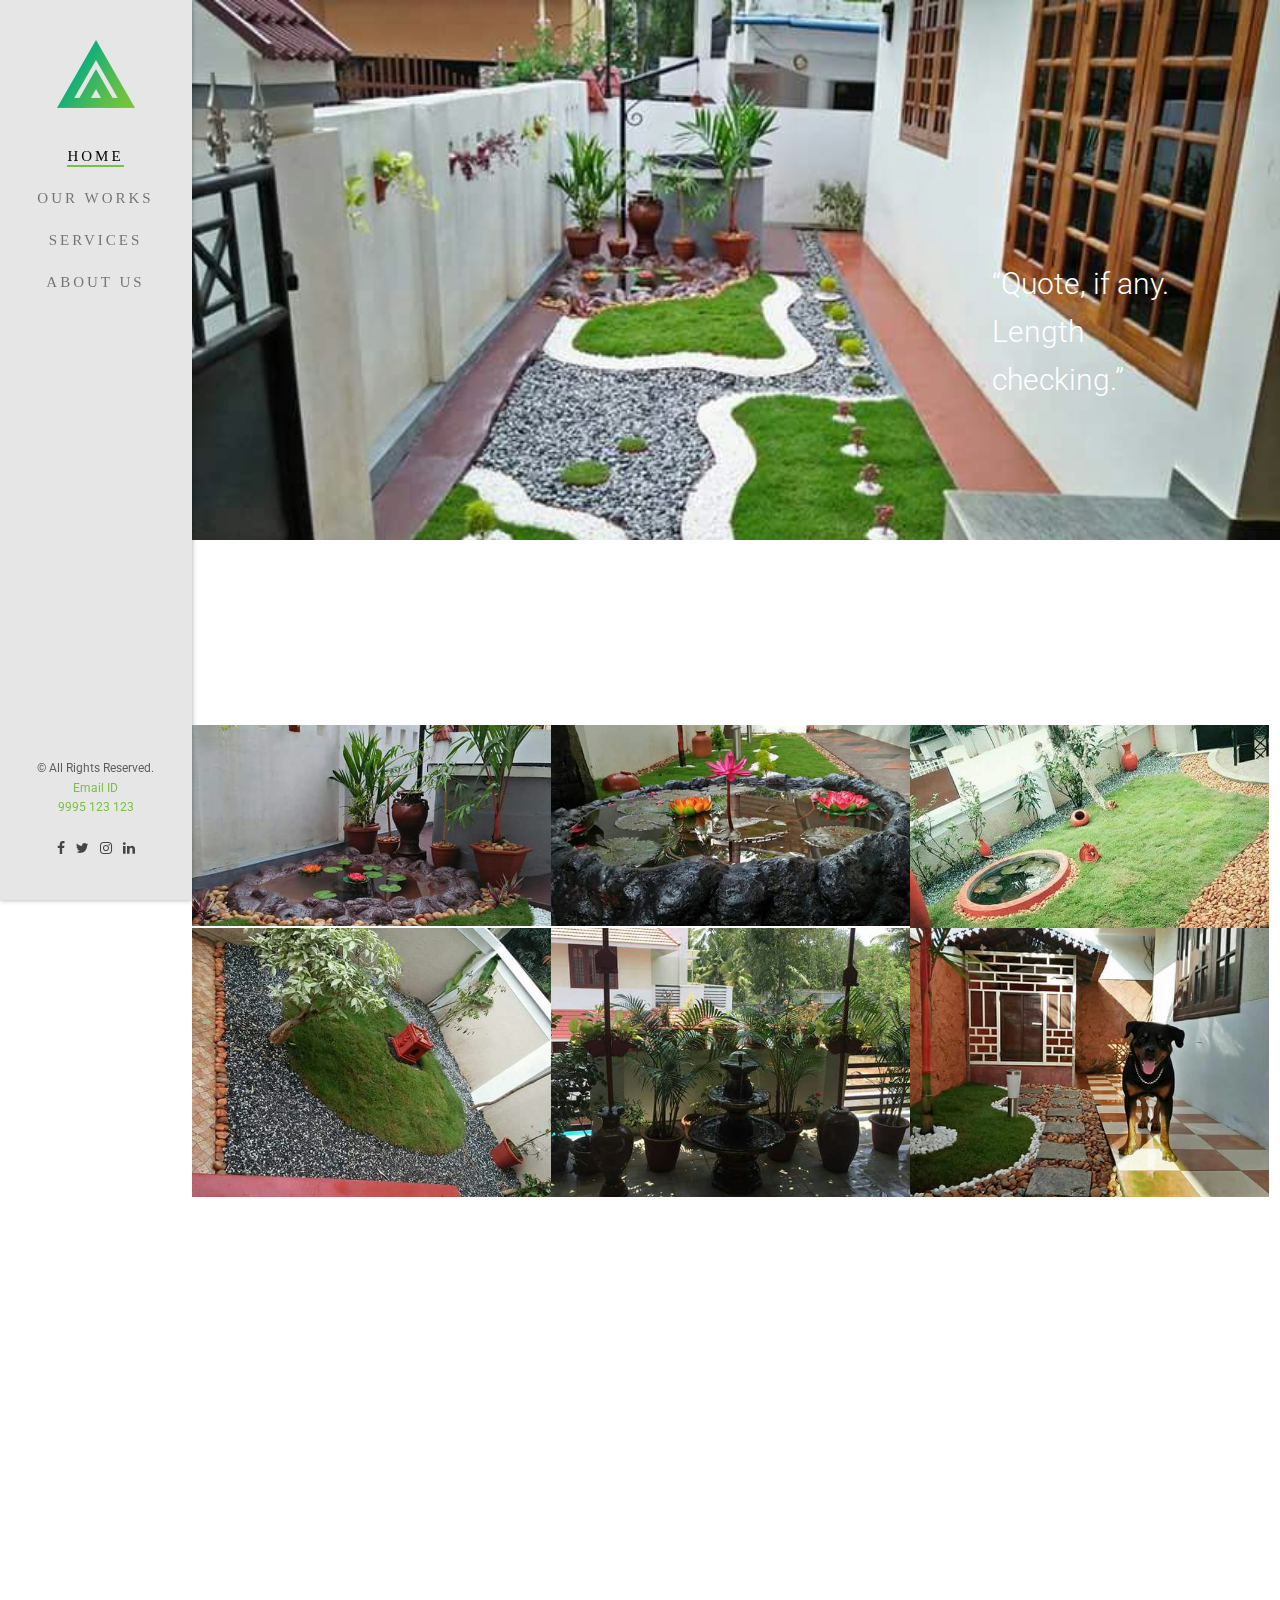
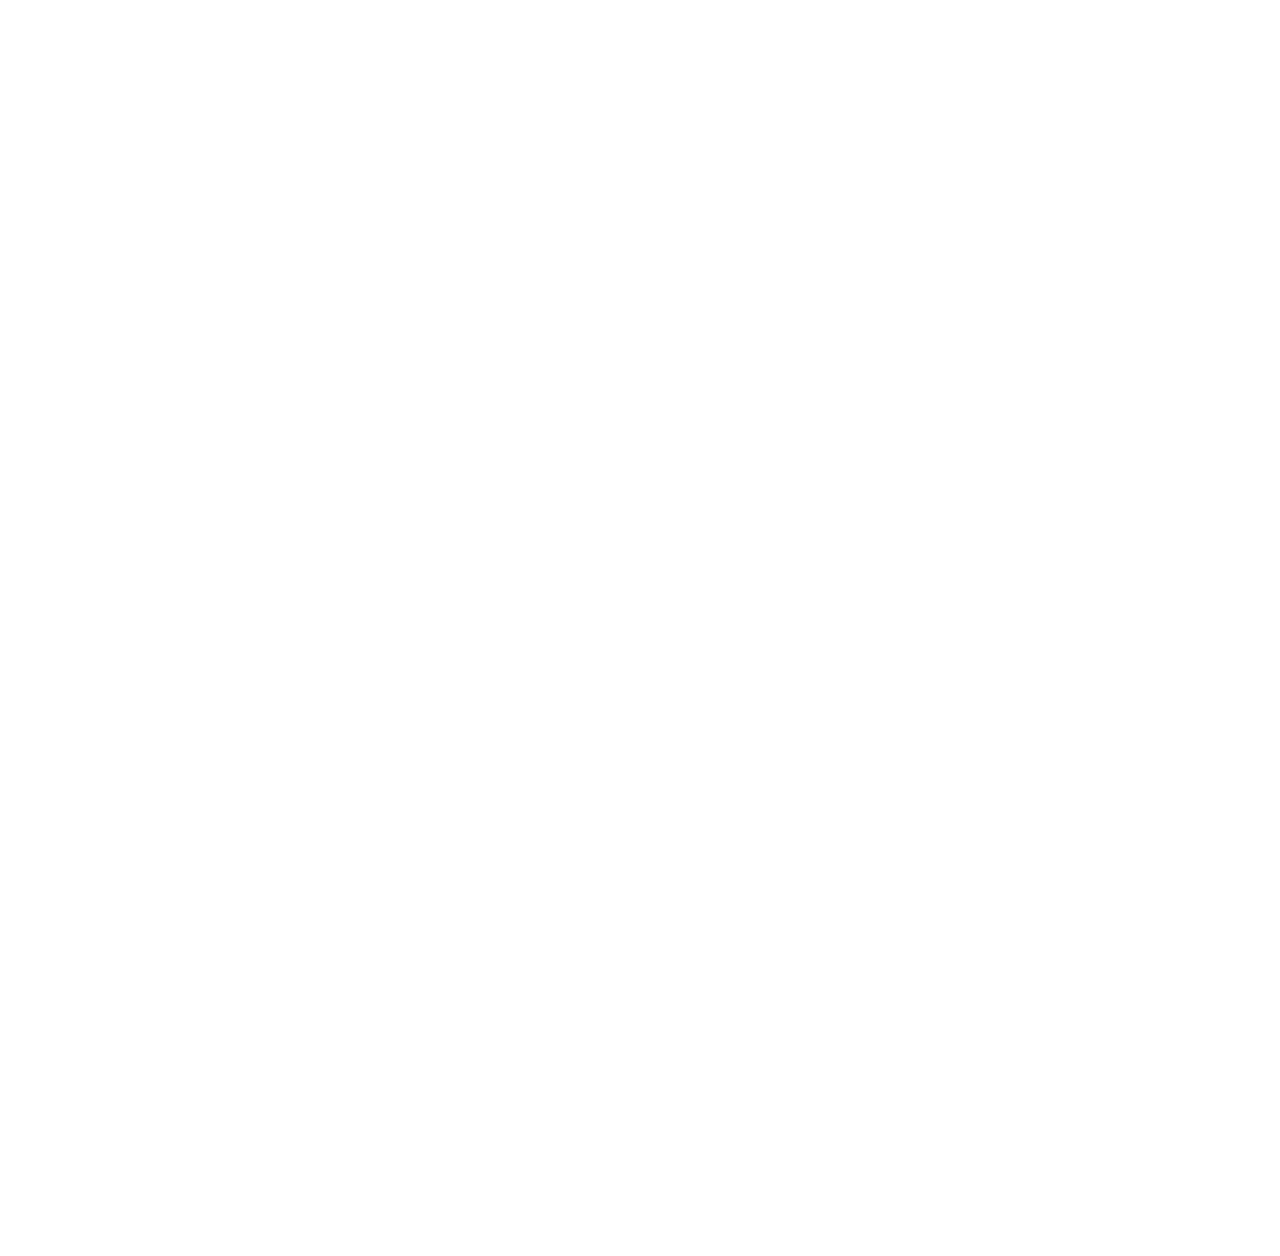
<file: index.html>
<!DOCTYPE html>
<!--[if lt IE 7]>      <html class="no-js lt-ie9 lt-ie8 lt-ie7"> <![endif]-->
<!--[if IE 7]>         <html class="no-js lt-ie9 lt-ie8"> <![endif]-->
<!--[if IE 8]>         <html class="no-js lt-ie9"> <![endif]-->
<!--[if gt IE 8]><!--> <html class="no-js"> <!--<![endif]-->
	<head>
	<meta charset="utf-8">
	<meta http-equiv="X-UA-Compatible" content="IE=edge">
	<title>Green Harmony</title>
	<meta name="viewport" content="width=device-width, initial-scale=1">
	<meta name="description" content="Home Gardening Services" />
	<meta name="keywords" content="Home Gardening, Green Garden " />
	<meta name="author" content="Takshan Digital Designers" />

  	<!-- Facebook and Twitter integration -->
	<meta property="og:title" content=""/>
	<meta property="og:image" content=""/>
	<meta property="og:url" content=""/>
	<meta property="og:site_name" content=""/>
	<meta property="og:description" content=""/>
	<meta name="twitter:title" content="" />
	<meta name="twitter:image" content="" />
	<meta name="twitter:url" content="" />
	<meta name="twitter:card" content="" />

	<!-- Place favicon.ico and apple-touch-icon.png in the root directory -->
	<link rel="shortcut icon" href="favicon.ico">

	<link href='https://fonts.googleapis.com/css?family=Roboto:400,300,600,400italic,700' rel='stylesheet' type='text/css'>
	<link href='https://fonts.googleapis.com/css?family=Montserrat:400,700' rel='stylesheet' type='text/css'>
	
	<!-- Animate.css -->
	<link rel="stylesheet" href="css/animate.css">
	<!-- Icomoon Icon Fonts-->
	<link rel="stylesheet" href="css/icomoon.css">
	<!-- Bootstrap  -->
	<link rel="stylesheet" href="css/bootstrap.css">
	<!-- Owl Carousel -->
	<link rel="stylesheet" href="css/owl.carousel.min.css">
	<link rel="stylesheet" href="css/owl.theme.default.min.css">
	<!-- Theme style  -->
	<link rel="stylesheet" href="css/style.css">

	<!-- Modernizr JS -->
	<script src="js/modernizr-2.6.2.min.js"></script>
	<!-- FOR IE9 below -->
	<!--[if lt IE 9]>
	<script src="js/respond.min.js"></script>
	<![endif]-->

	</head>
	<body>
	<div id="fh5co-page">
		<a href="#" class="js-fh5co-nav-toggle fh5co-nav-toggle"><i></i></a>
		<aside id="fh5co-aside" role="complementary" class="border js-fullheight">

			<h1 id="fh5co-logo"><a href="index.html"><img src="images/logo-colored.png" alt="Free HTML5 Bootstrap Website Template"></a></h1>
			<nav id="fh5co-main-menu" role="navigation">
				<ul>
					<li class="fh5co-active"><a href="index.html">Home</a></li>
					<li><a href="#ourworks">Our Works</a></li>
					<li><a href="#ourservices">Services</a></li>				
					<li><a href="#aboutus">About Us</a></li>
				</ul>
			</nav>

			<div class="fh5co-footer">
				<p><small>&copy; All Rights Reserved.</span> <span><a href="#" target="_blank">Email ID</a> </span> <span><a href="#" target="_blank">9995 123 123</a></span></small></p>				<ul>
					<li><a href="#"><i class="icon-facebook"></i></a></li>
					<li><a href="#"><i class="icon-twitter"></i></a></li>
					<li><a href="#"><i class="icon-instagram"></i></a></li>
					<li><a href="#"><i class="icon-linkedin"></i></a></li>
				</ul>
			</div>

		</aside>

		<div id="fh5co-main">
			<div class="fh5co-testimonial" >
		            	<div class="item">
		              		<p>&ldquo;Quote, if any. Length checking.&rdquo; </p>
		            	</div>
			</div>

			<div class="fh5co-gallery" id="ourworks">
				<h2 class="fh5co-heading animate-box fh5co-narrow-content" data-animate-effect="fadeInLeft">Our Works</h2>
<!--LastLineMarker-->

				<a class="gallery-item" href="1st.html">
					<img src="images/works/1st/z.jpg" alt="Green Harmony">
					<span class="overlay">
						<span>6 Photos</span>
					</span>
				</a>
				<a class="gallery-item" href="2nd.html">
					<img src="images/works/2nd/z.jpg" alt="Green Harmony">
					<span class="overlay">
						<span>6 Photos</span>
					</span>
				</a>
				<a class="gallery-item" href="3rd.html">
					<img src="images/works/3rd/z.jpg" alt="Green Harmony">
					<span class="overlay">
						<span>4 Photos</span>
					</span>
				</a>
				<a class="gallery-item" href="4th.html">
					<img src="images/works/4th/z.jpg" alt="Green Harmony">
					<span class="overlay">
						<span>2 Photos</span>
					</span>
				</a>
				<a class="gallery-item" href="5th.html">
					<img src="images/works/5th/z.jpg" alt="Green Harmony">
					<span class="overlay">
						<span>3 Photos</span>
					</span>
				</a>
				<a class="gallery-item" href="7th.html">
					<img src="images/works/7th/z.jpg" alt="Green Harmony">
					<span class="overlay">
						<span>3 Photos</span>
					</span>
				</a>				
			</div>
			
	

			<div class="fh5co-narrow-content">
				<h2 class="fh5co-heading animate-box" data-animate-effect="fadeInLeft">Services</h2>
				<div class="row"  id="ourservices">
					<div class="col-md-6">
						<div class="fh5co-feature animate-box" data-animate-effect="fadeInLeft">
							
							<div class="fh5co-text">
								<h3>Landscaping</h3>
								<p>Far far away, behind the word mountains, far from the countries Vokalia and Consonantia, there live the blind texts. </p>
							</div>
						</div>
					</div>
					<div class="col-md-6">
						<div class="fh5co-feature animate-box" data-animate-effect="fadeInLeft">
							
							<div class="fh5co-text">
								<h3>Interior Designing</h3>
								<p>Far far away, behind the word mountains, far from the countries Vokalia and Consonantia, there live the blind texts. </p>
							</div>
						</div>
					</div>

					<div class="col-md-6">
						<div class="fh5co-feature animate-box" data-animate-effect="fadeInLeft">
							
							<div class="fh5co-text">
								<h3>Balcony Garden</h3>
								<p>Far far away, behind the word mountains, far from the countries Vokalia and Consonantia, there live the blind texts. </p>
							</div>
						</div>
					</div>
					<div class="col-md-6">
						<div class="fh5co-feature animate-box" data-animate-effect="fadeInLeft">
							
							<div class="fh5co-text">
								<h3>Vertical Garder</h3>
								<p>Far far away, behind the word mountains, far from the countries Vokalia and Consonantia, there live the blind texts. </p>
							</div>
						</div>
					</div>
					<div class="col-md-6">
						<div class="fh5co-feature animate-box" data-animate-effect="fadeInLeft">
							
							<div class="fh5co-text">
								<h3>Courtyard Designing</h3>
								<p>Far far away, behind the word mountains, far from the countries Vokalia and Consonantia, there live the blind texts. </p>
							</div>
						</div>
					</div>
					<div class="col-md-6">
						<div class="fh5co-feature animate-box" data-animate-effect="fadeInLeft">
							
							<div class="fh5co-text">
								<h3>Kitchen Gardening</h3>
								<p>Far far away, behind the word mountains, far from the countries Vokalia and Consonantia, there live the blind texts. </p>
							</div>
						</div>
					</div>
					<div class="col-md-6">
						<div class="fh5co-feature animate-box" data-animate-effect="fadeInLeft">
							
							<div class="fh5co-text">
								<h3>Green House</h3>
								<p>Far far away, behind the word mountains, far from the countries Vokalia and Consonantia, there live the blind texts. </p>
							</div>
						</div>
					</div>
					<div class="col-md-6">
						<div class="fh5co-feature animate-box" data-animate-effect="fadeInLeft">
							
							<div class="fh5co-text">
								<h3>Aquarium Setting</h3>
								<p>Far far away, behind the word mountains, far from the countries Vokalia and Consonantia, there live the blind texts. </p>
							</div>
						</div>
					</div>
					<div class="col-md-6">
						<div class="fh5co-feature animate-box" data-animate-effect="fadeInLeft">
							
							<div class="fh5co-text">
								<h3>Water Fountain</h3>
								<p>Far far away, behind the word mountains, far from the countries Vokalia and Consonantia, there live the blind texts. </p>
							</div>
						</div>
					</div>

				</div>
			</div>

			<div class="fh5co-narrow-content" id="aboutus">
				<div class="row">
					<div class="col-md-4 animate-box" data-animate-effect="fadeInLeft">
						<h1 class="fh5co-heading-colored">About Us</h1>
					</div>
				</div>
				<div class="row">
					<div class="col-md-12 animate-box" data-animate-effect="fadeInLeft">
						<p class="fh5co-lead">Separated they live in Bookmarksgrove right at the coast of the Semantics, a large language ocean.</p>
					</div>
					
				</div>
			</div>
			
		</div>
	</div>

	<!-- jQuery -->
	<script src="js/jquery.min.js"></script>
	<!-- jQuery Easing -->
	<script src="js/jquery.easing.1.3.js"></script>
	<!-- Bootstrap -->
	<script src="js/bootstrap.min.js"></script>
	<!-- Carousel -->
	<script src="js/owl.carousel.min.js"></script>
	<!-- Stellar -->
	<script src="js/jquery.stellar.min.js"></script>
	<!-- Waypoints -->
	<script src="js/jquery.waypoints.min.js"></script>
	<!-- Counters -->
	<script src="js/jquery.countTo.js"></script>
	
	
	<!-- MAIN JS -->
	<script src="js/main.js"></script>

	</body>
</html>
</file>
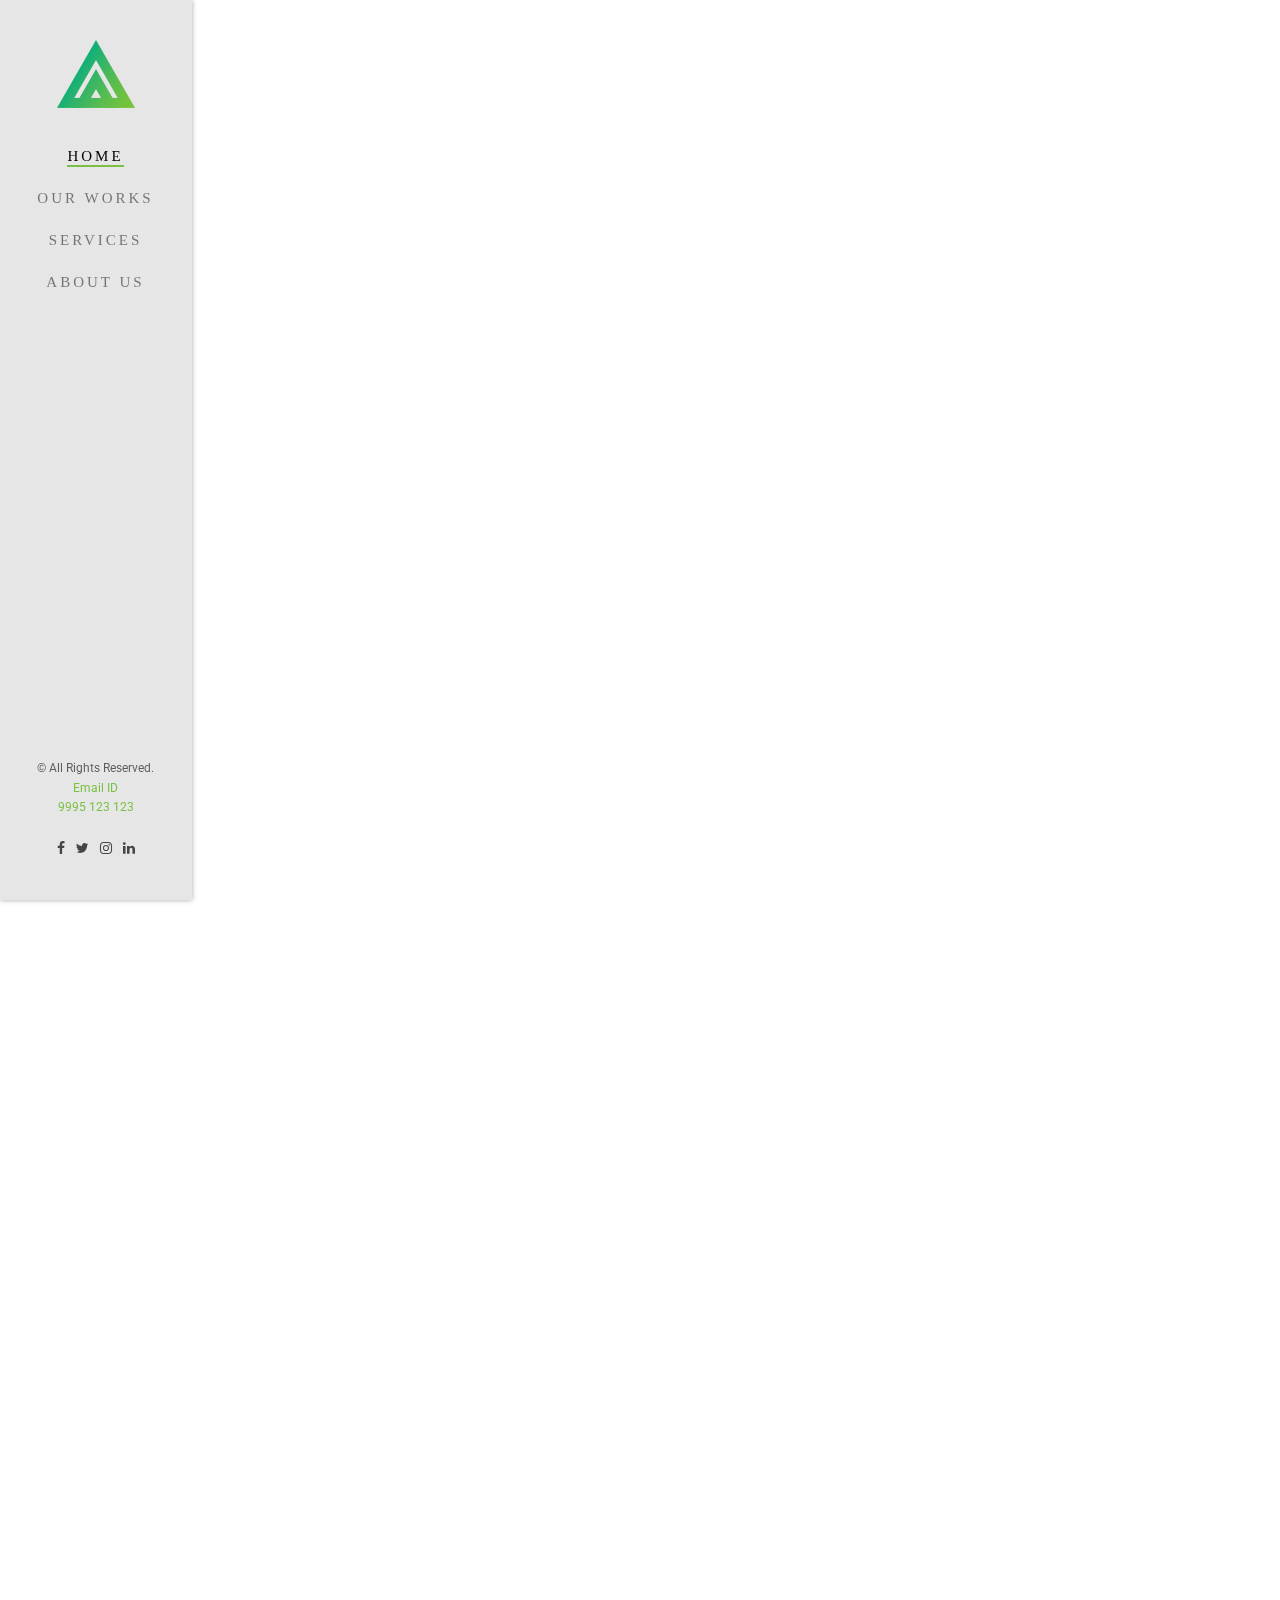
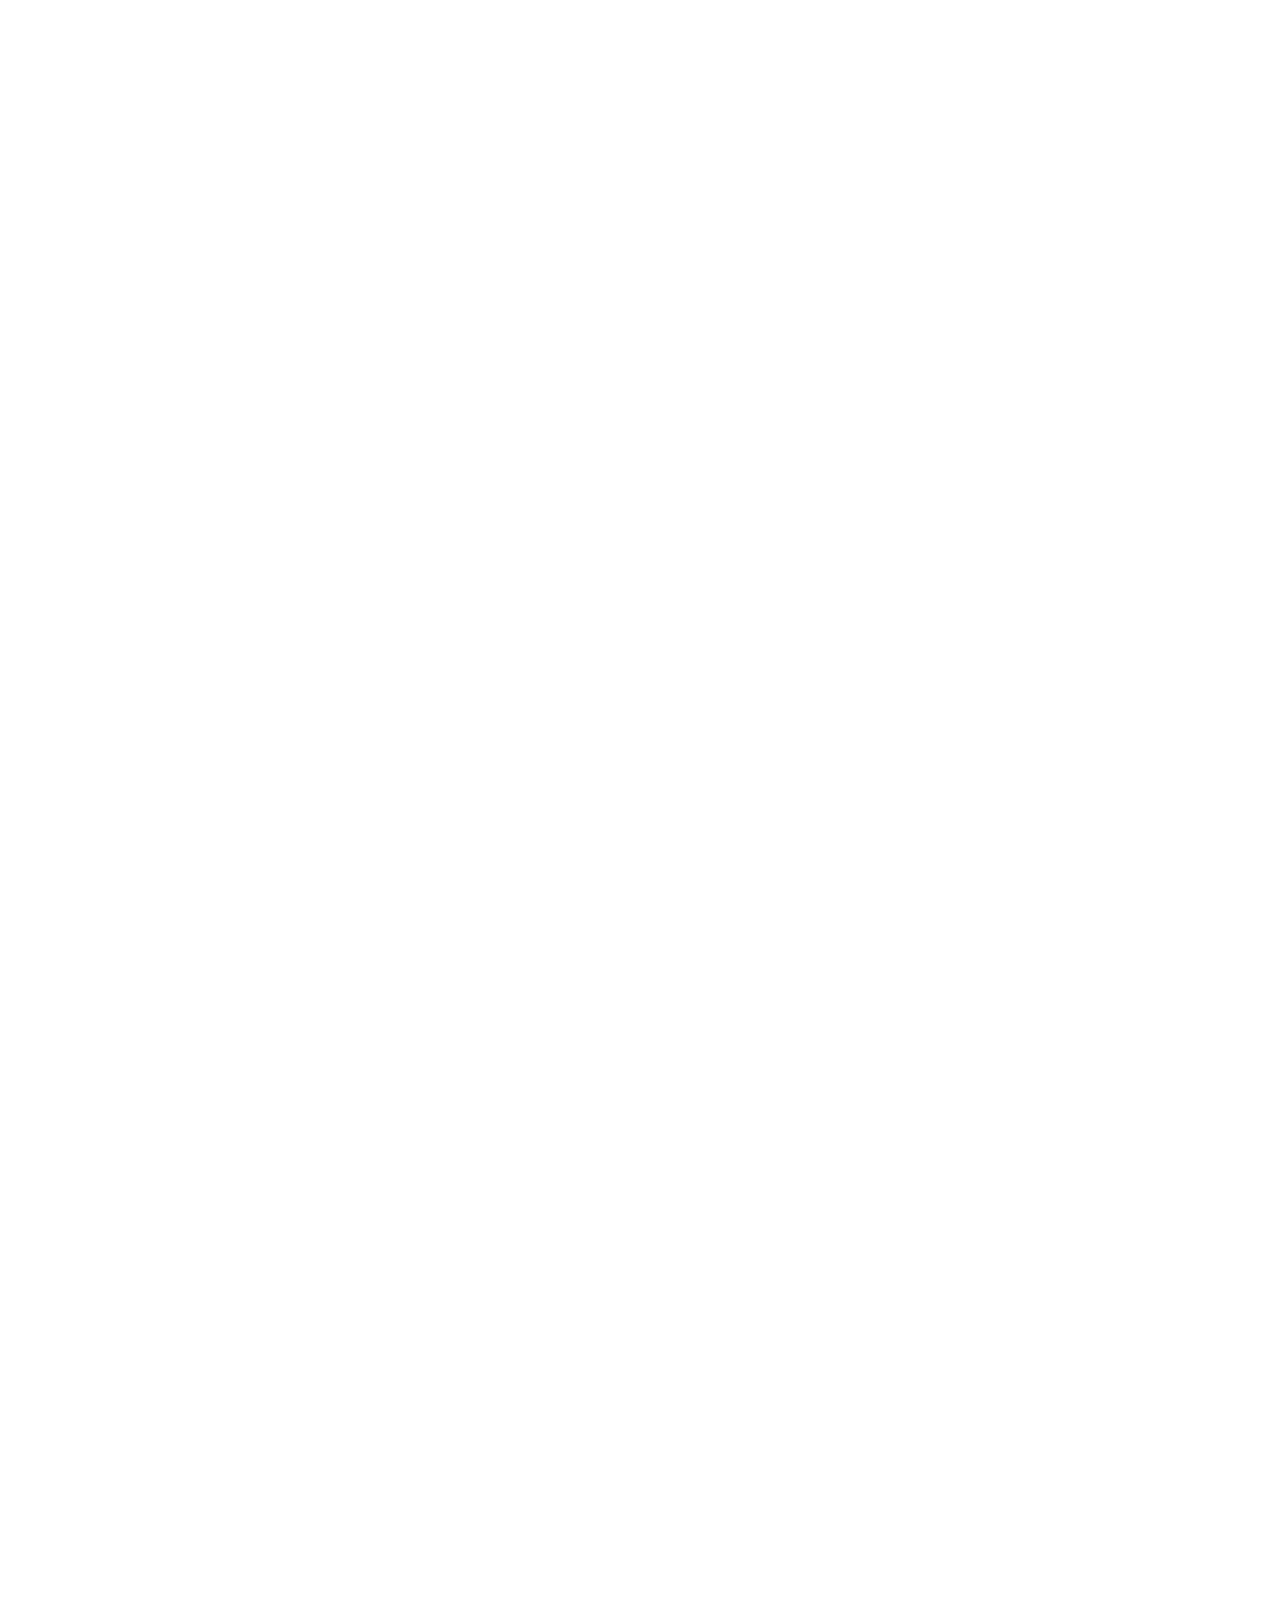
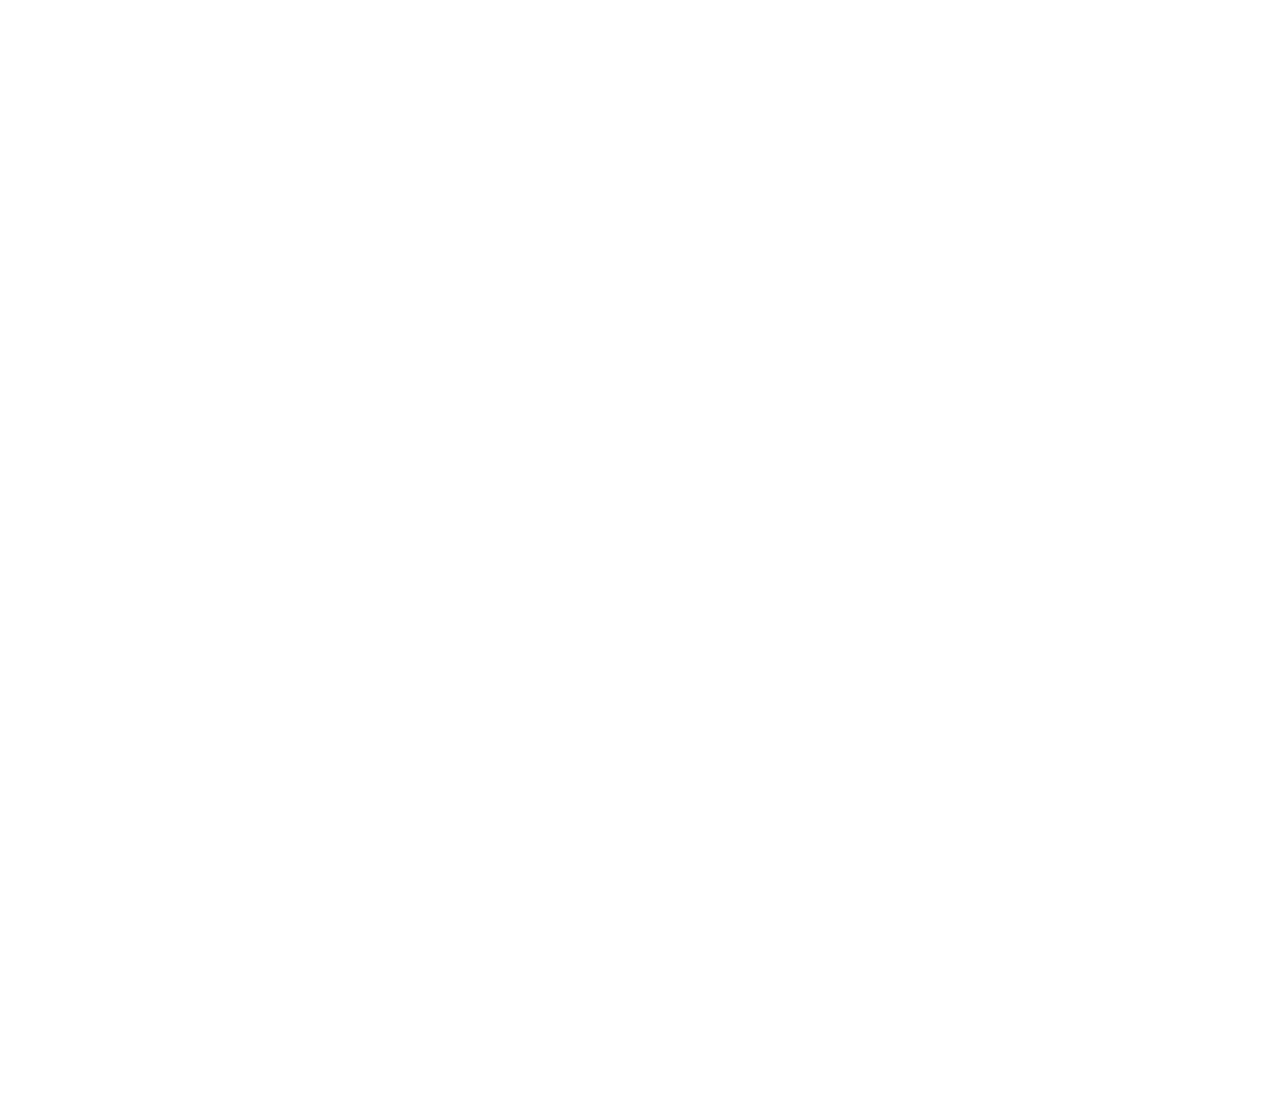
<file: 1st.html>
<!DOCTYPE html>
<!--[if lt IE 7]>      <html class="no-js lt-ie9 lt-ie8 lt-ie7"> <![endif]-->
<!--[if IE 7]>         <html class="no-js lt-ie9 lt-ie8"> <![endif]-->
<!--[if IE 8]>         <html class="no-js lt-ie9"> <![endif]-->
<!--[if gt IE 8]><!--> <html class="no-js"> <!--<![endif]-->
	<head>
	<meta charset="utf-8">
	<meta http-equiv="X-UA-Compatible" content="IE=edge">
	<title>Green Harmony</title>
	<meta name="viewport" content="width=device-width, initial-scale=1">
	<meta name="description" content="Home Gardening Services" />
	<meta name="keywords" content="Home Gardening, Green Garden " />
	<meta name="author" content="Takshan Digital Designers" />

  	<!-- Facebook and Twitter integration -->
	<meta property="og:title" content=""/>
	<meta property="og:image" content=""/>
	<meta property="og:url" content=""/>
	<meta property="og:site_name" content=""/>
	<meta property="og:description" content=""/>
	<meta name="twitter:title" content="" />
	<meta name="twitter:image" content="" />
	<meta name="twitter:url" content="" />
	<meta name="twitter:card" content="" />

	<!-- Place favicon.ico and apple-touch-icon.png in the root directory -->
	<link rel="shortcut icon" href="favicon.ico">

	<link href='https://fonts.googleapis.com/css?family=Roboto:400,300,600,400italic,700' rel='stylesheet' type='text/css'>
	<link href='https://fonts.googleapis.com/css?family=Montserrat:400,700' rel='stylesheet' type='text/css'>
	
	<!-- Animate.css -->
	<link rel="stylesheet" href="css/animate.css">
	<!-- Icomoon Icon Fonts-->
	<link rel="stylesheet" href="css/icomoon.css">
	<!-- Bootstrap  -->
	<link rel="stylesheet" href="css/bootstrap.css">
	<!-- Owl Carousel -->
	<link rel="stylesheet" href="css/owl.carousel.min.css">
	<link rel="stylesheet" href="css/owl.theme.default.min.css">
	<!-- Theme style  -->
	<link rel="stylesheet" href="css/style.css">

	<!-- Modernizr JS -->
	<script src="js/modernizr-2.6.2.min.js"></script>
	<!-- FOR IE9 below -->
	<!--[if lt IE 9]>
	<script src="js/respond.min.js"></script>
	<![endif]-->

	</head>
	<body>
	<div id="fh5co-page">
		<a href="#" class="js-fh5co-nav-toggle fh5co-nav-toggle"><i></i></a>
		<aside id="fh5co-aside" role="complementary" class="border js-fullheight">

			<h1 id="fh5co-logo"><a href="index.html"><img src="images/logo-colored.png" alt="Free HTML5 Bootstrap Website Template"></a></h1>
			<nav id="fh5co-main-menu" role="navigation">
				<ul>
					<li class="fh5co-active"><a href="index.html">Home</a></li>
					<li><a href="index.html#ourworks">Our Works</a></li>
					<li><a href="index.html#ourservices">Services</a></li>				
					<li><a href="index.html#aboutus">About Us</a></li>
				</ul>
			</nav>

			<div class="fh5co-footer">
				<p><small>&copy; All Rights Reserved.</span> <span><a href="#" target="_blank">Email ID</a> </span> <span><a href="#" target="_blank">9995 123 123</a></span></small></p>			<ul>
					<li><a href="#"><i class="icon-facebook"></i></a></li>
					<li><a href="#"><i class="icon-twitter"></i></a></li>
					<li><a href="#"><i class="icon-instagram"></i></a></li>
					<li><a href="#"><i class="icon-linkedin"></i></a></li>
				</ul>
			</div>

		</aside>

		<div id="fh5co-main">

			

			<div class="fh5co-narrow-content animate-box fh5co-border-bottom" data-animate-effect="fadeInLeft">
				<h2 class="fh5co-heading" >Our Works</span></h2>
				<!--p><p>Even the all-powerful Pointing has no control about the blind texts it is an almost unorthographic life One day however a small line of blind text by the name of Lorem Ipsum decided to leave for the far World of Grammar.</p></p-->

				<div class="row">
<!--LastLineMarker-->

                                        <div class="col-md-12">
                                                <figure><img src="images/works/1st/after2.jpg" alt="Green Harmony" class="img-responsive"></figure>
                                        </div>
                                        <div class="col-md-12">
                                                <figure><img src="images/works/1st/after3.jpg" alt="Green Harmony" class="img-responsive"></figure>
                                        </div>
                                        <div class="col-md-12">
                                                <figure><img src="images/works/1st/after4.jpg" alt="Green Harmony" class="img-responsive"></figure>
                                        </div>
                                        <div class="col-md-12">
                                                <figure><img src="images/works/1st/after5.jpg" alt="Green Harmony" class="img-responsive"></figure>
                                        </div>
                                        <div class="col-md-12">
                                                <figure><img src="images/works/1st/before1.jpg" alt="Green Harmony" class="img-responsive"></figure>
                                        </div>
                                        <div class="col-md-12">
                                                <figure><img src="images/works/1st/z.jpg" alt="Green Harmony" class="img-responsive"></figure>
                                        </div>				</div>

			</div>


			

		</div>
	</div>

	<!-- jQuery -->
	<script src="js/jquery.min.js"></script>
	<!-- jQuery Easing -->
	<script src="js/jquery.easing.1.3.js"></script>
	<!-- Bootstrap -->
	<script src="js/bootstrap.min.js"></script>
	<!-- Carousel -->
	<script src="js/owl.carousel.min.js"></script>
	<!-- Stellar -->
	<script src="js/jquery.stellar.min.js"></script>
	<!-- Waypoints -->
	<script src="js/jquery.waypoints.min.js"></script>
	<!-- Counters -->
	<script src="js/jquery.countTo.js"></script>
	
	
	<!-- MAIN JS -->
	<script src="js/main.js"></script>

	</body>
</html>
</file>
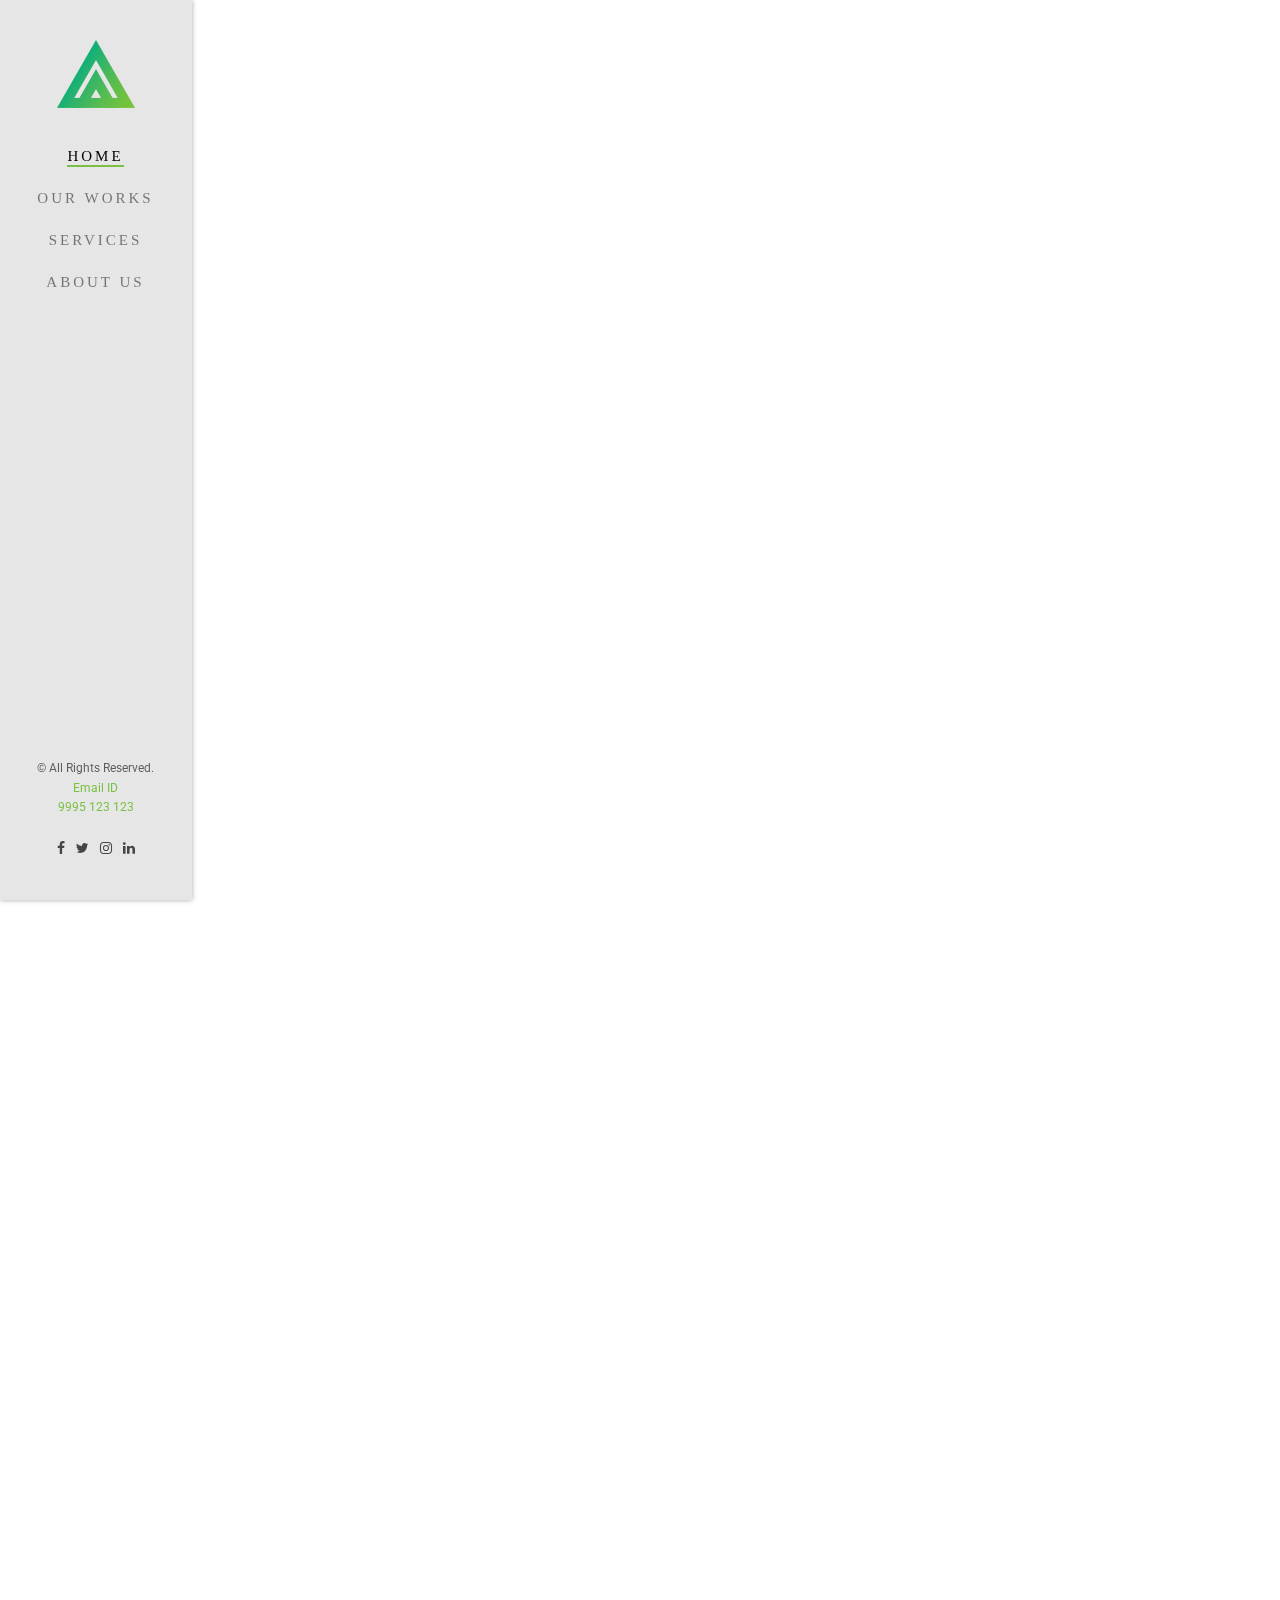
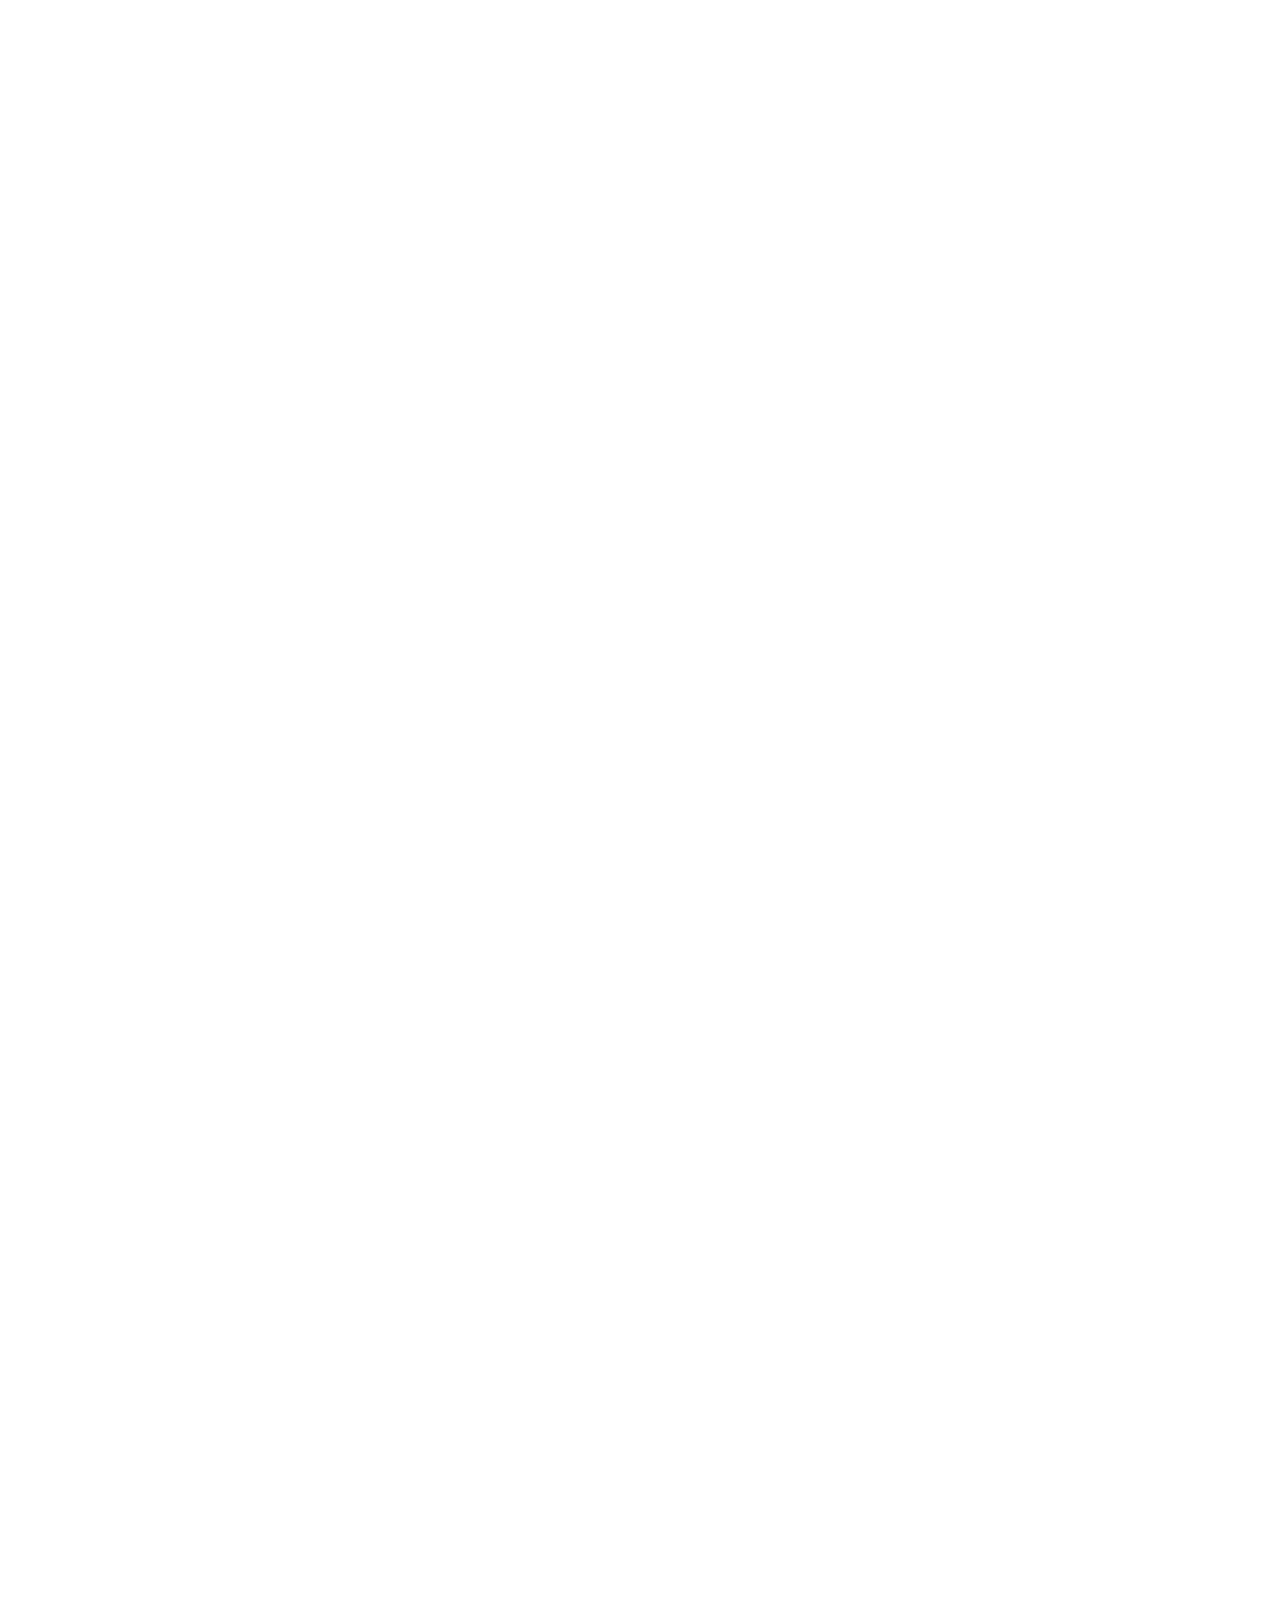
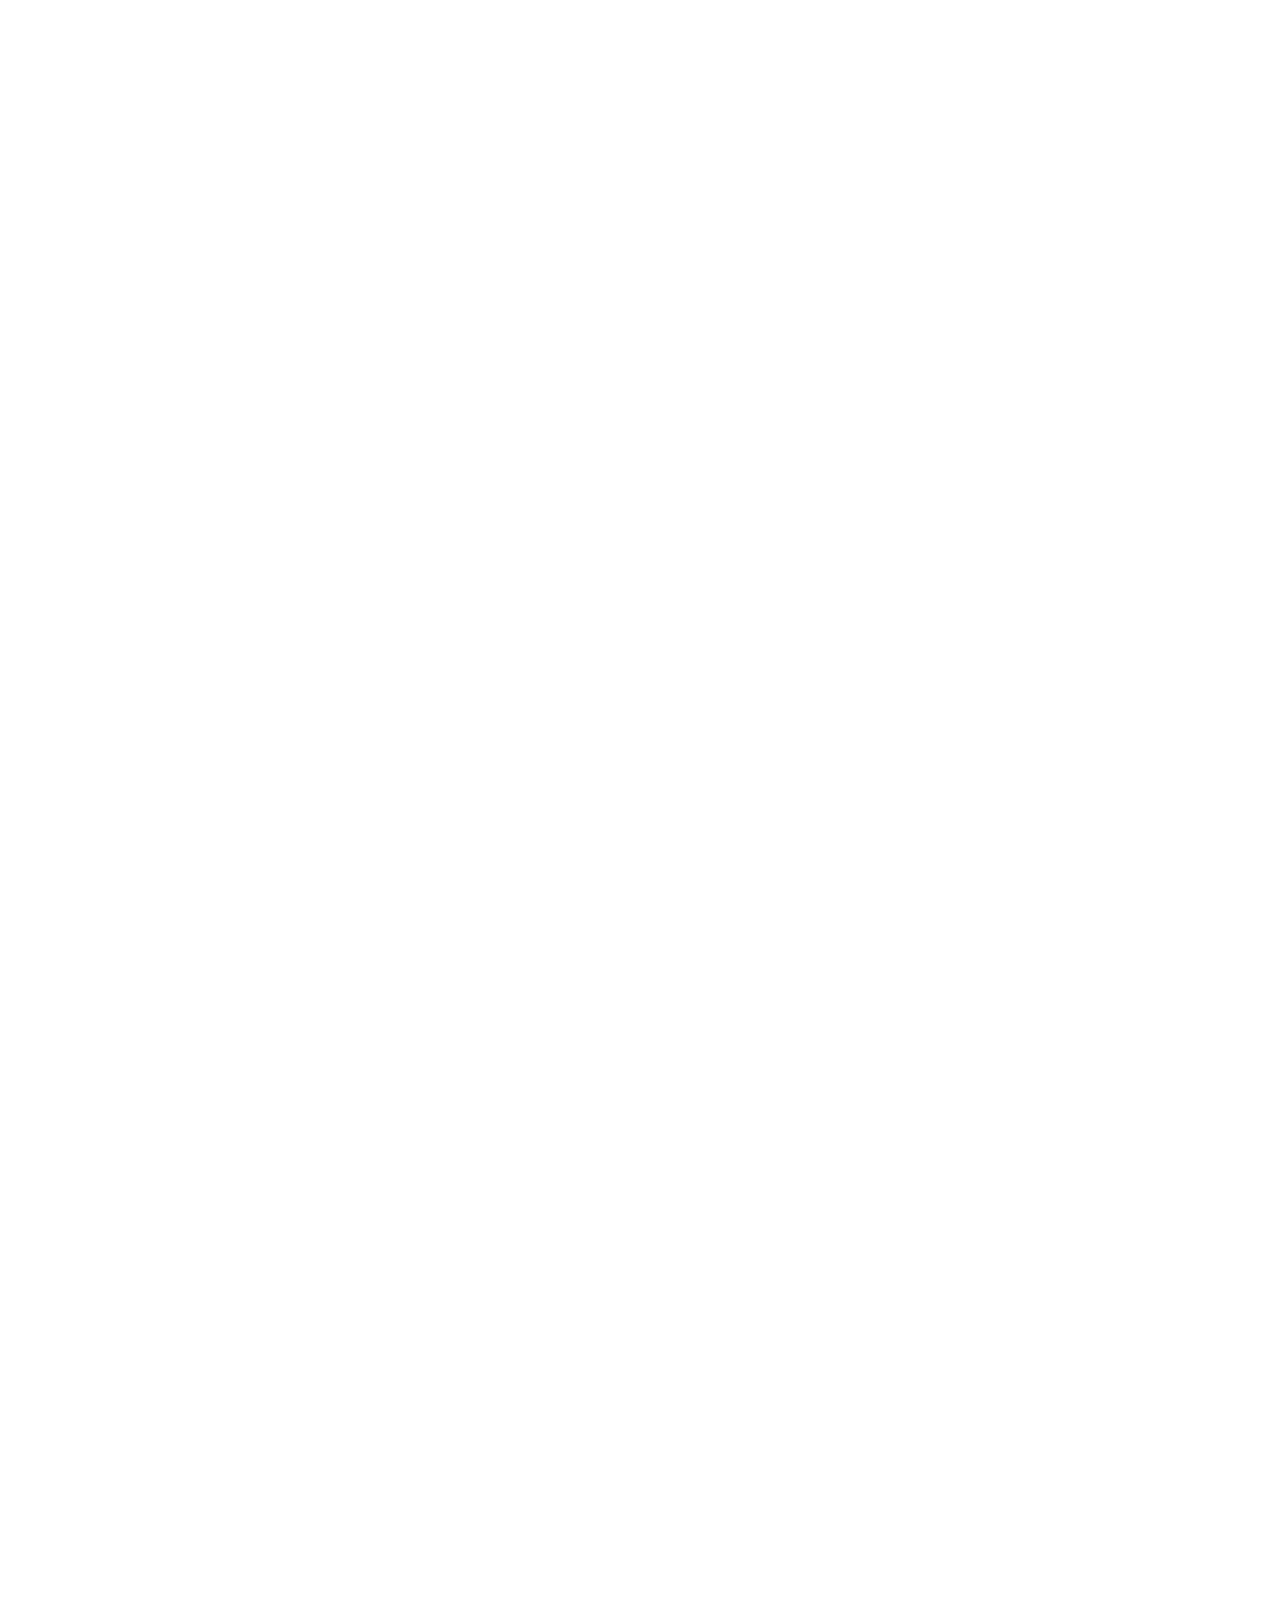
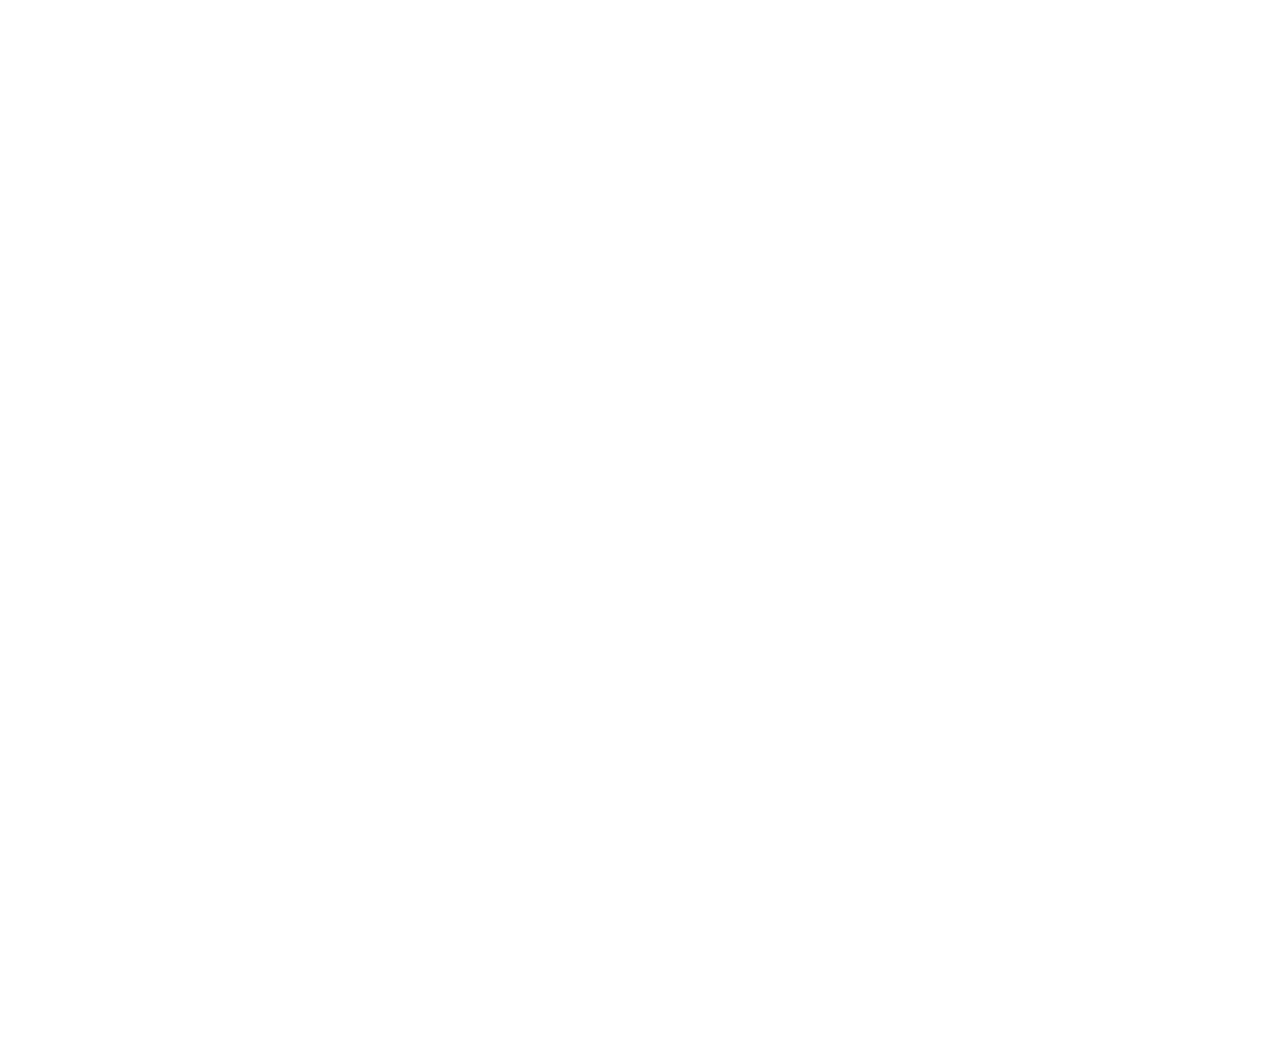
<file: 2nd.html>
<!DOCTYPE html>
<!--[if lt IE 7]>      <html class="no-js lt-ie9 lt-ie8 lt-ie7"> <![endif]-->
<!--[if IE 7]>         <html class="no-js lt-ie9 lt-ie8"> <![endif]-->
<!--[if IE 8]>         <html class="no-js lt-ie9"> <![endif]-->
<!--[if gt IE 8]><!--> <html class="no-js"> <!--<![endif]-->
	<head>
	<meta charset="utf-8">
	<meta http-equiv="X-UA-Compatible" content="IE=edge">
	<title>Green Harmony</title>
	<meta name="viewport" content="width=device-width, initial-scale=1">
	<meta name="description" content="Home Gardening Services" />
	<meta name="keywords" content="Home Gardening, Green Garden " />
	<meta name="author" content="Takshan Digital Designers" />

  	<!-- Facebook and Twitter integration -->
	<meta property="og:title" content=""/>
	<meta property="og:image" content=""/>
	<meta property="og:url" content=""/>
	<meta property="og:site_name" content=""/>
	<meta property="og:description" content=""/>
	<meta name="twitter:title" content="" />
	<meta name="twitter:image" content="" />
	<meta name="twitter:url" content="" />
	<meta name="twitter:card" content="" />

	<!-- Place favicon.ico and apple-touch-icon.png in the root directory -->
	<link rel="shortcut icon" href="favicon.ico">

	<link href='https://fonts.googleapis.com/css?family=Roboto:400,300,600,400italic,700' rel='stylesheet' type='text/css'>
	<link href='https://fonts.googleapis.com/css?family=Montserrat:400,700' rel='stylesheet' type='text/css'>
	
	<!-- Animate.css -->
	<link rel="stylesheet" href="css/animate.css">
	<!-- Icomoon Icon Fonts-->
	<link rel="stylesheet" href="css/icomoon.css">
	<!-- Bootstrap  -->
	<link rel="stylesheet" href="css/bootstrap.css">
	<!-- Owl Carousel -->
	<link rel="stylesheet" href="css/owl.carousel.min.css">
	<link rel="stylesheet" href="css/owl.theme.default.min.css">
	<!-- Theme style  -->
	<link rel="stylesheet" href="css/style.css">

	<!-- Modernizr JS -->
	<script src="js/modernizr-2.6.2.min.js"></script>
	<!-- FOR IE9 below -->
	<!--[if lt IE 9]>
	<script src="js/respond.min.js"></script>
	<![endif]-->

	</head>
	<body>
	<div id="fh5co-page">
		<a href="#" class="js-fh5co-nav-toggle fh5co-nav-toggle"><i></i></a>
		<aside id="fh5co-aside" role="complementary" class="border js-fullheight">

			<h1 id="fh5co-logo"><a href="index.html"><img src="images/logo-colored.png" alt="Free HTML5 Bootstrap Website Template"></a></h1>
			<nav id="fh5co-main-menu" role="navigation">
				<ul>
					<li class="fh5co-active"><a href="index.html">Home</a></li>
					<li><a href="index.html#ourworks">Our Works</a></li>
					<li><a href="index.html#ourservices">Services</a></li>				
					<li><a href="index.html#aboutus">About Us</a></li>
				</ul>
			</nav>

			<div class="fh5co-footer">
				<p><small>&copy; All Rights Reserved.</span> <span><a href="#" target="_blank">Email ID</a> </span> <span><a href="#" target="_blank">9995 123 123</a></span></small></p>			<ul>
					<li><a href="#"><i class="icon-facebook"></i></a></li>
					<li><a href="#"><i class="icon-twitter"></i></a></li>
					<li><a href="#"><i class="icon-instagram"></i></a></li>
					<li><a href="#"><i class="icon-linkedin"></i></a></li>
				</ul>
			</div>

		</aside>

		<div id="fh5co-main">

			

			<div class="fh5co-narrow-content animate-box fh5co-border-bottom" data-animate-effect="fadeInLeft">
				<h2 class="fh5co-heading" >Our Works</span></h2>
				<!--p><p>Even the all-powerful Pointing has no control about the blind texts it is an almost unorthographic life One day however a small line of blind text by the name of Lorem Ipsum decided to leave for the far World of Grammar.</p></p-->

				<div class="row">
<!--LastLineMarker-->

                                        <div class="col-md-12">
                                                <figure><img src="images/works/2nd/after11.jpg" alt="Green Harmony" class="img-responsive"></figure>
                                        </div>
                                        <div class="col-md-12">
                                                <figure><img src="images/works/2nd/after3.jpg" alt="Green Harmony" class="img-responsive"></figure>
                                        </div>
                                        <div class="col-md-12">
                                                <figure><img src="images/works/2nd/after4.jpg" alt="Green Harmony" class="img-responsive"></figure>
                                        </div>
                                        <div class="col-md-12">
                                                <figure><img src="images/works/2nd/before1.jpg" alt="Green Harmony" class="img-responsive"></figure>
                                        </div>
                                        <div class="col-md-12">
                                                <figure><img src="images/works/2nd/before2.jpg" alt="Green Harmony" class="img-responsive"></figure>
                                        </div>
                                        <div class="col-md-12">
                                                <figure><img src="images/works/2nd/z.jpg" alt="Green Harmony" class="img-responsive"></figure>
                                        </div>				</div>

			</div>


			

		</div>
	</div>

	<!-- jQuery -->
	<script src="js/jquery.min.js"></script>
	<!-- jQuery Easing -->
	<script src="js/jquery.easing.1.3.js"></script>
	<!-- Bootstrap -->
	<script src="js/bootstrap.min.js"></script>
	<!-- Carousel -->
	<script src="js/owl.carousel.min.js"></script>
	<!-- Stellar -->
	<script src="js/jquery.stellar.min.js"></script>
	<!-- Waypoints -->
	<script src="js/jquery.waypoints.min.js"></script>
	<!-- Counters -->
	<script src="js/jquery.countTo.js"></script>
	
	
	<!-- MAIN JS -->
	<script src="js/main.js"></script>

	</body>
</html>
</file>
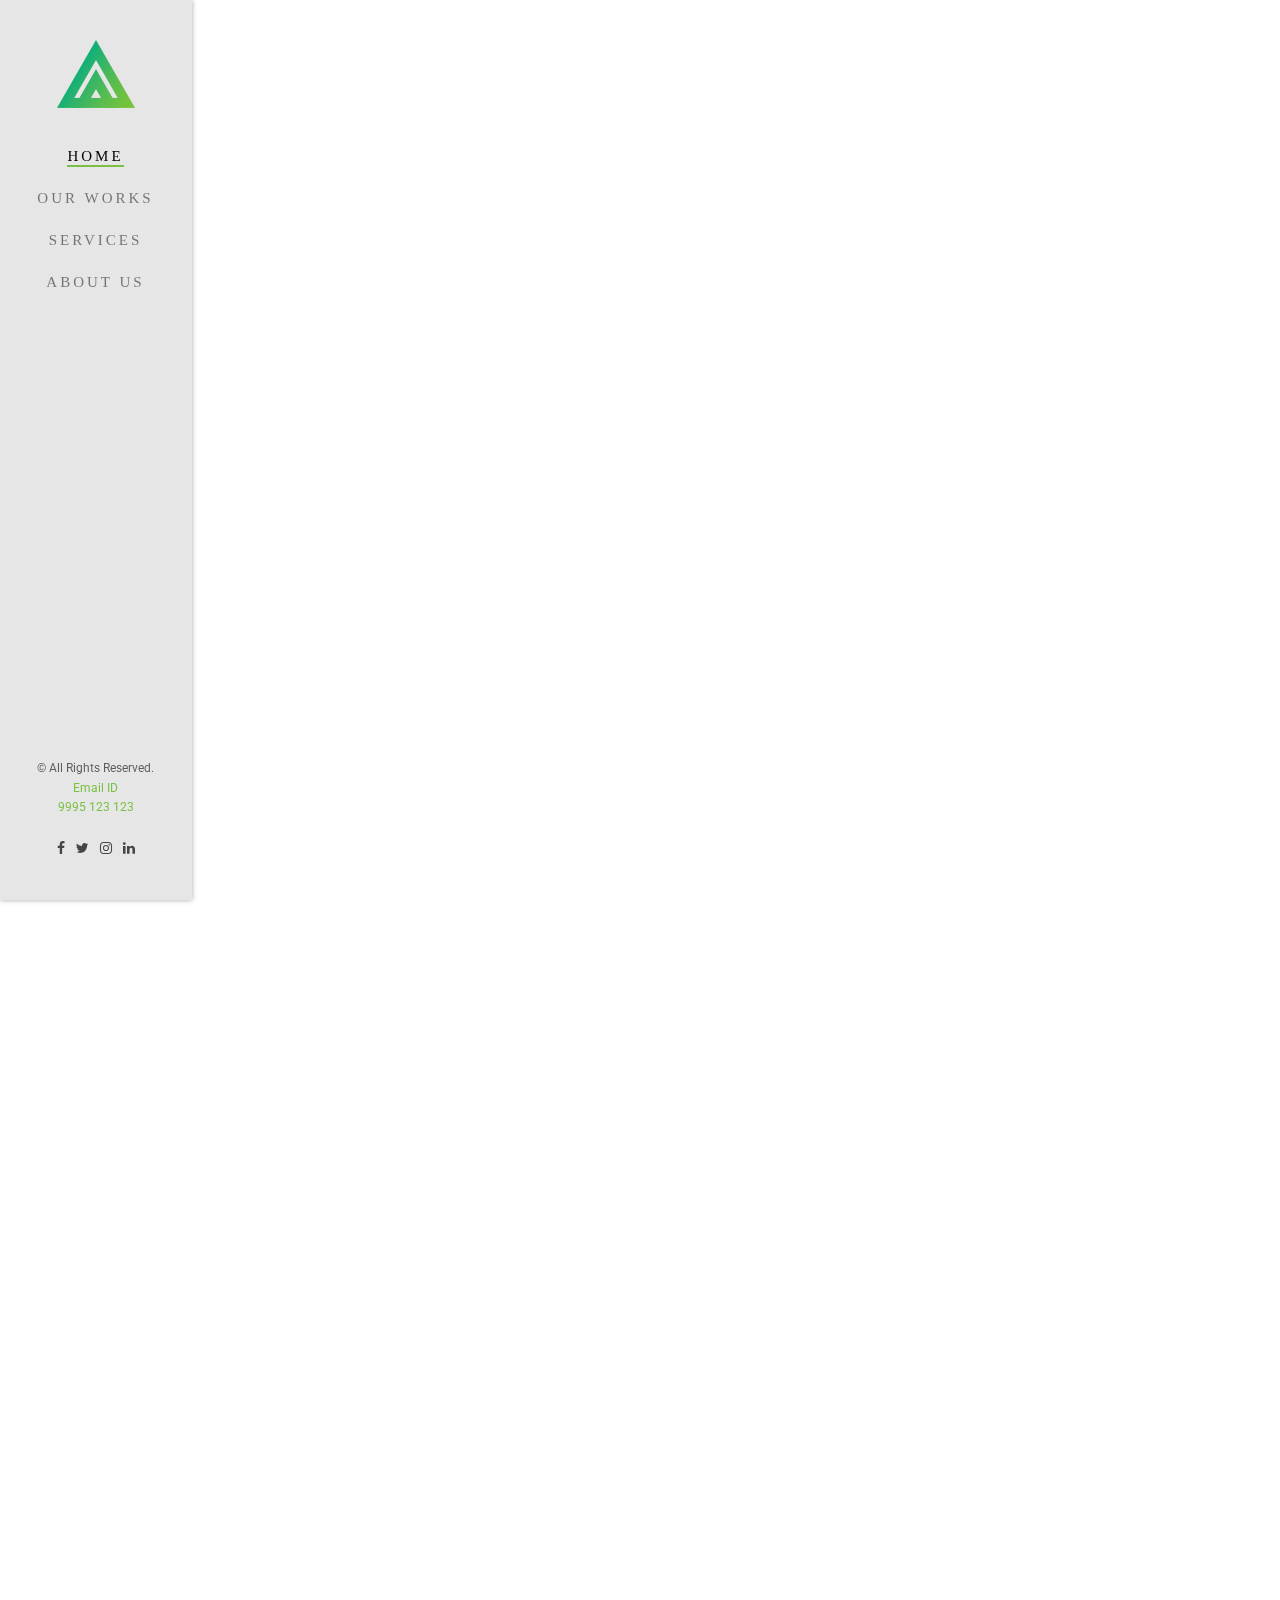
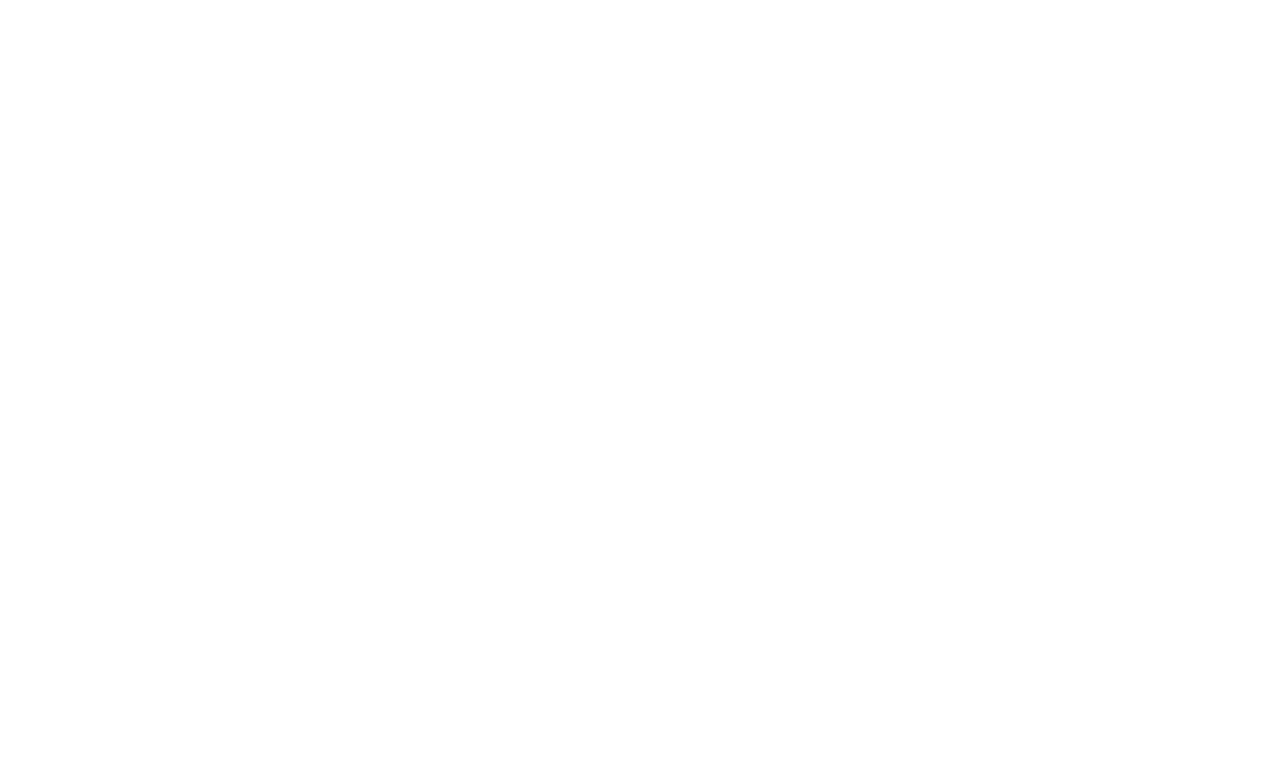
<file: 3rd.html>
<!DOCTYPE html>
<!--[if lt IE 7]>      <html class="no-js lt-ie9 lt-ie8 lt-ie7"> <![endif]-->
<!--[if IE 7]>         <html class="no-js lt-ie9 lt-ie8"> <![endif]-->
<!--[if IE 8]>         <html class="no-js lt-ie9"> <![endif]-->
<!--[if gt IE 8]><!--> <html class="no-js"> <!--<![endif]-->
	<head>
	<meta charset="utf-8">
	<meta http-equiv="X-UA-Compatible" content="IE=edge">
	<title>Green Harmony</title>
	<meta name="viewport" content="width=device-width, initial-scale=1">
	<meta name="description" content="Home Gardening Services" />
	<meta name="keywords" content="Home Gardening, Green Garden " />
	<meta name="author" content="Takshan Digital Designers" />

  	<!-- Facebook and Twitter integration -->
	<meta property="og:title" content=""/>
	<meta property="og:image" content=""/>
	<meta property="og:url" content=""/>
	<meta property="og:site_name" content=""/>
	<meta property="og:description" content=""/>
	<meta name="twitter:title" content="" />
	<meta name="twitter:image" content="" />
	<meta name="twitter:url" content="" />
	<meta name="twitter:card" content="" />

	<!-- Place favicon.ico and apple-touch-icon.png in the root directory -->
	<link rel="shortcut icon" href="favicon.ico">

	<link href='https://fonts.googleapis.com/css?family=Roboto:400,300,600,400italic,700' rel='stylesheet' type='text/css'>
	<link href='https://fonts.googleapis.com/css?family=Montserrat:400,700' rel='stylesheet' type='text/css'>
	
	<!-- Animate.css -->
	<link rel="stylesheet" href="css/animate.css">
	<!-- Icomoon Icon Fonts-->
	<link rel="stylesheet" href="css/icomoon.css">
	<!-- Bootstrap  -->
	<link rel="stylesheet" href="css/bootstrap.css">
	<!-- Owl Carousel -->
	<link rel="stylesheet" href="css/owl.carousel.min.css">
	<link rel="stylesheet" href="css/owl.theme.default.min.css">
	<!-- Theme style  -->
	<link rel="stylesheet" href="css/style.css">

	<!-- Modernizr JS -->
	<script src="js/modernizr-2.6.2.min.js"></script>
	<!-- FOR IE9 below -->
	<!--[if lt IE 9]>
	<script src="js/respond.min.js"></script>
	<![endif]-->

	</head>
	<body>
	<div id="fh5co-page">
		<a href="#" class="js-fh5co-nav-toggle fh5co-nav-toggle"><i></i></a>
		<aside id="fh5co-aside" role="complementary" class="border js-fullheight">

			<h1 id="fh5co-logo"><a href="index.html"><img src="images/logo-colored.png" alt="Free HTML5 Bootstrap Website Template"></a></h1>
			<nav id="fh5co-main-menu" role="navigation">
				<ul>
					<li class="fh5co-active"><a href="index.html">Home</a></li>
					<li><a href="index.html#ourworks">Our Works</a></li>
					<li><a href="index.html#ourservices">Services</a></li>				
					<li><a href="index.html#aboutus">About Us</a></li>
				</ul>
			</nav>

			<div class="fh5co-footer">
				<p><small>&copy; All Rights Reserved.</span> <span><a href="#" target="_blank">Email ID</a> </span> <span><a href="#" target="_blank">9995 123 123</a></span></small></p>			<ul>
					<li><a href="#"><i class="icon-facebook"></i></a></li>
					<li><a href="#"><i class="icon-twitter"></i></a></li>
					<li><a href="#"><i class="icon-instagram"></i></a></li>
					<li><a href="#"><i class="icon-linkedin"></i></a></li>
				</ul>
			</div>

		</aside>

		<div id="fh5co-main">

			

			<div class="fh5co-narrow-content animate-box fh5co-border-bottom" data-animate-effect="fadeInLeft">
				<h2 class="fh5co-heading" >Our Works</span></h2>
				<!--p><p>Even the all-powerful Pointing has no control about the blind texts it is an almost unorthographic life One day however a small line of blind text by the name of Lorem Ipsum decided to leave for the far World of Grammar.</p></p-->

				<div class="row">
<!--LastLineMarker-->

                                        <div class="col-md-12">
                                                <figure><img src="images/works/3rd/after2.jpg" alt="Green Harmony" class="img-responsive"></figure>
                                        </div>
                                        <div class="col-md-12">
                                                <figure><img src="images/works/3rd/after3.jpg" alt="Green Harmony" class="img-responsive"></figure>
                                        </div>
                                        <div class="col-md-12">
                                                <figure><img src="images/works/3rd/before1.jpg" alt="Green Harmony" class="img-responsive"></figure>
                                        </div>
                                        <div class="col-md-12">
                                                <figure><img src="images/works/3rd/z.jpg" alt="Green Harmony" class="img-responsive"></figure>
                                        </div>				</div>

			</div>


			

		</div>
	</div>

	<!-- jQuery -->
	<script src="js/jquery.min.js"></script>
	<!-- jQuery Easing -->
	<script src="js/jquery.easing.1.3.js"></script>
	<!-- Bootstrap -->
	<script src="js/bootstrap.min.js"></script>
	<!-- Carousel -->
	<script src="js/owl.carousel.min.js"></script>
	<!-- Stellar -->
	<script src="js/jquery.stellar.min.js"></script>
	<!-- Waypoints -->
	<script src="js/jquery.waypoints.min.js"></script>
	<!-- Counters -->
	<script src="js/jquery.countTo.js"></script>
	
	
	<!-- MAIN JS -->
	<script src="js/main.js"></script>

	</body>
</html>
</file>
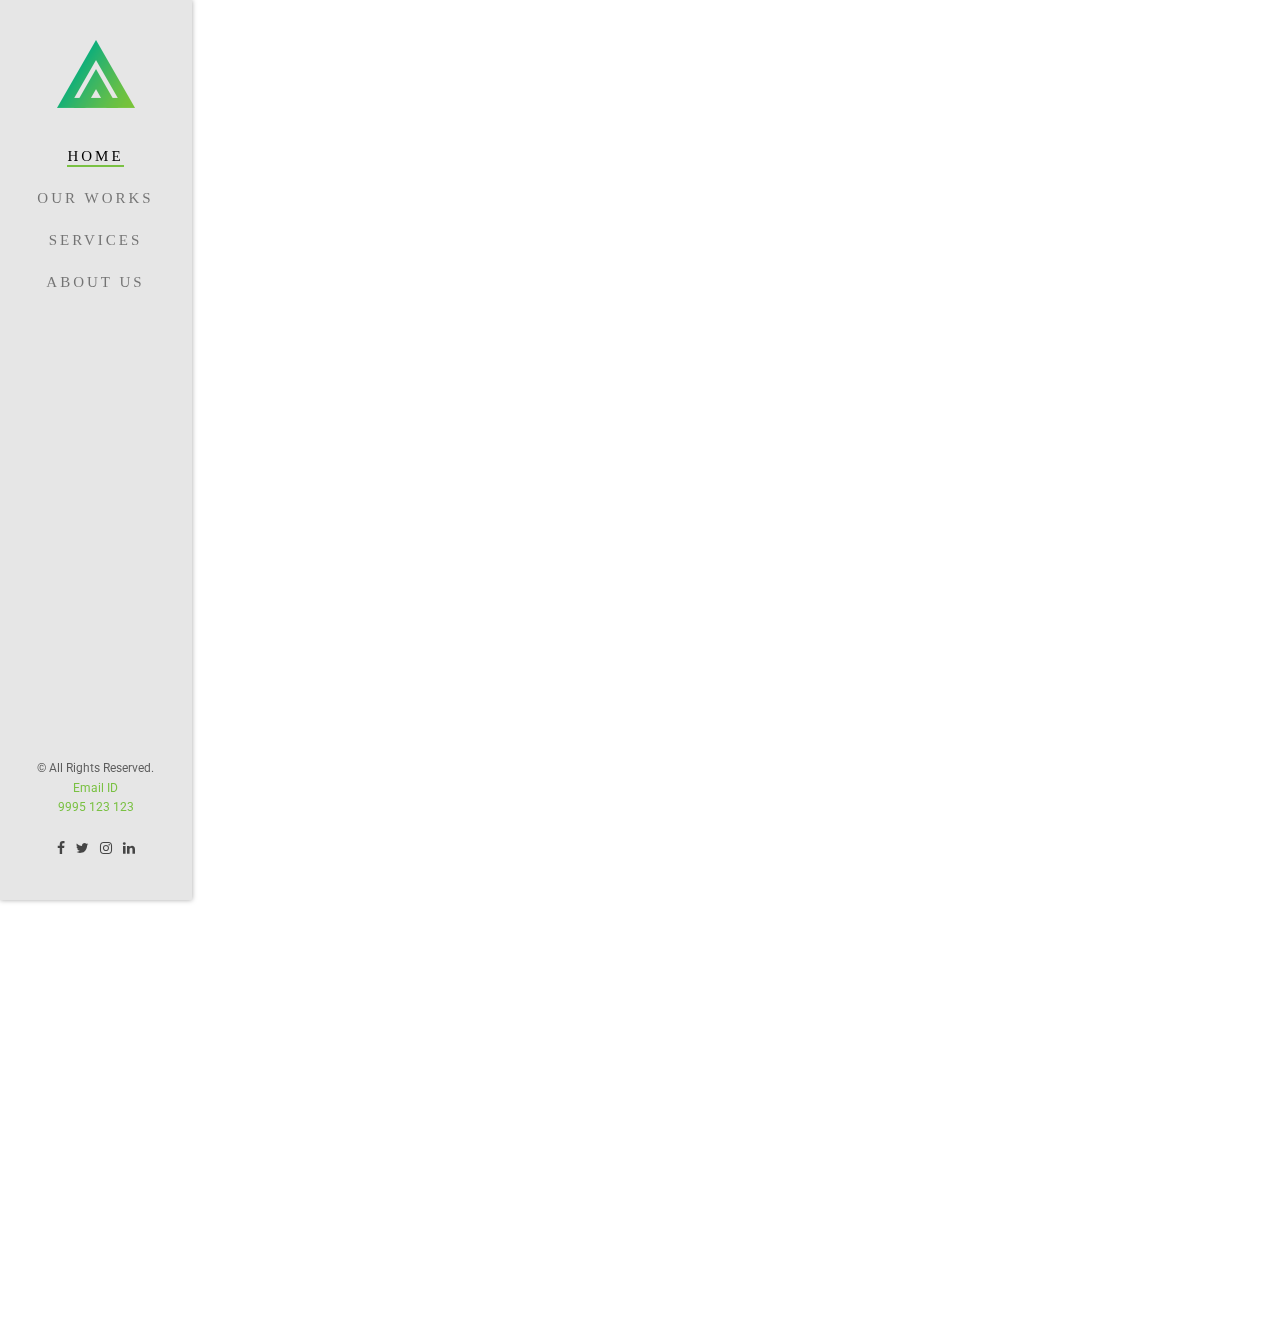
<file: 4th.html>
<!DOCTYPE html>
<!--[if lt IE 7]>      <html class="no-js lt-ie9 lt-ie8 lt-ie7"> <![endif]-->
<!--[if IE 7]>         <html class="no-js lt-ie9 lt-ie8"> <![endif]-->
<!--[if IE 8]>         <html class="no-js lt-ie9"> <![endif]-->
<!--[if gt IE 8]><!--> <html class="no-js"> <!--<![endif]-->
	<head>
	<meta charset="utf-8">
	<meta http-equiv="X-UA-Compatible" content="IE=edge">
	<title>Green Harmony</title>
	<meta name="viewport" content="width=device-width, initial-scale=1">
	<meta name="description" content="Home Gardening Services" />
	<meta name="keywords" content="Home Gardening, Green Garden " />
	<meta name="author" content="Takshan Digital Designers" />

  	<!-- Facebook and Twitter integration -->
	<meta property="og:title" content=""/>
	<meta property="og:image" content=""/>
	<meta property="og:url" content=""/>
	<meta property="og:site_name" content=""/>
	<meta property="og:description" content=""/>
	<meta name="twitter:title" content="" />
	<meta name="twitter:image" content="" />
	<meta name="twitter:url" content="" />
	<meta name="twitter:card" content="" />

	<!-- Place favicon.ico and apple-touch-icon.png in the root directory -->
	<link rel="shortcut icon" href="favicon.ico">

	<link href='https://fonts.googleapis.com/css?family=Roboto:400,300,600,400italic,700' rel='stylesheet' type='text/css'>
	<link href='https://fonts.googleapis.com/css?family=Montserrat:400,700' rel='stylesheet' type='text/css'>
	
	<!-- Animate.css -->
	<link rel="stylesheet" href="css/animate.css">
	<!-- Icomoon Icon Fonts-->
	<link rel="stylesheet" href="css/icomoon.css">
	<!-- Bootstrap  -->
	<link rel="stylesheet" href="css/bootstrap.css">
	<!-- Owl Carousel -->
	<link rel="stylesheet" href="css/owl.carousel.min.css">
	<link rel="stylesheet" href="css/owl.theme.default.min.css">
	<!-- Theme style  -->
	<link rel="stylesheet" href="css/style.css">

	<!-- Modernizr JS -->
	<script src="js/modernizr-2.6.2.min.js"></script>
	<!-- FOR IE9 below -->
	<!--[if lt IE 9]>
	<script src="js/respond.min.js"></script>
	<![endif]-->

	</head>
	<body>
	<div id="fh5co-page">
		<a href="#" class="js-fh5co-nav-toggle fh5co-nav-toggle"><i></i></a>
		<aside id="fh5co-aside" role="complementary" class="border js-fullheight">

			<h1 id="fh5co-logo"><a href="index.html"><img src="images/logo-colored.png" alt="Free HTML5 Bootstrap Website Template"></a></h1>
			<nav id="fh5co-main-menu" role="navigation">
				<ul>
					<li class="fh5co-active"><a href="index.html">Home</a></li>
					<li><a href="index.html#ourworks">Our Works</a></li>
					<li><a href="index.html#ourservices">Services</a></li>				
					<li><a href="index.html#aboutus">About Us</a></li>
				</ul>
			</nav>

			<div class="fh5co-footer">
				<p><small>&copy; All Rights Reserved.</span> <span><a href="#" target="_blank">Email ID</a> </span> <span><a href="#" target="_blank">9995 123 123</a></span></small></p>			<ul>
					<li><a href="#"><i class="icon-facebook"></i></a></li>
					<li><a href="#"><i class="icon-twitter"></i></a></li>
					<li><a href="#"><i class="icon-instagram"></i></a></li>
					<li><a href="#"><i class="icon-linkedin"></i></a></li>
				</ul>
			</div>

		</aside>

		<div id="fh5co-main">

			

			<div class="fh5co-narrow-content animate-box fh5co-border-bottom" data-animate-effect="fadeInLeft">
				<h2 class="fh5co-heading" >Our Works</span></h2>
				<!--p><p>Even the all-powerful Pointing has no control about the blind texts it is an almost unorthographic life One day however a small line of blind text by the name of Lorem Ipsum decided to leave for the far World of Grammar.</p></p-->

				<div class="row">
<!--LastLineMarker-->

                                        <div class="col-md-12">
                                                <figure><img src="images/works/4th/before1.jpg" alt="Green Harmony" class="img-responsive"></figure>
                                        </div>
                                        <div class="col-md-12">
                                                <figure><img src="images/works/4th/z.jpg" alt="Green Harmony" class="img-responsive"></figure>
                                        </div>				</div>

			</div>


			

		</div>
	</div>

	<!-- jQuery -->
	<script src="js/jquery.min.js"></script>
	<!-- jQuery Easing -->
	<script src="js/jquery.easing.1.3.js"></script>
	<!-- Bootstrap -->
	<script src="js/bootstrap.min.js"></script>
	<!-- Carousel -->
	<script src="js/owl.carousel.min.js"></script>
	<!-- Stellar -->
	<script src="js/jquery.stellar.min.js"></script>
	<!-- Waypoints -->
	<script src="js/jquery.waypoints.min.js"></script>
	<!-- Counters -->
	<script src="js/jquery.countTo.js"></script>
	
	
	<!-- MAIN JS -->
	<script src="js/main.js"></script>

	</body>
</html>
</file>
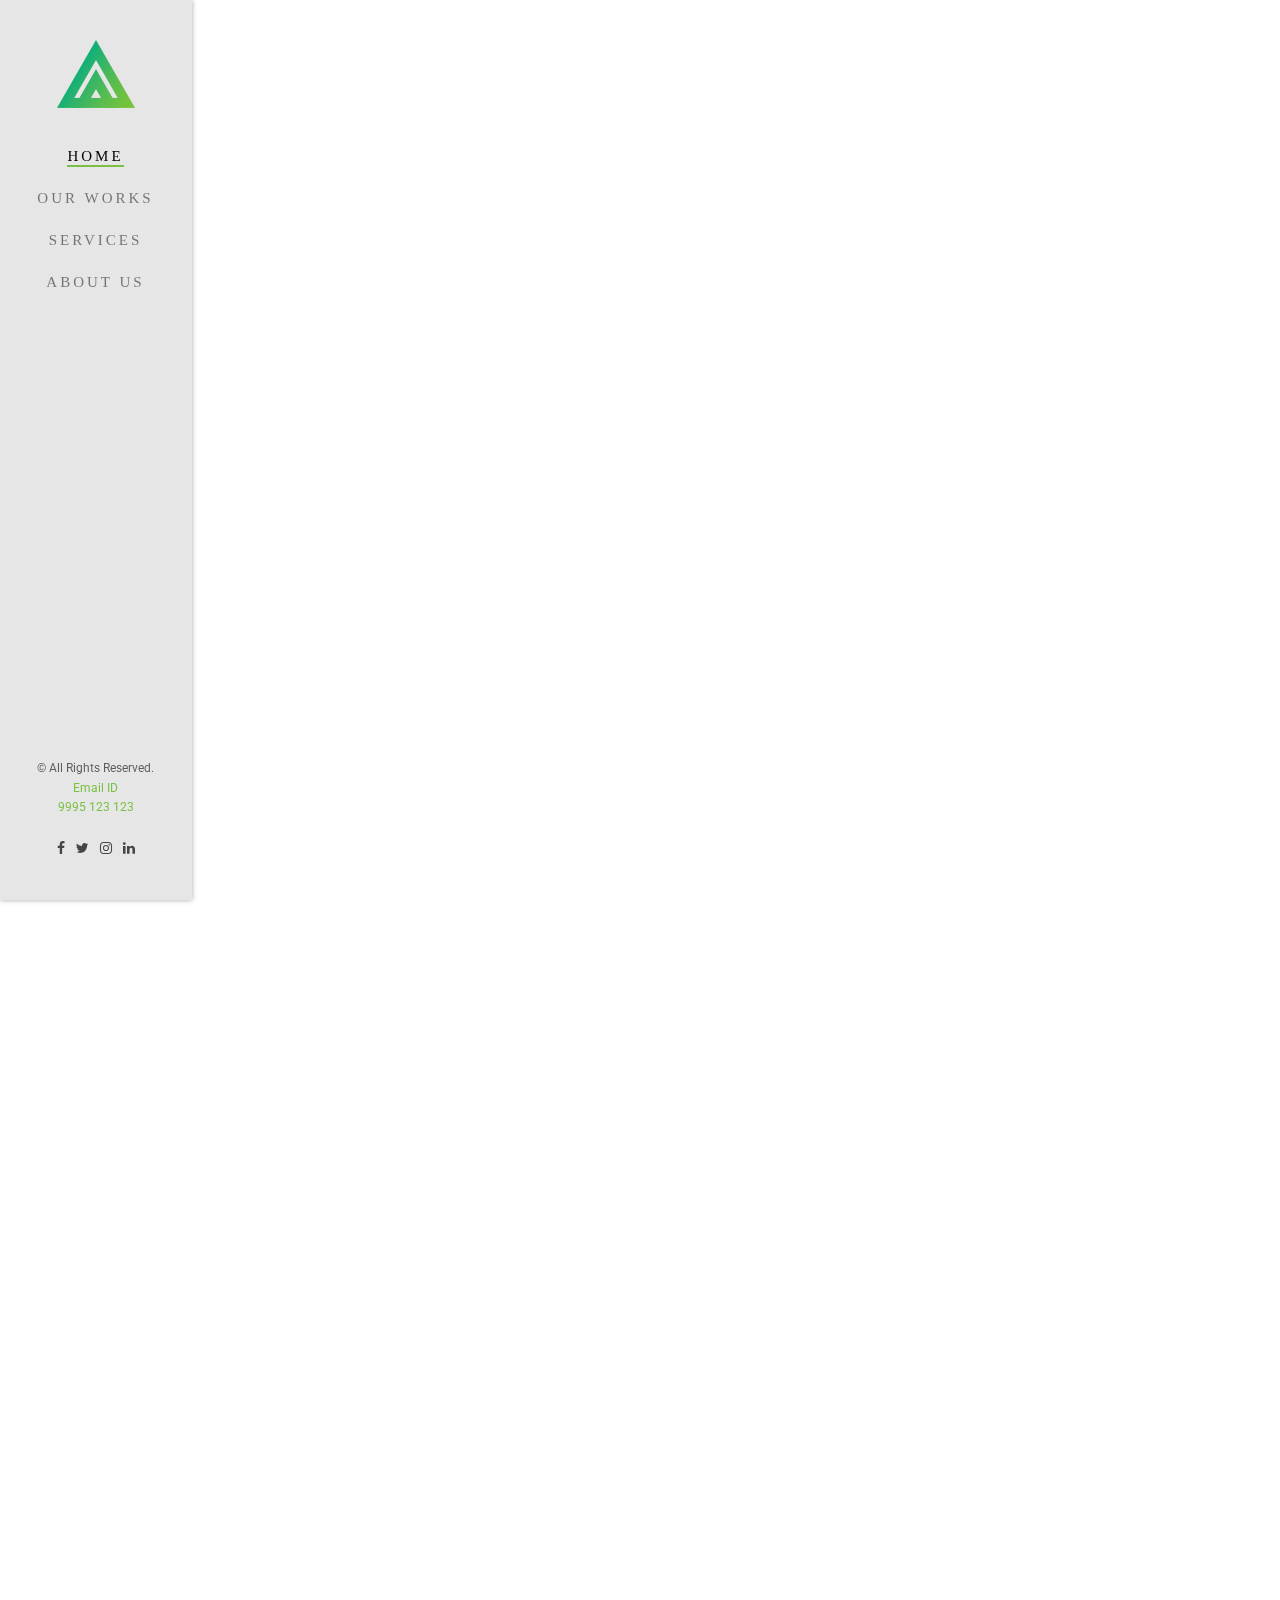
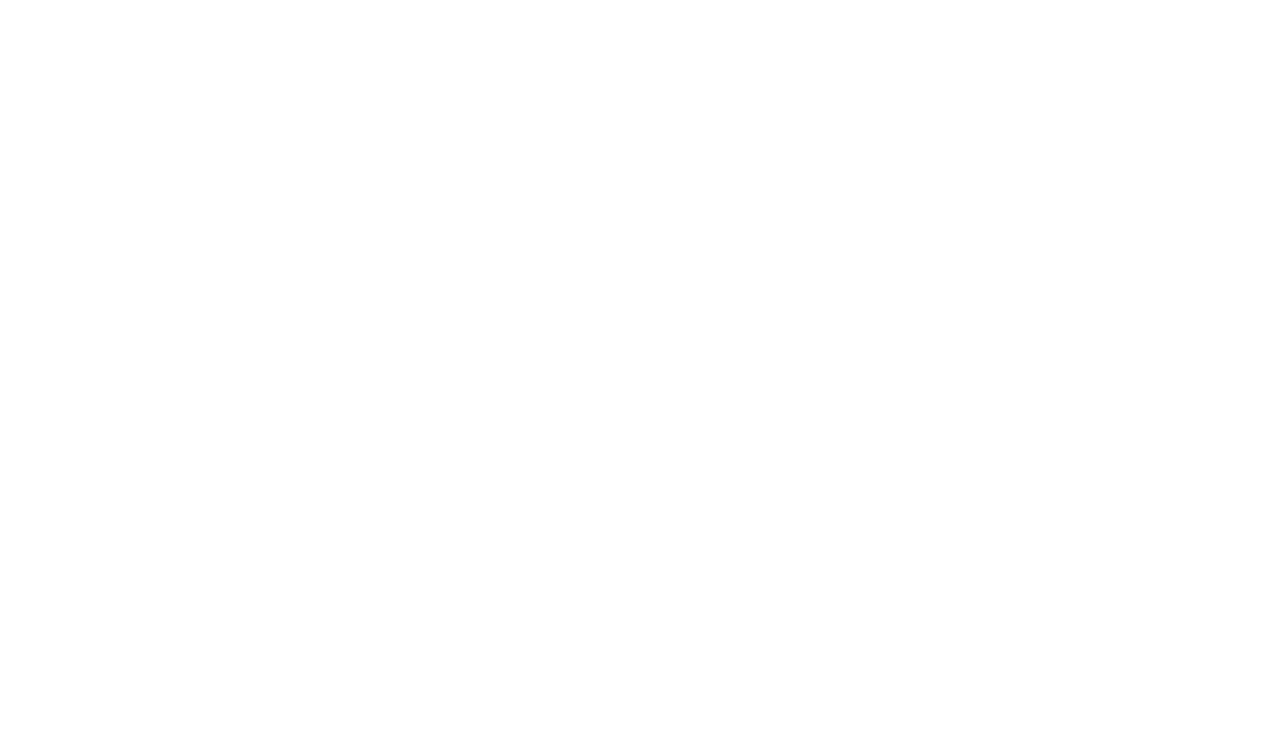
<file: 5th.html>
<!DOCTYPE html>
<!--[if lt IE 7]>      <html class="no-js lt-ie9 lt-ie8 lt-ie7"> <![endif]-->
<!--[if IE 7]>         <html class="no-js lt-ie9 lt-ie8"> <![endif]-->
<!--[if IE 8]>         <html class="no-js lt-ie9"> <![endif]-->
<!--[if gt IE 8]><!--> <html class="no-js"> <!--<![endif]-->
	<head>
	<meta charset="utf-8">
	<meta http-equiv="X-UA-Compatible" content="IE=edge">
	<title>Green Harmony</title>
	<meta name="viewport" content="width=device-width, initial-scale=1">
	<meta name="description" content="Home Gardening Services" />
	<meta name="keywords" content="Home Gardening, Green Garden " />
	<meta name="author" content="Takshan Digital Designers" />

  	<!-- Facebook and Twitter integration -->
	<meta property="og:title" content=""/>
	<meta property="og:image" content=""/>
	<meta property="og:url" content=""/>
	<meta property="og:site_name" content=""/>
	<meta property="og:description" content=""/>
	<meta name="twitter:title" content="" />
	<meta name="twitter:image" content="" />
	<meta name="twitter:url" content="" />
	<meta name="twitter:card" content="" />

	<!-- Place favicon.ico and apple-touch-icon.png in the root directory -->
	<link rel="shortcut icon" href="favicon.ico">

	<link href='https://fonts.googleapis.com/css?family=Roboto:400,300,600,400italic,700' rel='stylesheet' type='text/css'>
	<link href='https://fonts.googleapis.com/css?family=Montserrat:400,700' rel='stylesheet' type='text/css'>
	
	<!-- Animate.css -->
	<link rel="stylesheet" href="css/animate.css">
	<!-- Icomoon Icon Fonts-->
	<link rel="stylesheet" href="css/icomoon.css">
	<!-- Bootstrap  -->
	<link rel="stylesheet" href="css/bootstrap.css">
	<!-- Owl Carousel -->
	<link rel="stylesheet" href="css/owl.carousel.min.css">
	<link rel="stylesheet" href="css/owl.theme.default.min.css">
	<!-- Theme style  -->
	<link rel="stylesheet" href="css/style.css">

	<!-- Modernizr JS -->
	<script src="js/modernizr-2.6.2.min.js"></script>
	<!-- FOR IE9 below -->
	<!--[if lt IE 9]>
	<script src="js/respond.min.js"></script>
	<![endif]-->

	</head>
	<body>
	<div id="fh5co-page">
		<a href="#" class="js-fh5co-nav-toggle fh5co-nav-toggle"><i></i></a>
		<aside id="fh5co-aside" role="complementary" class="border js-fullheight">

			<h1 id="fh5co-logo"><a href="index.html"><img src="images/logo-colored.png" alt="Free HTML5 Bootstrap Website Template"></a></h1>
			<nav id="fh5co-main-menu" role="navigation">
				<ul>
					<li class="fh5co-active"><a href="index.html">Home</a></li>
					<li><a href="index.html#ourworks">Our Works</a></li>
					<li><a href="index.html#ourservices">Services</a></li>				
					<li><a href="index.html#aboutus">About Us</a></li>
				</ul>
			</nav>

			<div class="fh5co-footer">
				<p><small>&copy; All Rights Reserved.</span> <span><a href="#" target="_blank">Email ID</a> </span> <span><a href="#" target="_blank">9995 123 123</a></span></small></p>			<ul>
					<li><a href="#"><i class="icon-facebook"></i></a></li>
					<li><a href="#"><i class="icon-twitter"></i></a></li>
					<li><a href="#"><i class="icon-instagram"></i></a></li>
					<li><a href="#"><i class="icon-linkedin"></i></a></li>
				</ul>
			</div>

		</aside>

		<div id="fh5co-main">

			

			<div class="fh5co-narrow-content animate-box fh5co-border-bottom" data-animate-effect="fadeInLeft">
				<h2 class="fh5co-heading" >Our Works</span></h2>
				<!--p><p>Even the all-powerful Pointing has no control about the blind texts it is an almost unorthographic life One day however a small line of blind text by the name of Lorem Ipsum decided to leave for the far World of Grammar.</p></p-->

				<div class="row">
<!--LastLineMarker-->

                                        <div class="col-md-12">
                                                <figure><img src="images/works/5th/after2.jpg" alt="Green Harmony" class="img-responsive"></figure>
                                        </div>
                                        <div class="col-md-12">
                                                <figure><img src="images/works/5th/after3.jpg" alt="Green Harmony" class="img-responsive"></figure>
                                        </div>
                                        <div class="col-md-12">
                                                <figure><img src="images/works/5th/z.jpg" alt="Green Harmony" class="img-responsive"></figure>
                                        </div>				</div>

			</div>


			

		</div>
	</div>

	<!-- jQuery -->
	<script src="js/jquery.min.js"></script>
	<!-- jQuery Easing -->
	<script src="js/jquery.easing.1.3.js"></script>
	<!-- Bootstrap -->
	<script src="js/bootstrap.min.js"></script>
	<!-- Carousel -->
	<script src="js/owl.carousel.min.js"></script>
	<!-- Stellar -->
	<script src="js/jquery.stellar.min.js"></script>
	<!-- Waypoints -->
	<script src="js/jquery.waypoints.min.js"></script>
	<!-- Counters -->
	<script src="js/jquery.countTo.js"></script>
	
	
	<!-- MAIN JS -->
	<script src="js/main.js"></script>

	</body>
</html>
</file>
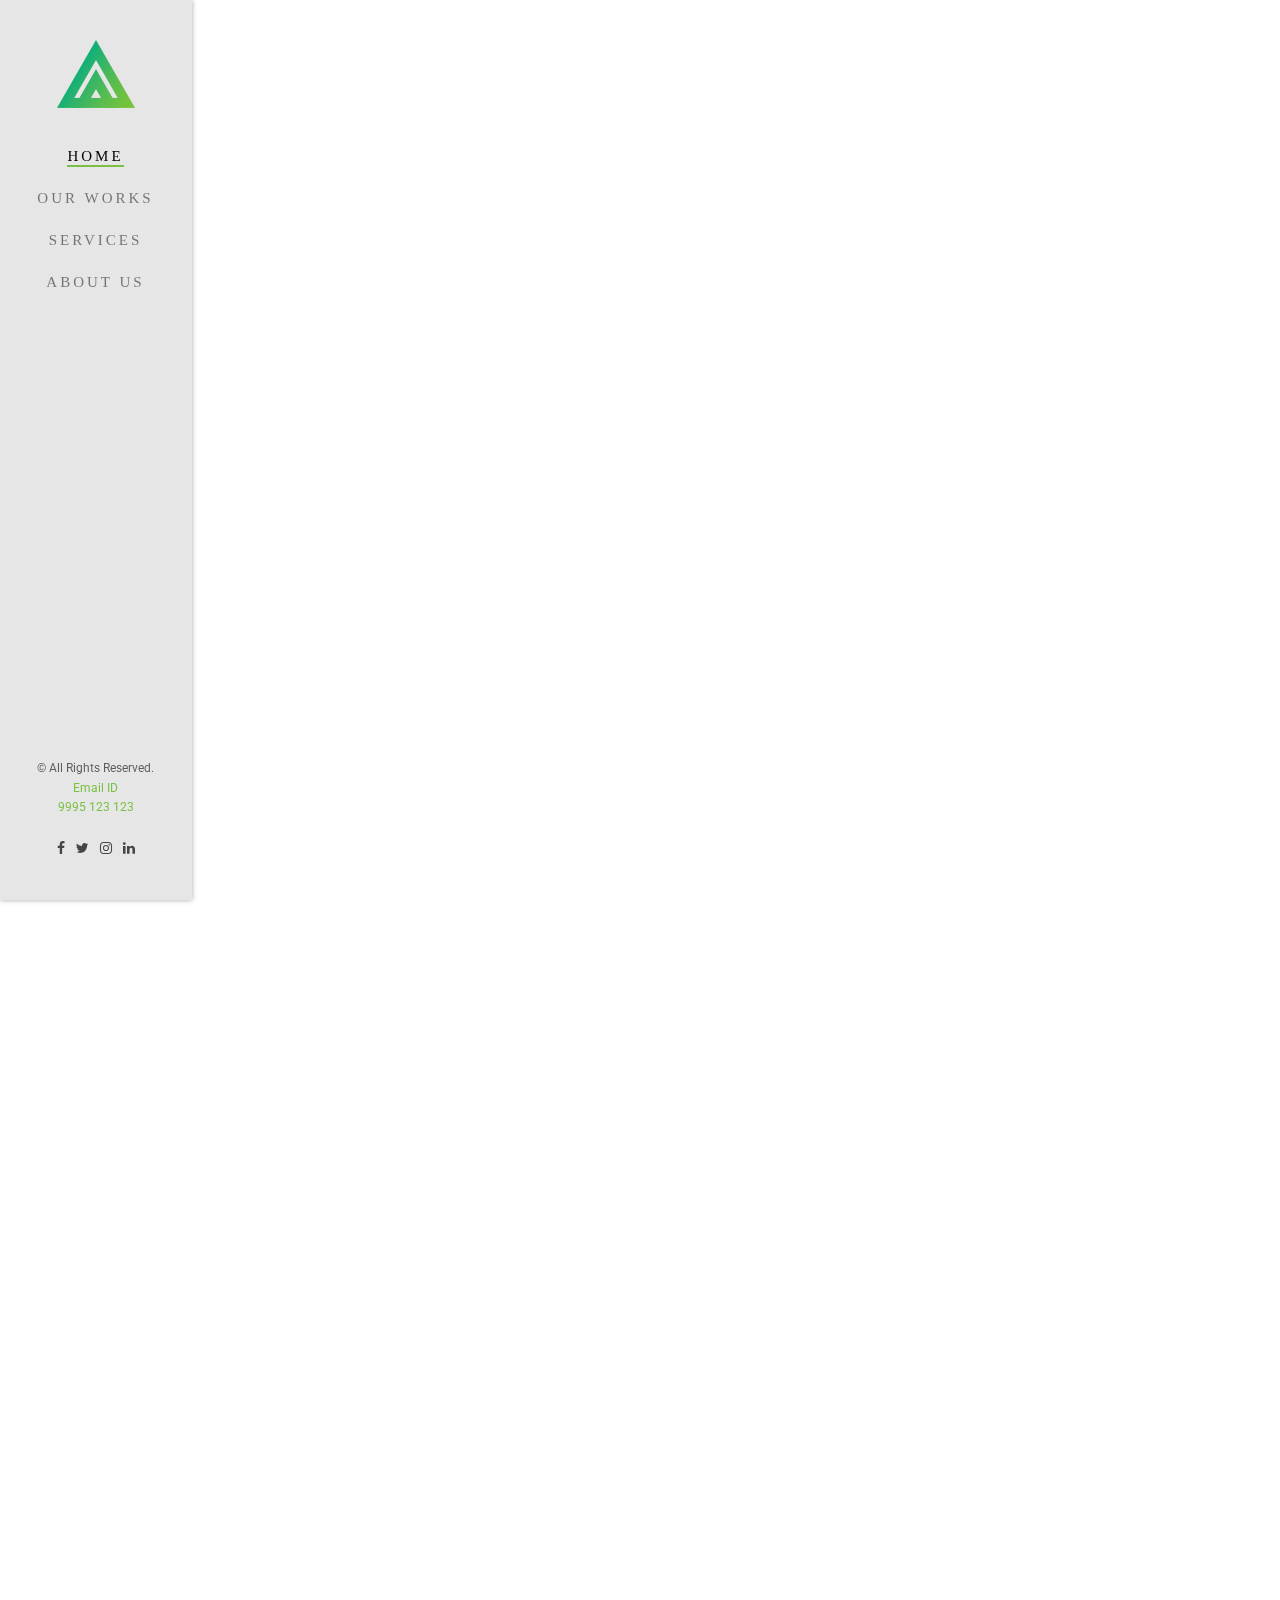
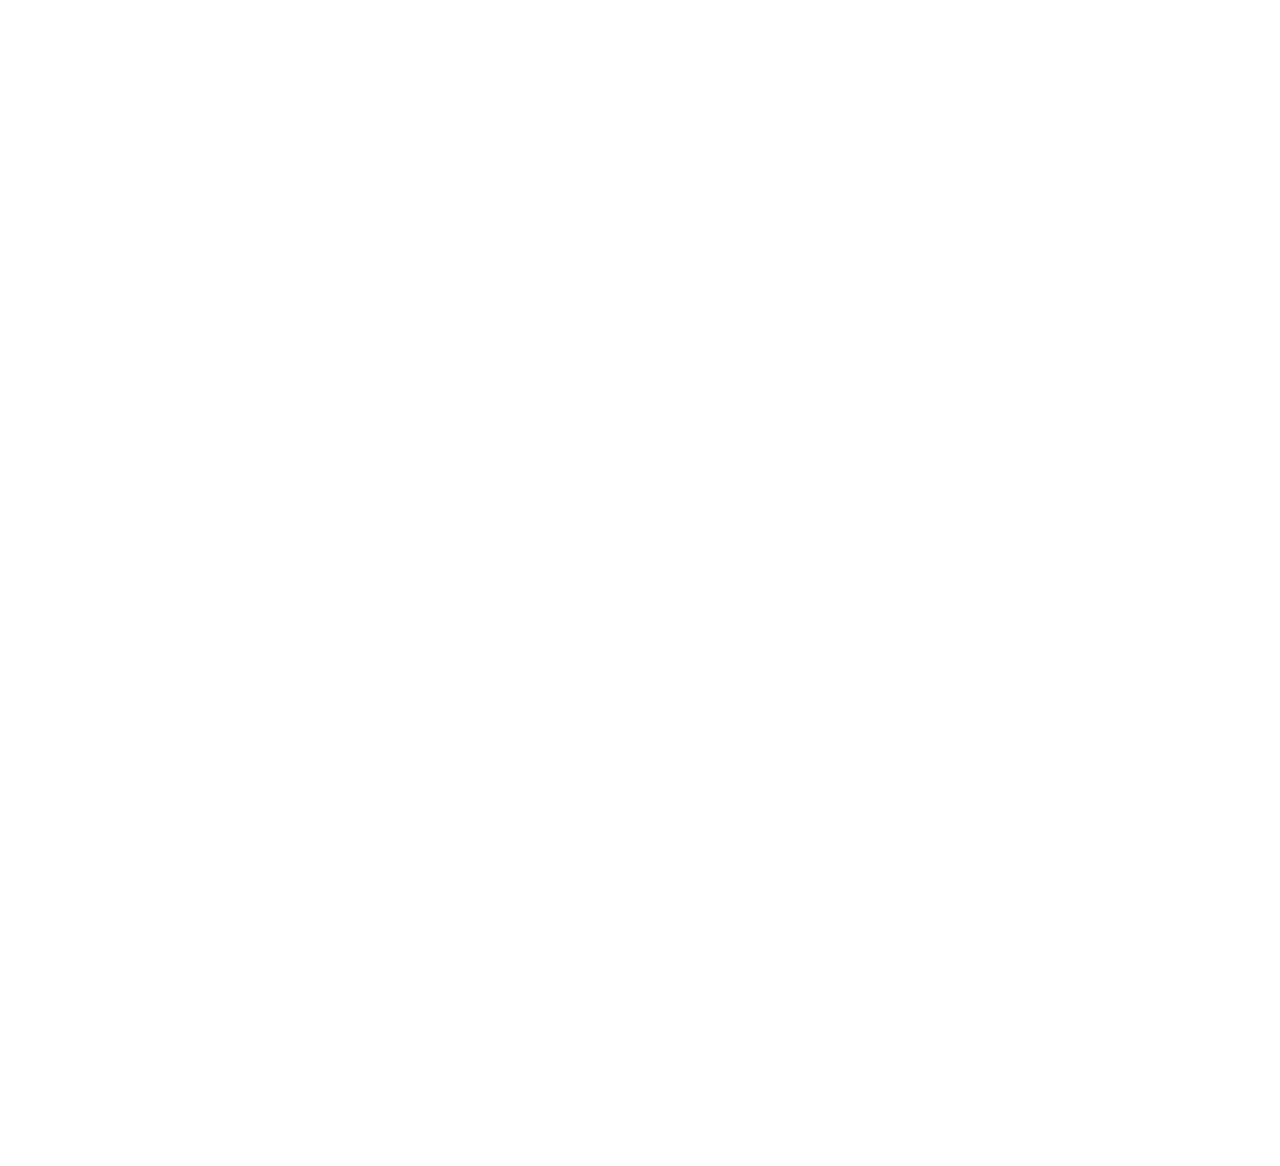
<file: 7th.html>
<!DOCTYPE html>
<!--[if lt IE 7]>      <html class="no-js lt-ie9 lt-ie8 lt-ie7"> <![endif]-->
<!--[if IE 7]>         <html class="no-js lt-ie9 lt-ie8"> <![endif]-->
<!--[if IE 8]>         <html class="no-js lt-ie9"> <![endif]-->
<!--[if gt IE 8]><!--> <html class="no-js"> <!--<![endif]-->
	<head>
	<meta charset="utf-8">
	<meta http-equiv="X-UA-Compatible" content="IE=edge">
	<title>Green Harmony</title>
	<meta name="viewport" content="width=device-width, initial-scale=1">
	<meta name="description" content="Home Gardening Services" />
	<meta name="keywords" content="Home Gardening, Green Garden " />
	<meta name="author" content="Takshan Digital Designers" />

  	<!-- Facebook and Twitter integration -->
	<meta property="og:title" content=""/>
	<meta property="og:image" content=""/>
	<meta property="og:url" content=""/>
	<meta property="og:site_name" content=""/>
	<meta property="og:description" content=""/>
	<meta name="twitter:title" content="" />
	<meta name="twitter:image" content="" />
	<meta name="twitter:url" content="" />
	<meta name="twitter:card" content="" />

	<!-- Place favicon.ico and apple-touch-icon.png in the root directory -->
	<link rel="shortcut icon" href="favicon.ico">

	<link href='https://fonts.googleapis.com/css?family=Roboto:400,300,600,400italic,700' rel='stylesheet' type='text/css'>
	<link href='https://fonts.googleapis.com/css?family=Montserrat:400,700' rel='stylesheet' type='text/css'>
	
	<!-- Animate.css -->
	<link rel="stylesheet" href="css/animate.css">
	<!-- Icomoon Icon Fonts-->
	<link rel="stylesheet" href="css/icomoon.css">
	<!-- Bootstrap  -->
	<link rel="stylesheet" href="css/bootstrap.css">
	<!-- Owl Carousel -->
	<link rel="stylesheet" href="css/owl.carousel.min.css">
	<link rel="stylesheet" href="css/owl.theme.default.min.css">
	<!-- Theme style  -->
	<link rel="stylesheet" href="css/style.css">

	<!-- Modernizr JS -->
	<script src="js/modernizr-2.6.2.min.js"></script>
	<!-- FOR IE9 below -->
	<!--[if lt IE 9]>
	<script src="js/respond.min.js"></script>
	<![endif]-->

	</head>
	<body>
	<div id="fh5co-page">
		<a href="#" class="js-fh5co-nav-toggle fh5co-nav-toggle"><i></i></a>
		<aside id="fh5co-aside" role="complementary" class="border js-fullheight">

			<h1 id="fh5co-logo"><a href="index.html"><img src="images/logo-colored.png" alt="Free HTML5 Bootstrap Website Template"></a></h1>
			<nav id="fh5co-main-menu" role="navigation">
				<ul>
					<li class="fh5co-active"><a href="index.html">Home</a></li>
					<li><a href="index.html#ourworks">Our Works</a></li>
					<li><a href="index.html#ourservices">Services</a></li>				
					<li><a href="index.html#aboutus">About Us</a></li>
				</ul>
			</nav>

			<div class="fh5co-footer">
				<p><small>&copy; All Rights Reserved.</span> <span><a href="#" target="_blank">Email ID</a> </span> <span><a href="#" target="_blank">9995 123 123</a></span></small></p>			<ul>
					<li><a href="#"><i class="icon-facebook"></i></a></li>
					<li><a href="#"><i class="icon-twitter"></i></a></li>
					<li><a href="#"><i class="icon-instagram"></i></a></li>
					<li><a href="#"><i class="icon-linkedin"></i></a></li>
				</ul>
			</div>

		</aside>

		<div id="fh5co-main">

			

			<div class="fh5co-narrow-content animate-box fh5co-border-bottom" data-animate-effect="fadeInLeft">
				<h2 class="fh5co-heading" >Our Works</span></h2>
				<!--p><p>Even the all-powerful Pointing has no control about the blind texts it is an almost unorthographic life One day however a small line of blind text by the name of Lorem Ipsum decided to leave for the far World of Grammar.</p></p-->

				<div class="row">
<!--LastLineMarker-->

                                        <div class="col-md-12">
                                                <figure><img src="images/works/7th/after2.jpg" alt="Green Harmony" class="img-responsive"></figure>
                                        </div>
                                        <div class="col-md-12">
                                                <figure><img src="images/works/7th/after3.jpg" alt="Green Harmony" class="img-responsive"></figure>
                                        </div>
                                        <div class="col-md-12">
                                                <figure><img src="images/works/7th/z.jpg" alt="Green Harmony" class="img-responsive"></figure>
                                        </div>				</div>

			</div>


			

		</div>
	</div>

	<!-- jQuery -->
	<script src="js/jquery.min.js"></script>
	<!-- jQuery Easing -->
	<script src="js/jquery.easing.1.3.js"></script>
	<!-- Bootstrap -->
	<script src="js/bootstrap.min.js"></script>
	<!-- Carousel -->
	<script src="js/owl.carousel.min.js"></script>
	<!-- Stellar -->
	<script src="js/jquery.stellar.min.js"></script>
	<!-- Waypoints -->
	<script src="js/jquery.waypoints.min.js"></script>
	<!-- Counters -->
	<script src="js/jquery.countTo.js"></script>
	
	
	<!-- MAIN JS -->
	<script src="js/main.js"></script>

	</body>
</html>
</file>
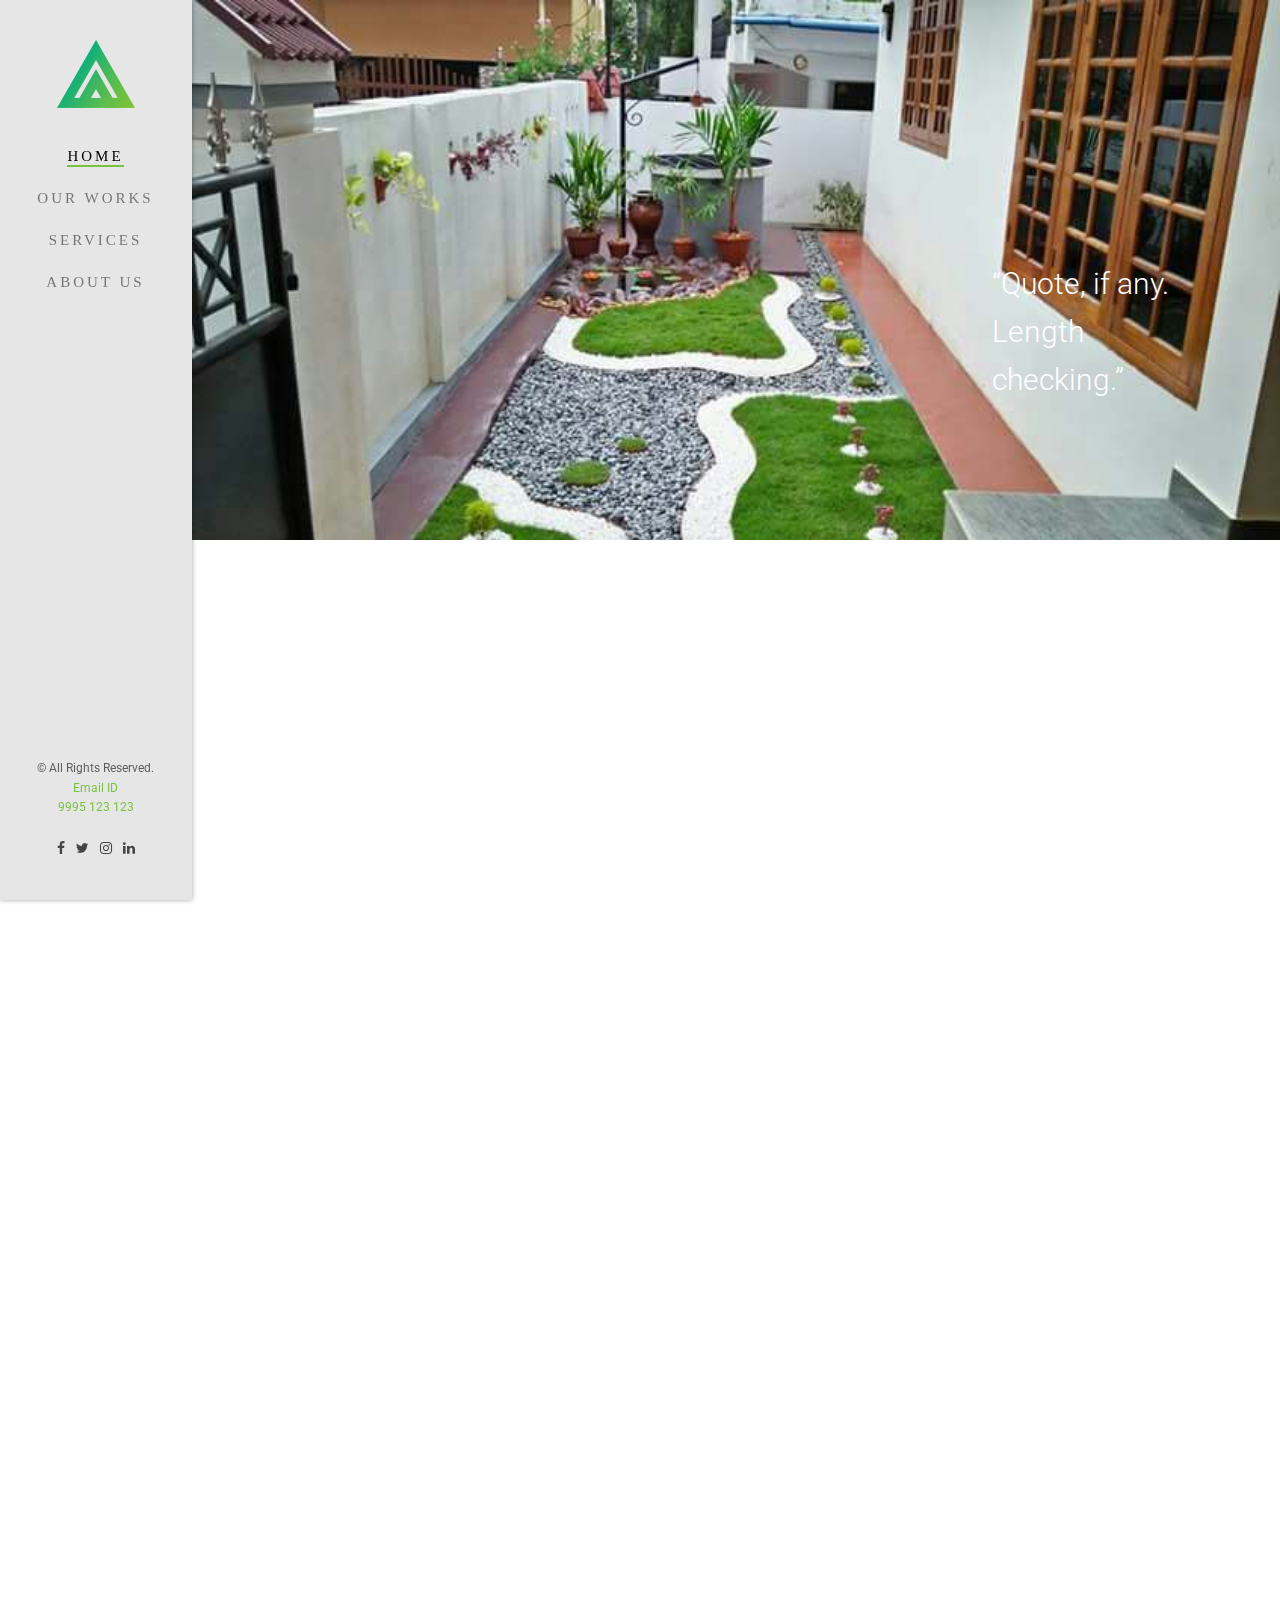
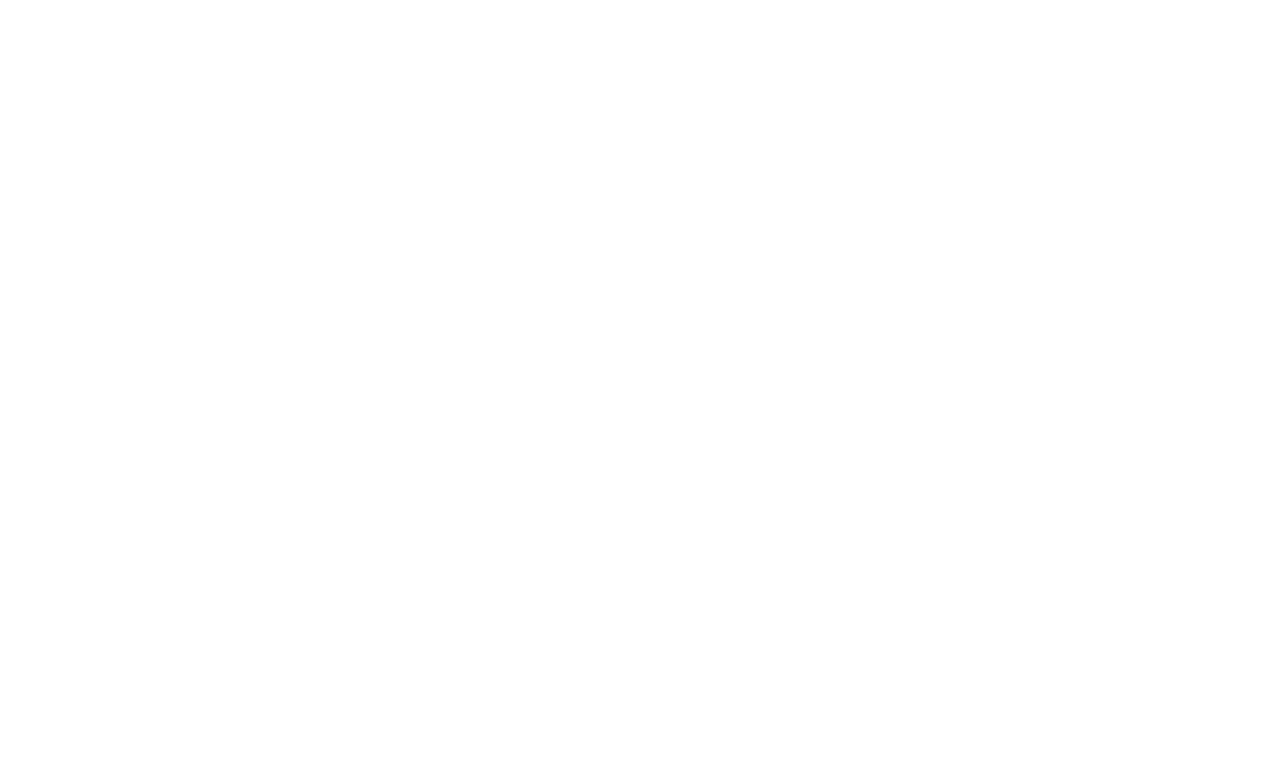
<file: index_template.html>
<!DOCTYPE html>
<!--[if lt IE 7]>      <html class="no-js lt-ie9 lt-ie8 lt-ie7"> <![endif]-->
<!--[if IE 7]>         <html class="no-js lt-ie9 lt-ie8"> <![endif]-->
<!--[if IE 8]>         <html class="no-js lt-ie9"> <![endif]-->
<!--[if gt IE 8]><!--> <html class="no-js"> <!--<![endif]-->
	<head>
	<meta charset="utf-8">
	<meta http-equiv="X-UA-Compatible" content="IE=edge">
	<title>Green Harmony</title>
	<meta name="viewport" content="width=device-width, initial-scale=1">
	<meta name="description" content="Home Gardening Services" />
	<meta name="keywords" content="Home Gardening, Green Garden " />
	<meta name="author" content="Takshan Digital Designers" />

  	<!-- Facebook and Twitter integration -->
	<meta property="og:title" content=""/>
	<meta property="og:image" content=""/>
	<meta property="og:url" content=""/>
	<meta property="og:site_name" content=""/>
	<meta property="og:description" content=""/>
	<meta name="twitter:title" content="" />
	<meta name="twitter:image" content="" />
	<meta name="twitter:url" content="" />
	<meta name="twitter:card" content="" />

	<!-- Place favicon.ico and apple-touch-icon.png in the root directory -->
	<link rel="shortcut icon" href="favicon.ico">

	<link href='https://fonts.googleapis.com/css?family=Roboto:400,300,600,400italic,700' rel='stylesheet' type='text/css'>
	<link href='https://fonts.googleapis.com/css?family=Montserrat:400,700' rel='stylesheet' type='text/css'>
	
	<!-- Animate.css -->
	<link rel="stylesheet" href="css/animate.css">
	<!-- Icomoon Icon Fonts-->
	<link rel="stylesheet" href="css/icomoon.css">
	<!-- Bootstrap  -->
	<link rel="stylesheet" href="css/bootstrap.css">
	<!-- Owl Carousel -->
	<link rel="stylesheet" href="css/owl.carousel.min.css">
	<link rel="stylesheet" href="css/owl.theme.default.min.css">
	<!-- Theme style  -->
	<link rel="stylesheet" href="css/style.css">

	<!-- Modernizr JS -->
	<script src="js/modernizr-2.6.2.min.js"></script>
	<!-- FOR IE9 below -->
	<!--[if lt IE 9]>
	<script src="js/respond.min.js"></script>
	<![endif]-->

	</head>
	<body>
	<div id="fh5co-page">
		<a href="#" class="js-fh5co-nav-toggle fh5co-nav-toggle"><i></i></a>
		<aside id="fh5co-aside" role="complementary" class="border js-fullheight">

			<h1 id="fh5co-logo"><a href="index.html"><img src="images/logo-colored.png" alt="Free HTML5 Bootstrap Website Template"></a></h1>
			<nav id="fh5co-main-menu" role="navigation">
				<ul>
					<li class="fh5co-active"><a href="index.html">Home</a></li>
					<li><a href="#ourworks">Our Works</a></li>
					<li><a href="#ourservices">Services</a></li>				
					<li><a href="#aboutus">About Us</a></li>
				</ul>
			</nav>

			<div class="fh5co-footer">
				<p><small>&copy; All Rights Reserved.</span> <span><a href="#" target="_blank">Email ID</a> </span> <span><a href="#" target="_blank">9995 123 123</a></span></small></p>				<ul>
					<li><a href="#"><i class="icon-facebook"></i></a></li>
					<li><a href="#"><i class="icon-twitter"></i></a></li>
					<li><a href="#"><i class="icon-instagram"></i></a></li>
					<li><a href="#"><i class="icon-linkedin"></i></a></li>
				</ul>
			</div>

		</aside>

		<div id="fh5co-main">
			<div class="fh5co-testimonial" >
		            	<div class="item">
		              		<p>&ldquo;Quote, if any. Length checking.&rdquo; </p>
		            	</div>
			</div>

			<div class="fh5co-gallery" id="ourworks">
				<h2 class="fh5co-heading animate-box fh5co-narrow-content" data-animate-effect="fadeInLeft">Our Works</h2>
<!--LastLineMarker-->
				
			</div>
			
	

			<div class="fh5co-narrow-content">
				<h2 class="fh5co-heading animate-box" data-animate-effect="fadeInLeft">Services</h2>
				<div class="row"  id="ourservices">
					<div class="col-md-6">
						<div class="fh5co-feature animate-box" data-animate-effect="fadeInLeft">
							
							<div class="fh5co-text">
								<h3>Landscaping</h3>
								<p>Far far away, behind the word mountains, far from the countries Vokalia and Consonantia, there live the blind texts. </p>
							</div>
						</div>
					</div>
					<div class="col-md-6">
						<div class="fh5co-feature animate-box" data-animate-effect="fadeInLeft">
							
							<div class="fh5co-text">
								<h3>Interior Designing</h3>
								<p>Far far away, behind the word mountains, far from the countries Vokalia and Consonantia, there live the blind texts. </p>
							</div>
						</div>
					</div>

					<div class="col-md-6">
						<div class="fh5co-feature animate-box" data-animate-effect="fadeInLeft">
							
							<div class="fh5co-text">
								<h3>Balcony Garden</h3>
								<p>Far far away, behind the word mountains, far from the countries Vokalia and Consonantia, there live the blind texts. </p>
							</div>
						</div>
					</div>
					<div class="col-md-6">
						<div class="fh5co-feature animate-box" data-animate-effect="fadeInLeft">
							
							<div class="fh5co-text">
								<h3>Vertical Garder</h3>
								<p>Far far away, behind the word mountains, far from the countries Vokalia and Consonantia, there live the blind texts. </p>
							</div>
						</div>
					</div>
					<div class="col-md-6">
						<div class="fh5co-feature animate-box" data-animate-effect="fadeInLeft">
							
							<div class="fh5co-text">
								<h3>Courtyard Designing</h3>
								<p>Far far away, behind the word mountains, far from the countries Vokalia and Consonantia, there live the blind texts. </p>
							</div>
						</div>
					</div>
					<div class="col-md-6">
						<div class="fh5co-feature animate-box" data-animate-effect="fadeInLeft">
							
							<div class="fh5co-text">
								<h3>Kitchen Gardening</h3>
								<p>Far far away, behind the word mountains, far from the countries Vokalia and Consonantia, there live the blind texts. </p>
							</div>
						</div>
					</div>
					<div class="col-md-6">
						<div class="fh5co-feature animate-box" data-animate-effect="fadeInLeft">
							
							<div class="fh5co-text">
								<h3>Green House</h3>
								<p>Far far away, behind the word mountains, far from the countries Vokalia and Consonantia, there live the blind texts. </p>
							</div>
						</div>
					</div>
					<div class="col-md-6">
						<div class="fh5co-feature animate-box" data-animate-effect="fadeInLeft">
							
							<div class="fh5co-text">
								<h3>Aquarium Setting</h3>
								<p>Far far away, behind the word mountains, far from the countries Vokalia and Consonantia, there live the blind texts. </p>
							</div>
						</div>
					</div>
					<div class="col-md-6">
						<div class="fh5co-feature animate-box" data-animate-effect="fadeInLeft">
							
							<div class="fh5co-text">
								<h3>Water Fountain</h3>
								<p>Far far away, behind the word mountains, far from the countries Vokalia and Consonantia, there live the blind texts. </p>
							</div>
						</div>
					</div>

				</div>
			</div>

			<div class="fh5co-narrow-content" id="aboutus">
				<div class="row">
					<div class="col-md-4 animate-box" data-animate-effect="fadeInLeft">
						<h1 class="fh5co-heading-colored">About Us</h1>
					</div>
				</div>
				<div class="row">
					<div class="col-md-12 animate-box" data-animate-effect="fadeInLeft">
						<p class="fh5co-lead">Separated they live in Bookmarksgrove right at the coast of the Semantics, a large language ocean.</p>
					</div>
					
				</div>
			</div>
			
		</div>
	</div>

	<!-- jQuery -->
	<script src="js/jquery.min.js"></script>
	<!-- jQuery Easing -->
	<script src="js/jquery.easing.1.3.js"></script>
	<!-- Bootstrap -->
	<script src="js/bootstrap.min.js"></script>
	<!-- Carousel -->
	<script src="js/owl.carousel.min.js"></script>
	<!-- Stellar -->
	<script src="js/jquery.stellar.min.js"></script>
	<!-- Waypoints -->
	<script src="js/jquery.waypoints.min.js"></script>
	<!-- Counters -->
	<script src="js/jquery.countTo.js"></script>
	
	
	<!-- MAIN JS -->
	<script src="js/main.js"></script>

	</body>
</html>
</file>
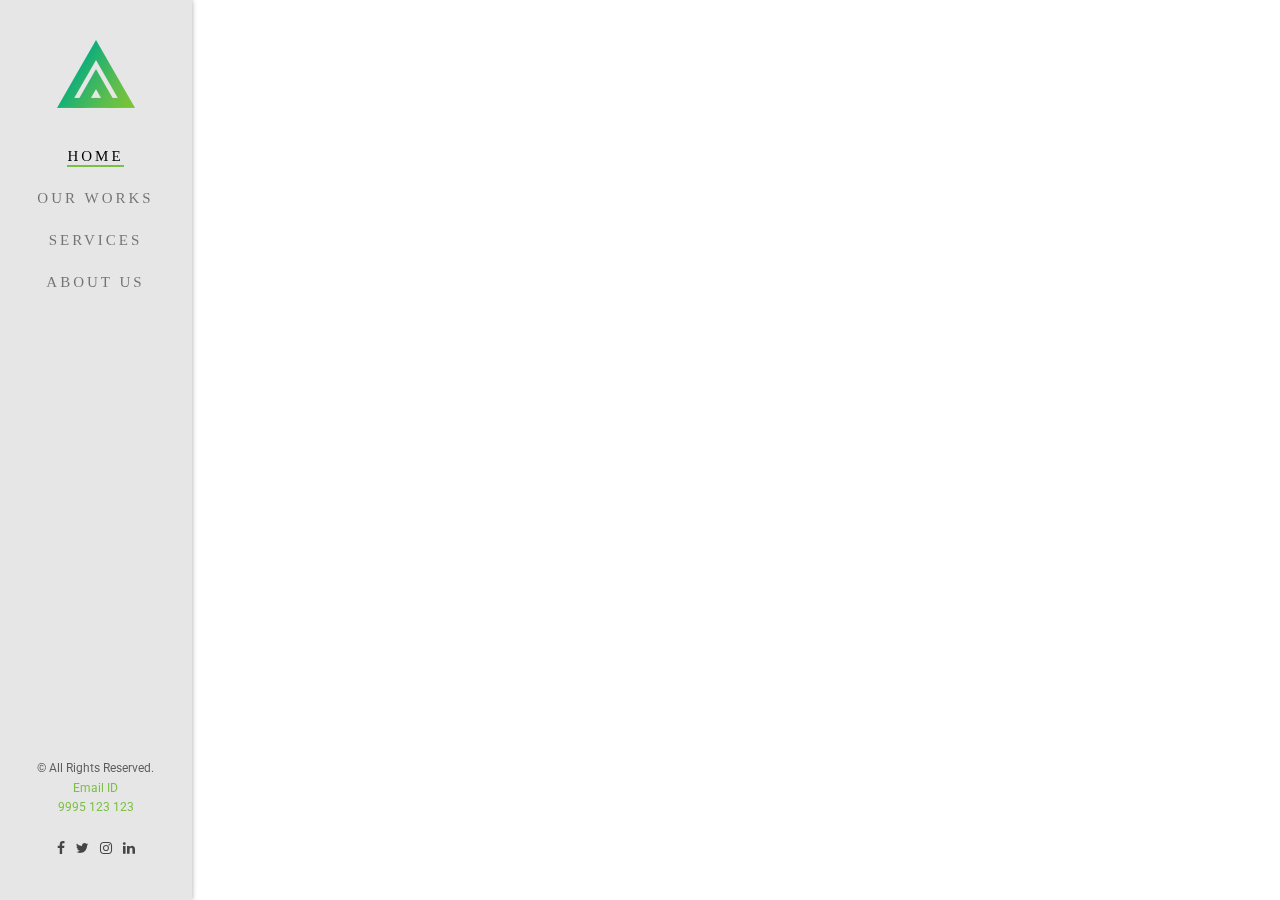
<file: work_template.html>
<!DOCTYPE html>
<!--[if lt IE 7]>      <html class="no-js lt-ie9 lt-ie8 lt-ie7"> <![endif]-->
<!--[if IE 7]>         <html class="no-js lt-ie9 lt-ie8"> <![endif]-->
<!--[if IE 8]>         <html class="no-js lt-ie9"> <![endif]-->
<!--[if gt IE 8]><!--> <html class="no-js"> <!--<![endif]-->
	<head>
	<meta charset="utf-8">
	<meta http-equiv="X-UA-Compatible" content="IE=edge">
	<title>Green Harmony</title>
	<meta name="viewport" content="width=device-width, initial-scale=1">
	<meta name="description" content="Home Gardening Services" />
	<meta name="keywords" content="Home Gardening, Green Garden " />
	<meta name="author" content="Takshan Digital Designers" />

  	<!-- Facebook and Twitter integration -->
	<meta property="og:title" content=""/>
	<meta property="og:image" content=""/>
	<meta property="og:url" content=""/>
	<meta property="og:site_name" content=""/>
	<meta property="og:description" content=""/>
	<meta name="twitter:title" content="" />
	<meta name="twitter:image" content="" />
	<meta name="twitter:url" content="" />
	<meta name="twitter:card" content="" />

	<!-- Place favicon.ico and apple-touch-icon.png in the root directory -->
	<link rel="shortcut icon" href="favicon.ico">

	<link href='https://fonts.googleapis.com/css?family=Roboto:400,300,600,400italic,700' rel='stylesheet' type='text/css'>
	<link href='https://fonts.googleapis.com/css?family=Montserrat:400,700' rel='stylesheet' type='text/css'>
	
	<!-- Animate.css -->
	<link rel="stylesheet" href="css/animate.css">
	<!-- Icomoon Icon Fonts-->
	<link rel="stylesheet" href="css/icomoon.css">
	<!-- Bootstrap  -->
	<link rel="stylesheet" href="css/bootstrap.css">
	<!-- Owl Carousel -->
	<link rel="stylesheet" href="css/owl.carousel.min.css">
	<link rel="stylesheet" href="css/owl.theme.default.min.css">
	<!-- Theme style  -->
	<link rel="stylesheet" href="css/style.css">

	<!-- Modernizr JS -->
	<script src="js/modernizr-2.6.2.min.js"></script>
	<!-- FOR IE9 below -->
	<!--[if lt IE 9]>
	<script src="js/respond.min.js"></script>
	<![endif]-->

	</head>
	<body>
	<div id="fh5co-page">
		<a href="#" class="js-fh5co-nav-toggle fh5co-nav-toggle"><i></i></a>
		<aside id="fh5co-aside" role="complementary" class="border js-fullheight">

			<h1 id="fh5co-logo"><a href="index.html"><img src="images/logo-colored.png" alt="Free HTML5 Bootstrap Website Template"></a></h1>
			<nav id="fh5co-main-menu" role="navigation">
				<ul>
					<li class="fh5co-active"><a href="index.html">Home</a></li>
					<li><a href="index.html#ourworks">Our Works</a></li>
					<li><a href="index.html#ourservices">Services</a></li>				
					<li><a href="index.html#aboutus">About Us</a></li>
				</ul>
			</nav>

			<div class="fh5co-footer">
				<p><small>&copy; All Rights Reserved.</span> <span><a href="#" target="_blank">Email ID</a> </span> <span><a href="#" target="_blank">9995 123 123</a></span></small></p>			<ul>
					<li><a href="#"><i class="icon-facebook"></i></a></li>
					<li><a href="#"><i class="icon-twitter"></i></a></li>
					<li><a href="#"><i class="icon-instagram"></i></a></li>
					<li><a href="#"><i class="icon-linkedin"></i></a></li>
				</ul>
			</div>

		</aside>

		<div id="fh5co-main">

			

			<div class="fh5co-narrow-content animate-box fh5co-border-bottom" data-animate-effect="fadeInLeft">
				<h2 class="fh5co-heading" >Our Works</span></h2>
				<!--p><p>Even the all-powerful Pointing has no control about the blind texts it is an almost unorthographic life One day however a small line of blind text by the name of Lorem Ipsum decided to leave for the far World of Grammar.</p></p-->

				<div class="row">
<!--LastLineMarker-->
				</div>

			</div>


			

		</div>
	</div>

	<!-- jQuery -->
	<script src="js/jquery.min.js"></script>
	<!-- jQuery Easing -->
	<script src="js/jquery.easing.1.3.js"></script>
	<!-- Bootstrap -->
	<script src="js/bootstrap.min.js"></script>
	<!-- Carousel -->
	<script src="js/owl.carousel.min.js"></script>
	<!-- Stellar -->
	<script src="js/jquery.stellar.min.js"></script>
	<!-- Waypoints -->
	<script src="js/jquery.waypoints.min.js"></script>
	<!-- Counters -->
	<script src="js/jquery.countTo.js"></script>
	
	
	<!-- MAIN JS -->
	<script src="js/main.js"></script>

	</body>
</html>
</file>
<file: css/icomoon.css>
@font-face {
    font-family: 'icomoon';
    src:    url('../fonts/icomoon/icomoon.eot?195opb');
    src:    url('../fonts/icomoon/icomoon.eot?195opb#iefix') format('embedded-opentype'),
        url('../fonts/icomoon/icomoon.ttf?195opb') format('truetype'),
        url('../fonts/icomoon/icomoon.woff?195opb') format('woff'),
        url('../fonts/icomoon/icomoon.svg?195opb#icomoon') format('svg');
    font-weight: normal;
    font-style: normal;
}

[class^="icon-"], [class*=" icon-"] {
    /* use !important to prevent issues with browser extensions that change fonts */
    font-family: 'icomoon' !important;
    speak: none;
    font-style: normal;
    font-weight: normal;
    font-variant: normal;
    text-transform: none;
    line-height: 1;

    /* Better Font Rendering =========== */
    -webkit-font-smoothing: antialiased;
    -moz-osx-font-smoothing: grayscale;
}

.icon-glass:before {
    content: "\f000";
}
.icon-music:before {
    content: "\f001";
}
.icon-search:before {
    content: "\f002";
}
.icon-envelope-o:before {
    content: "\f003";
}
.icon-heart:before {
    content: "\f004";
}
.icon-star:before {
    content: "\f005";
}
.icon-star-o:before {
    content: "\f006";
}
.icon-user:before {
    content: "\f007";
}
.icon-film:before {
    content: "\f008";
}
.icon-th-large:before {
    content: "\f009";
}
.icon-th:before {
    content: "\f00a";
}
.icon-th-list:before {
    content: "\f00b";
}
.icon-check:before {
    content: "\f00c";
}
.icon-close:before {
    content: "\f00d";
}
.icon-remove:before {
    content: "\f00d";
}
.icon-times:before {
    content: "\f00d";
}
.icon-search-plus:before {
    content: "\f00e";
}
.icon-search-minus:before {
    content: "\f010";
}
.icon-power-off:before {
    content: "\f011";
}
.icon-signal:before {
    content: "\f012";
}
.icon-cog:before {
    content: "\f013";
}
.icon-gear:before {
    content: "\f013";
}
.icon-trash-o:before {
    content: "\f014";
}
.icon-home:before {
    content: "\f015";
}
.icon-file-o:before {
    content: "\f016";
}
.icon-clock-o:before {
    content: "\f017";
}
.icon-road:before {
    content: "\f018";
}
.icon-download:before {
    content: "\f019";
}
.icon-arrow-circle-o-down:before {
    content: "\f01a";
}
.icon-arrow-circle-o-up:before {
    content: "\f01b";
}
.icon-inbox:before {
    content: "\f01c";
}
.icon-play-circle-o:before {
    content: "\f01d";
}
.icon-repeat:before {
    content: "\f01e";
}
.icon-rotate-right:before {
    content: "\f01e";
}
.icon-refresh:before {
    content: "\f021";
}
.icon-list-alt:before {
    content: "\f022";
}
.icon-lock:before {
    content: "\f023";
}
.icon-flag:before {
    content: "\f024";
}
.icon-headphones:before {
    content: "\f025";
}
.icon-volume-off:before {
    content: "\f026";
}
.icon-volume-down:before {
    content: "\f027";
}
.icon-volume-up:before {
    content: "\f028";
}
.icon-qrcode:before {
    content: "\f029";
}
.icon-barcode:before {
    content: "\f02a";
}
.icon-tag:before {
    content: "\f02b";
}
.icon-tags:before {
    content: "\f02c";
}
.icon-book:before {
    content: "\f02d";
}
.icon-bookmark:before {
    content: "\f02e";
}
.icon-print:before {
    content: "\f02f";
}
.icon-camera:before {
    content: "\f030";
}
.icon-font:before {
    content: "\f031";
}
.icon-bold:before {
    content: "\f032";
}
.icon-italic:before {
    content: "\f033";
}
.icon-text-height:before {
    content: "\f034";
}
.icon-text-width:before {
    content: "\f035";
}
.icon-align-left:before {
    content: "\f036";
}
.icon-align-center:before {
    content: "\f037";
}
.icon-align-right:before {
    content: "\f038";
}
.icon-align-justify:before {
    content: "\f039";
}
.icon-list:before {
    content: "\f03a";
}
.icon-dedent:before {
    content: "\f03b";
}
.icon-outdent:before {
    content: "\f03b";
}
.icon-indent:before {
    content: "\f03c";
}
.icon-video-camera:before {
    content: "\f03d";
}
.icon-image:before {
    content: "\f03e";
}
.icon-photo:before {
    content: "\f03e";
}
.icon-picture-o:before {
    content: "\f03e";
}
.icon-pencil:before {
    content: "\f040";
}
.icon-map-marker:before {
    content: "\f041";
}
.icon-adjust:before {
    content: "\f042";
}
.icon-tint:before {
    content: "\f043";
}
.icon-edit:before {
    content: "\f044";
}
.icon-pencil-square-o:before {
    content: "\f044";
}
.icon-share-square-o:before {
    content: "\f045";
}
.icon-check-square-o:before {
    content: "\f046";
}
.icon-arrows:before {
    content: "\f047";
}
.icon-step-backward:before {
    content: "\f048";
}
.icon-fast-backward:before {
    content: "\f049";
}
.icon-backward:before {
    content: "\f04a";
}
.icon-play:before {
    content: "\f04b";
}
.icon-pause:before {
    content: "\f04c";
}
.icon-stop:before {
    content: "\f04d";
}
.icon-forward:before {
    content: "\f04e";
}
.icon-fast-forward:before {
    content: "\f050";
}
.icon-step-forward:before {
    content: "\f051";
}
.icon-eject:before {
    content: "\f052";
}
.icon-chevron-left:before {
    content: "\f053";
}
.icon-chevron-right:before {
    content: "\f054";
}
.icon-plus-circle:before {
    content: "\f055";
}
.icon-minus-circle:before {
    content: "\f056";
}
.icon-times-circle:before {
    content: "\f057";
}
.icon-check-circle:before {
    content: "\f058";
}
.icon-question-circle:before {
    content: "\f059";
}
.icon-info-circle:before {
    content: "\f05a";
}
.icon-crosshairs:before {
    content: "\f05b";
}
.icon-times-circle-o:before {
    content: "\f05c";
}
.icon-check-circle-o:before {
    content: "\f05d";
}
.icon-ban:before {
    content: "\f05e";
}
.icon-arrow-left:before {
    content: "\f060";
}
.icon-arrow-right:before {
    content: "\f061";
}
.icon-arrow-up:before {
    content: "\f062";
}
.icon-arrow-down:before {
    content: "\f063";
}
.icon-mail-forward:before {
    content: "\f064";
}
.icon-share:before {
    content: "\f064";
}
.icon-expand:before {
    content: "\f065";
}
.icon-compress:before {
    content: "\f066";
}
.icon-plus:before {
    content: "\f067";
}
.icon-minus:before {
    content: "\f068";
}
.icon-asterisk:before {
    content: "\f069";
}
.icon-exclamation-circle:before {
    content: "\f06a";
}
.icon-gift:before {
    content: "\f06b";
}
.icon-leaf:before {
    content: "\f06c";
}
.icon-fire:before {
    content: "\f06d";
}
.icon-eye:before {
    content: "\f06e";
}
.icon-eye-slash:before {
    content: "\f070";
}
.icon-exclamation-triangle:before {
    content: "\f071";
}
.icon-warning:before {
    content: "\f071";
}
.icon-plane:before {
    content: "\f072";
}
.icon-calendar:before {
    content: "\f073";
}
.icon-random:before {
    content: "\f074";
}
.icon-comment:before {
    content: "\f075";
}
.icon-magnet:before {
    content: "\f076";
}
.icon-chevron-up:before {
    content: "\f077";
}
.icon-chevron-down:before {
    content: "\f078";
}
.icon-retweet:before {
    content: "\f079";
}
.icon-shopping-cart:before {
    content: "\f07a";
}
.icon-folder:before {
    content: "\f07b";
}
.icon-folder-open:before {
    content: "\f07c";
}
.icon-arrows-v:before {
    content: "\f07d";
}
.icon-arrows-h:before {
    content: "\f07e";
}
.icon-bar-chart:before {
    content: "\f080";
}
.icon-bar-chart-o:before {
    content: "\f080";
}
.icon-twitter-square:before {
    content: "\f081";
}
.icon-facebook-square:before {
    content: "\f082";
}
.icon-camera-retro:before {
    content: "\f083";
}
.icon-key:before {
    content: "\f084";
}
.icon-cogs:before {
    content: "\f085";
}
.icon-gears:before {
    content: "\f085";
}
.icon-comments:before {
    content: "\f086";
}
.icon-thumbs-o-up:before {
    content: "\f087";
}
.icon-thumbs-o-down:before {
    content: "\f088";
}
.icon-star-half:before {
    content: "\f089";
}
.icon-heart-o:before {
    content: "\f08a";
}
.icon-sign-out:before {
    content: "\f08b";
}
.icon-linkedin-square:before {
    content: "\f08c";
}
.icon-thumb-tack:before {
    content: "\f08d";
}
.icon-external-link:before {
    content: "\f08e";
}
.icon-sign-in:before {
    content: "\f090";
}
.icon-trophy:before {
    content: "\f091";
}
.icon-github-square:before {
    content: "\f092";
}
.icon-upload:before {
    content: "\f093";
}
.icon-lemon-o:before {
    content: "\f094";
}
.icon-phone:before {
    content: "\f095";
}
.icon-square-o:before {
    content: "\f096";
}
.icon-bookmark-o:before {
    content: "\f097";
}
.icon-phone-square:before {
    content: "\f098";
}
.icon-twitter:before {
    content: "\f099";
}
.icon-facebook:before {
    content: "\f09a";
}
.icon-facebook-f:before {
    content: "\f09a";
}
.icon-github:before {
    content: "\f09b";
}
.icon-unlock:before {
    content: "\f09c";
}
.icon-credit-card:before {
    content: "\f09d";
}
.icon-feed:before {
    content: "\f09e";
}
.icon-rss:before {
    content: "\f09e";
}
.icon-hdd-o:before {
    content: "\f0a0";
}
.icon-bullhorn:before {
    content: "\f0a1";
}
.icon-bell-o:before {
    content: "\f0a2";
}
.icon-certificate:before {
    content: "\f0a3";
}
.icon-hand-o-right:before {
    content: "\f0a4";
}
.icon-hand-o-left:before {
    content: "\f0a5";
}
.icon-hand-o-up:before {
    content: "\f0a6";
}
.icon-hand-o-down:before {
    content: "\f0a7";
}
.icon-arrow-circle-left:before {
    content: "\f0a8";
}
.icon-arrow-circle-right:before {
    content: "\f0a9";
}
.icon-arrow-circle-up:before {
    content: "\f0aa";
}
.icon-arrow-circle-down:before {
    content: "\f0ab";
}
.icon-globe:before {
    content: "\f0ac";
}
.icon-wrench:before {
    content: "\f0ad";
}
.icon-tasks:before {
    content: "\f0ae";
}
.icon-filter:before {
    content: "\f0b0";
}
.icon-briefcase:before {
    content: "\f0b1";
}
.icon-arrows-alt:before {
    content: "\f0b2";
}
.icon-group:before {
    content: "\f0c0";
}
.icon-users:before {
    content: "\f0c0";
}
.icon-chain:before {
    content: "\f0c1";
}
.icon-link:before {
    content: "\f0c1";
}
.icon-cloud:before {
    content: "\f0c2";
}
.icon-flask:before {
    content: "\f0c3";
}
.icon-cut:before {
    content: "\f0c4";
}
.icon-scissors:before {
    content: "\f0c4";
}
.icon-copy:before {
    content: "\f0c5";
}
.icon-files-o:before {
    content: "\f0c5";
}
.icon-paperclip:before {
    content: "\f0c6";
}
.icon-floppy-o:before {
    content: "\f0c7";
}
.icon-save:before {
    content: "\f0c7";
}
.icon-square:before {
    content: "\f0c8";
}
.icon-bars:before {
    content: "\f0c9";
}
.icon-navicon:before {
    content: "\f0c9";
}
.icon-reorder:before {
    content: "\f0c9";
}
.icon-list-ul:before {
    content: "\f0ca";
}
.icon-list-ol:before {
    content: "\f0cb";
}
.icon-strikethrough:before {
    content: "\f0cc";
}
.icon-underline:before {
    content: "\f0cd";
}
.icon-table:before {
    content: "\f0ce";
}
.icon-magic:before {
    content: "\f0d0";
}
.icon-truck:before {
    content: "\f0d1";
}
.icon-pinterest:before {
    content: "\f0d2";
}
.icon-pinterest-square:before {
    content: "\f0d3";
}
.icon-google-plus-square:before {
    content: "\f0d4";
}
.icon-google-plus:before {
    content: "\f0d5";
}
.icon-money:before {
    content: "\f0d6";
}
.icon-caret-down:before {
    content: "\f0d7";
}
.icon-caret-up:before {
    content: "\f0d8";
}
.icon-caret-left:before {
    content: "\f0d9";
}
.icon-caret-right:before {
    content: "\f0da";
}
.icon-columns:before {
    content: "\f0db";
}
.icon-sort:before {
    content: "\f0dc";
}
.icon-unsorted:before {
    content: "\f0dc";
}
.icon-sort-desc:before {
    content: "\f0dd";
}
.icon-sort-down:before {
    content: "\f0dd";
}
.icon-sort-asc:before {
    content: "\f0de";
}
.icon-sort-up:before {
    content: "\f0de";
}
.icon-envelope:before {
    content: "\f0e0";
}
.icon-linkedin:before {
    content: "\f0e1";
}
.icon-rotate-left:before {
    content: "\f0e2";
}
.icon-undo:before {
    content: "\f0e2";
}
.icon-gavel:before {
    content: "\f0e3";
}
.icon-legal:before {
    content: "\f0e3";
}
.icon-dashboard:before {
    content: "\f0e4";
}
.icon-tachometer:before {
    content: "\f0e4";
}
.icon-comment-o:before {
    content: "\f0e5";
}
.icon-comments-o:before {
    content: "\f0e6";
}
.icon-bolt:before {
    content: "\f0e7";
}
.icon-flash:before {
    content: "\f0e7";
}
.icon-sitemap:before {
    content: "\f0e8";
}
.icon-umbrella:before {
    content: "\f0e9";
}
.icon-clipboard:before {
    content: "\f0ea";
}
.icon-paste:before {
    content: "\f0ea";
}
.icon-lightbulb-o:before {
    content: "\f0eb";
}
.icon-exchange:before {
    content: "\f0ec";
}
.icon-cloud-download:before {
    content: "\f0ed";
}
.icon-cloud-upload:before {
    content: "\f0ee";
}
.icon-user-md:before {
    content: "\f0f0";
}
.icon-stethoscope:before {
    content: "\f0f1";
}
.icon-suitcase:before {
    content: "\f0f2";
}
.icon-bell:before {
    content: "\f0f3";
}
.icon-coffee:before {
    content: "\f0f4";
}
.icon-cutlery:before {
    content: "\f0f5";
}
.icon-file-text-o:before {
    content: "\f0f6";
}
.icon-building-o:before {
    content: "\f0f7";
}
.icon-hospital-o:before {
    content: "\f0f8";
}
.icon-ambulance:before {
    content: "\f0f9";
}
.icon-medkit:before {
    content: "\f0fa";
}
.icon-fighter-jet:before {
    content: "\f0fb";
}
.icon-beer:before {
    content: "\f0fc";
}
.icon-h-square:before {
    content: "\f0fd";
}
.icon-plus-square:before {
    content: "\f0fe";
}
.icon-angle-double-left:before {
    content: "\f100";
}
.icon-angle-double-right:before {
    content: "\f101";
}
.icon-angle-double-up:before {
    content: "\f102";
}
.icon-angle-double-down:before {
    content: "\f103";
}
.icon-angle-left:before {
    content: "\f104";
}
.icon-angle-right:before {
    content: "\f105";
}
.icon-angle-up:before {
    content: "\f106";
}
.icon-angle-down:before {
    content: "\f107";
}
.icon-desktop:before {
    content: "\f108";
}
.icon-laptop:before {
    content: "\f109";
}
.icon-tablet:before {
    content: "\f10a";
}
.icon-mobile:before {
    content: "\f10b";
}
.icon-mobile-phone:before {
    content: "\f10b";
}
.icon-circle-o:before {
    content: "\f10c";
}
.icon-quote-left:before {
    content: "\f10d";
}
.icon-quote-right:before {
    content: "\f10e";
}
.icon-spinner:before {
    content: "\f110";
}
.icon-circle:before {
    content: "\f111";
}
.icon-mail-reply:before {
    content: "\f112";
}
.icon-reply:before {
    content: "\f112";
}
.icon-github-alt:before {
    content: "\f113";
}
.icon-folder-o:before {
    content: "\f114";
}
.icon-folder-open-o:before {
    content: "\f115";
}
.icon-smile-o:before {
    content: "\f118";
}
.icon-frown-o:before {
    content: "\f119";
}
.icon-meh-o:before {
    content: "\f11a";
}
.icon-gamepad:before {
    content: "\f11b";
}
.icon-keyboard-o:before {
    content: "\f11c";
}
.icon-flag-o:before {
    content: "\f11d";
}
.icon-flag-checkered:before {
    content: "\f11e";
}
.icon-terminal:before {
    content: "\f120";
}
.icon-code:before {
    content: "\f121";
}
.icon-mail-reply-all:before {
    content: "\f122";
}
.icon-reply-all:before {
    content: "\f122";
}
.icon-star-half-empty:before {
    content: "\f123";
}
.icon-star-half-full:before {
    content: "\f123";
}
.icon-star-half-o:before {
    content: "\f123";
}
.icon-location-arrow:before {
    content: "\f124";
}
.icon-crop:before {
    content: "\f125";
}
.icon-code-fork:before {
    content: "\f126";
}
.icon-chain-broken:before {
    content: "\f127";
}
.icon-unlink:before {
    content: "\f127";
}
.icon-question:before {
    content: "\f128";
}
.icon-info:before {
    content: "\f129";
}
.icon-exclamation:before {
    content: "\f12a";
}
.icon-superscript:before {
    content: "\f12b";
}
.icon-subscript:before {
    content: "\f12c";
}
.icon-eraser:before {
    content: "\f12d";
}
.icon-puzzle-piece:before {
    content: "\f12e";
}
.icon-microphone:before {
    content: "\f130";
}
.icon-microphone-slash:before {
    content: "\f131";
}
.icon-shield:before {
    content: "\f132";
}
.icon-calendar-o:before {
    content: "\f133";
}
.icon-fire-extinguisher:before {
    content: "\f134";
}
.icon-rocket:before {
    content: "\f135";
}
.icon-maxcdn:before {
    content: "\f136";
}
.icon-chevron-circle-left:before {
    content: "\f137";
}
.icon-chevron-circle-right:before {
    content: "\f138";
}
.icon-chevron-circle-up:before {
    content: "\f139";
}
.icon-chevron-circle-down:before {
    content: "\f13a";
}
.icon-html5:before {
    content: "\f13b";
}
.icon-css3:before {
    content: "\f13c";
}
.icon-anchor:before {
    content: "\f13d";
}
.icon-unlock-alt:before {
    content: "\f13e";
}
.icon-bullseye:before {
    content: "\f140";
}
.icon-ellipsis-h:before {
    content: "\f141";
}
.icon-ellipsis-v:before {
    content: "\f142";
}
.icon-rss-square:before {
    content: "\f143";
}
.icon-play-circle:before {
    content: "\f144";
}
.icon-ticket:before {
    content: "\f145";
}
.icon-minus-square:before {
    content: "\f146";
}
.icon-minus-square-o:before {
    content: "\f147";
}
.icon-level-up:before {
    content: "\f148";
}
.icon-level-down:before {
    content: "\f149";
}
.icon-check-square:before {
    content: "\f14a";
}
.icon-pencil-square:before {
    content: "\f14b";
}
.icon-external-link-square:before {
    content: "\f14c";
}
.icon-share-square:before {
    content: "\f14d";
}
.icon-compass:before {
    content: "\f14e";
}
.icon-caret-square-o-down:before {
    content: "\f150";
}
.icon-toggle-down:before {
    content: "\f150";
}
.icon-caret-square-o-up:before {
    content: "\f151";
}
.icon-toggle-up:before {
    content: "\f151";
}
.icon-caret-square-o-right:before {
    content: "\f152";
}
.icon-toggle-right:before {
    content: "\f152";
}
.icon-eur:before {
    content: "\f153";
}
.icon-euro:before {
    content: "\f153";
}
.icon-gbp:before {
    content: "\f154";
}
.icon-dollar:before {
    content: "\f155";
}
.icon-usd:before {
    content: "\f155";
}
.icon-inr:before {
    content: "\f156";
}
.icon-rupee:before {
    content: "\f156";
}
.icon-cny:before {
    content: "\f157";
}
.icon-jpy:before {
    content: "\f157";
}
.icon-rmb:before {
    content: "\f157";
}
.icon-yen:before {
    content: "\f157";
}
.icon-rouble:before {
    content: "\f158";
}
.icon-rub:before {
    content: "\f158";
}
.icon-ruble:before {
    content: "\f158";
}
.icon-krw:before {
    content: "\f159";
}
.icon-won:before {
    content: "\f159";
}
.icon-bitcoin:before {
    content: "\f15a";
}
.icon-btc:before {
    content: "\f15a";
}
.icon-file:before {
    content: "\f15b";
}
.icon-file-text:before {
    content: "\f15c";
}
.icon-sort-alpha-asc:before {
    content: "\f15d";
}
.icon-sort-alpha-desc:before {
    content: "\f15e";
}
.icon-sort-amount-asc:before {
    content: "\f160";
}
.icon-sort-amount-desc:before {
    content: "\f161";
}
.icon-sort-numeric-asc:before {
    content: "\f162";
}
.icon-sort-numeric-desc:before {
    content: "\f163";
}
.icon-thumbs-up:before {
    content: "\f164";
}
.icon-thumbs-down:before {
    content: "\f165";
}
.icon-youtube-square:before {
    content: "\f166";
}
.icon-youtube:before {
    content: "\f167";
}
.icon-xing:before {
    content: "\f168";
}
.icon-xing-square:before {
    content: "\f169";
}
.icon-youtube-play:before {
    content: "\f16a";
}
.icon-dropbox:before {
    content: "\f16b";
}
.icon-stack-overflow:before {
    content: "\f16c";
}
.icon-instagram:before {
    content: "\f16d";
}
.icon-flickr:before {
    content: "\f16e";
}
.icon-adn:before {
    content: "\f170";
}
.icon-bitbucket:before {
    content: "\f171";
}
.icon-bitbucket-square:before {
    content: "\f172";
}
.icon-tumblr:before {
    content: "\f173";
}
.icon-tumblr-square:before {
    content: "\f174";
}
.icon-long-arrow-down:before {
    content: "\f175";
}
.icon-long-arrow-up:before {
    content: "\f176";
}
.icon-long-arrow-left:before {
    content: "\f177";
}
.icon-long-arrow-right:before {
    content: "\f178";
}
.icon-apple:before {
    content: "\f179";
}
.icon-windows:before {
    content: "\f17a";
}
.icon-android:before {
    content: "\f17b";
}
.icon-linux:before {
    content: "\f17c";
}
.icon-dribbble:before {
    content: "\f17d";
}
.icon-skype:before {
    content: "\f17e";
}
.icon-foursquare:before {
    content: "\f180";
}
.icon-trello:before {
    content: "\f181";
}
.icon-female:before {
    content: "\f182";
}
.icon-male:before {
    content: "\f183";
}
.icon-gittip:before {
    content: "\f184";
}
.icon-gratipay:before {
    content: "\f184";
}
.icon-sun-o:before {
    content: "\f185";
}
.icon-moon-o:before {
    content: "\f186";
}
.icon-archive:before {
    content: "\f187";
}
.icon-bug:before {
    content: "\f188";
}
.icon-vk:before {
    content: "\f189";
}
.icon-weibo:before {
    content: "\f18a";
}
.icon-renren:before {
    content: "\f18b";
}
.icon-pagelines:before {
    content: "\f18c";
}
.icon-stack-exchange:before {
    content: "\f18d";
}
.icon-arrow-circle-o-right:before {
    content: "\f18e";
}
.icon-arrow-circle-o-left:before {
    content: "\f190";
}
.icon-caret-square-o-left:before {
    content: "\f191";
}
.icon-toggle-left:before {
    content: "\f191";
}
.icon-dot-circle-o:before {
    content: "\f192";
}
.icon-wheelchair:before {
    content: "\f193";
}
.icon-vimeo-square:before {
    content: "\f194";
}
.icon-try:before {
    content: "\f195";
}
.icon-turkish-lira:before {
    content: "\f195";
}
.icon-plus-square-o:before {
    content: "\f196";
}
.icon-space-shuttle:before {
    content: "\f197";
}
.icon-slack:before {
    content: "\f198";
}
.icon-envelope-square:before {
    content: "\f199";
}
.icon-wordpress:before {
    content: "\f19a";
}
.icon-openid:before {
    content: "\f19b";
}
.icon-bank:before {
    content: "\f19c";
}
.icon-institution:before {
    content: "\f19c";
}
.icon-university:before {
    content: "\f19c";
}
.icon-graduation-cap:before {
    content: "\f19d";
}
.icon-mortar-board:before {
    content: "\f19d";
}
.icon-yahoo:before {
    content: "\f19e";
}
.icon-google:before {
    content: "\f1a0";
}
.icon-reddit:before {
    content: "\f1a1";
}
.icon-reddit-square:before {
    content: "\f1a2";
}
.icon-stumbleupon-circle:before {
    content: "\f1a3";
}
.icon-stumbleupon:before {
    content: "\f1a4";
}
.icon-delicious:before {
    content: "\f1a5";
}
.icon-digg:before {
    content: "\f1a6";
}
.icon-pied-piper-pp:before {
    content: "\f1a7";
}
.icon-pied-piper-alt:before {
    content: "\f1a8";
}
.icon-drupal:before {
    content: "\f1a9";
}
.icon-joomla:before {
    content: "\f1aa";
}
.icon-language:before {
    content: "\f1ab";
}
.icon-fax:before {
    content: "\f1ac";
}
.icon-building:before {
    content: "\f1ad";
}
.icon-child:before {
    content: "\f1ae";
}
.icon-paw:before {
    content: "\f1b0";
}
.icon-spoon:before {
    content: "\f1b1";
}
.icon-cube:before {
    content: "\f1b2";
}
.icon-cubes:before {
    content: "\f1b3";
}
.icon-behance:before {
    content: "\f1b4";
}
.icon-behance-square:before {
    content: "\f1b5";
}
.icon-steam:before {
    content: "\f1b6";
}
.icon-steam-square:before {
    content: "\f1b7";
}
.icon-recycle:before {
    content: "\f1b8";
}
.icon-automobile:before {
    content: "\f1b9";
}
.icon-car:before {
    content: "\f1b9";
}
.icon-cab:before {
    content: "\f1ba";
}
.icon-taxi:before {
    content: "\f1ba";
}
.icon-tree:before {
    content: "\f1bb";
}
.icon-spotify:before {
    content: "\f1bc";
}
.icon-deviantart:before {
    content: "\f1bd";
}
.icon-soundcloud:before {
    content: "\f1be";
}
.icon-database:before {
    content: "\f1c0";
}
.icon-file-pdf-o:before {
    content: "\f1c1";
}
.icon-file-word-o:before {
    content: "\f1c2";
}
.icon-file-excel-o:before {
    content: "\f1c3";
}
.icon-file-powerpoint-o:before {
    content: "\f1c4";
}
.icon-file-image-o:before {
    content: "\f1c5";
}
.icon-file-photo-o:before {
    content: "\f1c5";
}
.icon-file-picture-o:before {
    content: "\f1c5";
}
.icon-file-archive-o:before {
    content: "\f1c6";
}
.icon-file-zip-o:before {
    content: "\f1c6";
}
.icon-file-audio-o:before {
    content: "\f1c7";
}
.icon-file-sound-o:before {
    content: "\f1c7";
}
.icon-file-movie-o:before {
    content: "\f1c8";
}
.icon-file-video-o:before {
    content: "\f1c8";
}
.icon-file-code-o:before {
    content: "\f1c9";
}
.icon-vine:before {
    content: "\f1ca";
}
.icon-codepen:before {
    content: "\f1cb";
}
.icon-jsfiddle:before {
    content: "\f1cc";
}
.icon-life-bouy:before {
    content: "\f1cd";
}
.icon-life-buoy:before {
    content: "\f1cd";
}
.icon-life-ring:before {
    content: "\f1cd";
}
.icon-life-saver:before {
    content: "\f1cd";
}
.icon-support:before {
    content: "\f1cd";
}
.icon-circle-o-notch:before {
    content: "\f1ce";
}
.icon-ra:before {
    content: "\f1d0";
}
.icon-rebel:before {
    content: "\f1d0";
}
.icon-resistance:before {
    content: "\f1d0";
}
.icon-empire:before {
    content: "\f1d1";
}
.icon-ge:before {
    content: "\f1d1";
}
.icon-git-square:before {
    content: "\f1d2";
}
.icon-git:before {
    content: "\f1d3";
}
.icon-hacker-news:before {
    content: "\f1d4";
}
.icon-y-combinator-square:before {
    content: "\f1d4";
}
.icon-yc-square:before {
    content: "\f1d4";
}
.icon-tencent-weibo:before {
    content: "\f1d5";
}
.icon-qq:before {
    content: "\f1d6";
}
.icon-wechat:before {
    content: "\f1d7";
}
.icon-weixin:before {
    content: "\f1d7";
}
.icon-paper-plane:before {
    content: "\f1d8";
}
.icon-send:before {
    content: "\f1d8";
}
.icon-paper-plane-o:before {
    content: "\f1d9";
}
.icon-send-o:before {
    content: "\f1d9";
}
.icon-history:before {
    content: "\f1da";
}
.icon-circle-thin:before {
    content: "\f1db";
}
.icon-header:before {
    content: "\f1dc";
}
.icon-paragraph:before {
    content: "\f1dd";
}
.icon-sliders:before {
    content: "\f1de";
}
.icon-share-alt:before {
    content: "\f1e0";
}
.icon-share-alt-square:before {
    content: "\f1e1";
}
.icon-bomb:before {
    content: "\f1e2";
}
.icon-futbol-o:before {
    content: "\f1e3";
}
.icon-soccer-ball-o:before {
    content: "\f1e3";
}
.icon-tty:before {
    content: "\f1e4";
}
.icon-binoculars:before {
    content: "\f1e5";
}
.icon-plug:before {
    content: "\f1e6";
}
.icon-slideshare:before {
    content: "\f1e7";
}
.icon-twitch:before {
    content: "\f1e8";
}
.icon-yelp:before {
    content: "\f1e9";
}
.icon-newspaper-o:before {
    content: "\f1ea";
}
.icon-wifi:before {
    content: "\f1eb";
}
.icon-calculator:before {
    content: "\f1ec";
}
.icon-paypal:before {
    content: "\f1ed";
}
.icon-google-wallet:before {
    content: "\f1ee";
}
.icon-cc-visa:before {
    content: "\f1f0";
}
.icon-cc-mastercard:before {
    content: "\f1f1";
}
.icon-cc-discover:before {
    content: "\f1f2";
}
.icon-cc-amex:before {
    content: "\f1f3";
}
.icon-cc-paypal:before {
    content: "\f1f4";
}
.icon-cc-stripe:before {
    content: "\f1f5";
}
.icon-bell-slash:before {
    content: "\f1f6";
}
.icon-bell-slash-o:before {
    content: "\f1f7";
}
.icon-trash:before {
    content: "\f1f8";
}
.icon-copyright:before {
    content: "\f1f9";
}
.icon-at:before {
    content: "\f1fa";
}
.icon-eyedropper:before {
    content: "\f1fb";
}
.icon-paint-brush:before {
    content: "\f1fc";
}
.icon-birthday-cake:before {
    content: "\f1fd";
}
.icon-area-chart:before {
    content: "\f1fe";
}
.icon-pie-chart:before {
    content: "\f200";
}
.icon-line-chart:before {
    content: "\f201";
}
.icon-lastfm:before {
    content: "\f202";
}
.icon-lastfm-square:before {
    content: "\f203";
}
.icon-toggle-off:before {
    content: "\f204";
}
.icon-toggle-on:before {
    content: "\f205";
}
.icon-bicycle:before {
    content: "\f206";
}
.icon-bus:before {
    content: "\f207";
}
.icon-ioxhost:before {
    content: "\f208";
}
.icon-angellist:before {
    content: "\f209";
}
.icon-cc:before {
    content: "\f20a";
}
.icon-ils:before {
    content: "\f20b";
}
.icon-shekel:before {
    content: "\f20b";
}
.icon-sheqel:before {
    content: "\f20b";
}
.icon-meanpath:before {
    content: "\f20c";
}
.icon-buysellads:before {
    content: "\f20d";
}
.icon-connectdevelop:before {
    content: "\f20e";
}
.icon-dashcube:before {
    content: "\f210";
}
.icon-forumbee:before {
    content: "\f211";
}
.icon-leanpub:before {
    content: "\f212";
}
.icon-sellsy:before {
    content: "\f213";
}
.icon-shirtsinbulk:before {
    content: "\f214";
}
.icon-simplybuilt:before {
    content: "\f215";
}
.icon-skyatlas:before {
    content: "\f216";
}
.icon-cart-plus:before {
    content: "\f217";
}
.icon-cart-arrow-down:before {
    content: "\f218";
}
.icon-diamond:before {
    content: "\f219";
}
.icon-ship:before {
    content: "\f21a";
}
.icon-user-secret:before {
    content: "\f21b";
}
.icon-motorcycle:before {
    content: "\f21c";
}
.icon-street-view:before {
    content: "\f21d";
}
.icon-heartbeat:before {
    content: "\f21e";
}
.icon-venus:before {
    content: "\f221";
}
.icon-mars:before {
    content: "\f222";
}
.icon-mercury:before {
    content: "\f223";
}
.icon-intersex:before {
    content: "\f224";
}
.icon-transgender:before {
    content: "\f224";
}
.icon-transgender-alt:before {
    content: "\f225";
}
.icon-venus-double:before {
    content: "\f226";
}
.icon-mars-double:before {
    content: "\f227";
}
.icon-venus-mars:before {
    content: "\f228";
}
.icon-mars-stroke:before {
    content: "\f229";
}
.icon-mars-stroke-v:before {
    content: "\f22a";
}
.icon-mars-stroke-h:before {
    content: "\f22b";
}
.icon-neuter:before {
    content: "\f22c";
}
.icon-genderless:before {
    content: "\f22d";
}
.icon-facebook-official:before {
    content: "\f230";
}
.icon-pinterest-p:before {
    content: "\f231";
}
.icon-whatsapp:before {
    content: "\f232";
}
.icon-server:before {
    content: "\f233";
}
.icon-user-plus:before {
    content: "\f234";
}
.icon-user-times:before {
    content: "\f235";
}
.icon-bed:before {
    content: "\f236";
}
.icon-hotel:before {
    content: "\f236";
}
.icon-viacoin:before {
    content: "\f237";
}
.icon-train:before {
    content: "\f238";
}
.icon-subway:before {
    content: "\f239";
}
.icon-medium:before {
    content: "\f23a";
}
.icon-y-combinator:before {
    content: "\f23b";
}
.icon-yc:before {
    content: "\f23b";
}
.icon-optin-monster:before {
    content: "\f23c";
}
.icon-opencart:before {
    content: "\f23d";
}
.icon-expeditedssl:before {
    content: "\f23e";
}
.icon-battery-4:before {
    content: "\f240";
}
.icon-battery-full:before {
    content: "\f240";
}
.icon-battery-3:before {
    content: "\f241";
}
.icon-battery-three-quarters:before {
    content: "\f241";
}
.icon-battery-2:before {
    content: "\f242";
}
.icon-battery-half:before {
    content: "\f242";
}
.icon-battery-1:before {
    content: "\f243";
}
.icon-battery-quarter:before {
    content: "\f243";
}
.icon-battery-0:before {
    content: "\f244";
}
.icon-battery-empty:before {
    content: "\f244";
}
.icon-mouse-pointer:before {
    content: "\f245";
}
.icon-i-cursor:before {
    content: "\f246";
}
.icon-object-group:before {
    content: "\f247";
}
.icon-object-ungroup:before {
    content: "\f248";
}
.icon-sticky-note:before {
    content: "\f249";
}
.icon-sticky-note-o:before {
    content: "\f24a";
}
.icon-cc-jcb:before {
    content: "\f24b";
}
.icon-cc-diners-club:before {
    content: "\f24c";
}
.icon-clone:before {
    content: "\f24d";
}
.icon-balance-scale:before {
    content: "\f24e";
}
.icon-hourglass-o:before {
    content: "\f250";
}
.icon-hourglass-1:before {
    content: "\f251";
}
.icon-hourglass-start:before {
    content: "\f251";
}
.icon-hourglass-2:before {
    content: "\f252";
}
.icon-hourglass-half:before {
    content: "\f252";
}
.icon-hourglass-3:before {
    content: "\f253";
}
.icon-hourglass-end:before {
    content: "\f253";
}
.icon-hourglass:before {
    content: "\f254";
}
.icon-hand-grab-o:before {
    content: "\f255";
}
.icon-hand-rock-o:before {
    content: "\f255";
}
.icon-hand-paper-o:before {
    content: "\f256";
}
.icon-hand-stop-o:before {
    content: "\f256";
}
.icon-hand-scissors-o:before {
    content: "\f257";
}
.icon-hand-lizard-o:before {
    content: "\f258";
}
.icon-hand-spock-o:before {
    content: "\f259";
}
.icon-hand-pointer-o:before {
    content: "\f25a";
}
.icon-hand-peace-o:before {
    content: "\f25b";
}
.icon-trademark:before {
    content: "\f25c";
}
.icon-registered:before {
    content: "\f25d";
}
.icon-creative-commons:before {
    content: "\f25e";
}
.icon-gg:before {
    content: "\f260";
}
.icon-gg-circle:before {
    content: "\f261";
}
.icon-tripadvisor:before {
    content: "\f262";
}
.icon-odnoklassniki:before {
    content: "\f263";
}
.icon-odnoklassniki-square:before {
    content: "\f264";
}
.icon-get-pocket:before {
    content: "\f265";
}
.icon-wikipedia-w:before {
    content: "\f266";
}
.icon-safari:before {
    content: "\f267";
}
.icon-chrome:before {
    content: "\f268";
}
.icon-firefox:before {
    content: "\f269";
}
.icon-opera:before {
    content: "\f26a";
}
.icon-internet-explorer:before {
    content: "\f26b";
}
.icon-television:before {
    content: "\f26c";
}
.icon-tv:before {
    content: "\f26c";
}
.icon-contao:before {
    content: "\f26d";
}
.icon-500px:before {
    content: "\f26e";
}
.icon-amazon:before {
    content: "\f270";
}
.icon-calendar-plus-o:before {
    content: "\f271";
}
.icon-calendar-minus-o:before {
    content: "\f272";
}
.icon-calendar-times-o:before {
    content: "\f273";
}
.icon-calendar-check-o:before {
    content: "\f274";
}
.icon-industry:before {
    content: "\f275";
}
.icon-map-pin:before {
    content: "\f276";
}
.icon-map-signs:before {
    content: "\f277";
}
.icon-map-o:before {
    content: "\f278";
}
.icon-map:before {
    content: "\f279";
}
.icon-commenting:before {
    content: "\f27a";
}
.icon-commenting-o:before {
    content: "\f27b";
}
.icon-houzz:before {
    content: "\f27c";
}
.icon-vimeo:before {
    content: "\f27d";
}
.icon-black-tie:before {
    content: "\f27e";
}
.icon-fonticons:before {
    content: "\f280";
}
.icon-reddit-alien:before {
    content: "\f281";
}
.icon-edge:before {
    content: "\f282";
}
.icon-credit-card-alt:before {
    content: "\f283";
}
.icon-codiepie:before {
    content: "\f284";
}
.icon-modx:before {
    content: "\f285";
}
.icon-fort-awesome:before {
    content: "\f286";
}
.icon-usb:before {
    content: "\f287";
}
.icon-product-hunt:before {
    content: "\f288";
}
.icon-mixcloud:before {
    content: "\f289";
}
.icon-scribd:before {
    content: "\f28a";
}
.icon-pause-circle:before {
    content: "\f28b";
}
.icon-pause-circle-o:before {
    content: "\f28c";
}
.icon-stop-circle:before {
    content: "\f28d";
}
.icon-stop-circle-o:before {
    content: "\f28e";
}
.icon-shopping-bag:before {
    content: "\f290";
}
.icon-shopping-basket:before {
    content: "\f291";
}
.icon-hashtag:before {
    content: "\f292";
}
.icon-bluetooth:before {
    content: "\f293";
}
.icon-bluetooth-b:before {
    content: "\f294";
}
.icon-percent:before {
    content: "\f295";
}
.icon-gitlab:before {
    content: "\f296";
}
.icon-wpbeginner:before {
    content: "\f297";
}
.icon-wpforms:before {
    content: "\f298";
}
.icon-envira:before {
    content: "\f299";
}
.icon-universal-access:before {
    content: "\f29a";
}
.icon-wheelchair-alt:before {
    content: "\f29b";
}
.icon-question-circle-o:before {
    content: "\f29c";
}
.icon-blind:before {
    content: "\f29d";
}
.icon-audio-description:before {
    content: "\f29e";
}
.icon-volume-control-phone:before {
    content: "\f2a0";
}
.icon-braille:before {
    content: "\f2a1";
}
.icon-assistive-listening-systems:before {
    content: "\f2a2";
}
.icon-american-sign-language-interpreting:before {
    content: "\f2a3";
}
.icon-asl-interpreting:before {
    content: "\f2a3";
}
.icon-deaf:before {
    content: "\f2a4";
}
.icon-deafness:before {
    content: "\f2a4";
}
.icon-hard-of-hearing:before {
    content: "\f2a4";
}
.icon-glide:before {
    content: "\f2a5";
}
.icon-glide-g:before {
    content: "\f2a6";
}
.icon-sign-language:before {
    content: "\f2a7";
}
.icon-signing:before {
    content: "\f2a7";
}
.icon-low-vision:before {
    content: "\f2a8";
}
.icon-viadeo:before {
    content: "\f2a9";
}
.icon-viadeo-square:before {
    content: "\f2aa";
}
.icon-snapchat:before {
    content: "\f2ab";
}
.icon-snapchat-ghost:before {
    content: "\f2ac";
}
.icon-snapchat-square:before {
    content: "\f2ad";
}
.icon-pied-piper:before {
    content: "\f2ae";
}
.icon-first-order:before {
    content: "\f2b0";
}
.icon-yoast:before {
    content: "\f2b1";
}
.icon-themeisle:before {
    content: "\f2b2";
}
.icon-google-plus-circle:before {
    content: "\f2b3";
}
.icon-google-plus-official:before {
    content: "\f2b3";
}
.icon-fa:before {
    content: "\f2b4";
}
.icon-font-awesome:before {
    content: "\f2b4";
}
.icon-mobile2:before {
    content: "\e000";
}
.icon-laptop2:before {
    content: "\e001";
}
.icon-desktop2:before {
    content: "\e002";
}
.icon-tablet2:before {
    content: "\e003";
}
.icon-phone2:before {
    content: "\e004";
}
.icon-document:before {
    content: "\e005";
}
.icon-documents:before {
    content: "\e006";
}
.icon-search2:before {
    content: "\e007";
}
.icon-clipboard2:before {
    content: "\e008";
}
.icon-newspaper:before {
    content: "\e009";
}
.icon-notebook:before {
    content: "\e00a";
}
.icon-book-open:before {
    content: "\e00b";
}
.icon-browser:before {
    content: "\e00c";
}
.icon-calendar2:before {
    content: "\e00d";
}
.icon-presentation:before {
    content: "\e00e";
}
.icon-picture:before {
    content: "\e00f";
}
.icon-pictures:before {
    content: "\e010";
}
.icon-video:before {
    content: "\e011";
}
.icon-camera2:before {
    content: "\e012";
}
.icon-printer:before {
    content: "\e013";
}
.icon-toolbox:before {
    content: "\e014";
}
.icon-briefcase2:before {
    content: "\e015";
}
.icon-wallet:before {
    content: "\e016";
}
.icon-gift2:before {
    content: "\e017";
}
.icon-bargraph:before {
    content: "\e018";
}
.icon-grid:before {
    content: "\e019";
}
.icon-expand2:before {
    content: "\e01a";
}
.icon-focus:before {
    content: "\e01b";
}
.icon-edit2:before {
    content: "\e01c";
}
.icon-adjustments:before {
    content: "\e01d";
}
.icon-ribbon:before {
    content: "\e01e";
}
.icon-hourglass2:before {
    content: "\e01f";
}
.icon-lock2:before {
    content: "\e020";
}
.icon-megaphone:before {
    content: "\e021";
}
.icon-shield2:before {
    content: "\e022";
}
.icon-trophy2:before {
    content: "\e023";
}
.icon-flag2:before {
    content: "\e024";
}
.icon-map2:before {
    content: "\e025";
}
.icon-puzzle:before {
    content: "\e026";
}
.icon-basket:before {
    content: "\e027";
}
.icon-envelope2:before {
    content: "\e028";
}
.icon-streetsign:before {
    content: "\e029";
}
.icon-telescope:before {
    content: "\e02a";
}
.icon-gears2:before {
    content: "\e02b";
}
.icon-key2:before {
    content: "\e02c";
}
.icon-paperclip2:before {
    content: "\e02d";
}
.icon-attachment:before {
    content: "\e02e";
}
.icon-pricetags:before {
    content: "\e02f";
}
.icon-lightbulb:before {
    content: "\e030";
}
.icon-layers:before {
    content: "\e031";
}
.icon-pencil2:before {
    content: "\e032";
}
.icon-tools:before {
    content: "\e033";
}
.icon-tools-2:before {
    content: "\e034";
}
.icon-scissors2:before {
    content: "\e035";
}
.icon-paintbrush:before {
    content: "\e036";
}
.icon-magnifying-glass:before {
    content: "\e037";
}
.icon-circle-compass:before {
    content: "\e038";
}
.icon-linegraph:before {
    content: "\e039";
}
.icon-mic:before {
    content: "\e03a";
}
.icon-strategy:before {
    content: "\e03b";
}
.icon-beaker:before {
    content: "\e03c";
}
.icon-caution:before {
    content: "\e03d";
}
.icon-recycle2:before {
    content: "\e03e";
}
.icon-anchor2:before {
    content: "\e03f";
}
.icon-profile-male:before {
    content: "\e040";
}
.icon-profile-female:before {
    content: "\e041";
}
.icon-bike:before {
    content: "\e042";
}
.icon-wine:before {
    content: "\e043";
}
.icon-hotairballoon:before {
    content: "\e044";
}
.icon-globe2:before {
    content: "\e045";
}
.icon-genius:before {
    content: "\e046";
}
.icon-map-pin2:before {
    content: "\e047";
}
.icon-dial:before {
    content: "\e048";
}
.icon-chat:before {
    content: "\e049";
}
.icon-heart2:before {
    content: "\e04a";
}
.icon-cloud2:before {
    content: "\e04b";
}
.icon-upload2:before {
    content: "\e04c";
}
.icon-download2:before {
    content: "\e04d";
}
.icon-target:before {
    content: "\e04e";
}
.icon-hazardous:before {
    content: "\e04f";
}
.icon-piechart:before {
    content: "\e050";
}
.icon-speedometer:before {
    content: "\e051";
}
.icon-global:before {
    content: "\e052";
}
.icon-compass2:before {
    content: "\e053";
}
.icon-lifesaver:before {
    content: "\e054";
}
.icon-clock:before {
    content: "\e055";
}
.icon-aperture:before {
    content: "\e056";
}
.icon-quote:before {
    content: "\e057";
}
.icon-scope:before {
    content: "\e058";
}
.icon-alarmclock:before {
    content: "\e059";
}
.icon-refresh2:before {
    content: "\e05a";
}
.icon-happy:before {
    content: "\e05b";
}
.icon-sad:before {
    content: "\e05c";
}
.icon-facebook2:before {
    content: "\e05d";
}
.icon-twitter2:before {
    content: "\e05e";
}
.icon-googleplus:before {
    content: "\e05f";
}
.icon-rss2:before {
    content: "\e060";
}
.icon-tumblr2:before {
    content: "\e061";
}
.icon-linkedin2:before {
    content: "\e062";
}
.icon-dribbble2:before {
    content: "\e063";
}
</file>
<file: css/style.css>
@font-face {
  font-family: 'icomoon';
  src: url("../fonts/icomoon/icomoon.eot?srf3rx");
  src: url("../fonts/icomoon/icomoon.eot?srf3rx#iefix") format("embedded-opentype"), url("../fonts/icomoon/icomoon.ttf?srf3rx") format("truetype"), url("../fonts/icomoon/icomoon.woff?srf3rx") format("woff"), url("../fonts/icomoon/icomoon.svg?srf3rx#icomoon") format("svg");
  font-weight: normal;
  font-style: normal;
}
/* =======================================================
*
* 	Template Style 
*	Edit this section
*
* ======================================================= */
body {
  font-family: "Roboto", Arial, sans-serif;
  font-weight: 300;
  font-size: 20px;
  line-height: 1.6;
  color: rgba(0, 0, 0, 0.5);
}
@media screen and (max-width: 992px) {
  body {
    font-size: 16px;
  }
}

a {
  color: #7ac143;
  -webkit-transition: 0.5s;
  -o-transition: 0.5s;
  transition: 0.5s;
}
a:hover, a:active, a:focus {
  color: #7ac143;
  outline: none;
}

p {
  margin-bottom: 1.5em;
}

h1, h2, h3, h4, h5, h6 {
  color: #000;
  font-family: "Merriweather", Times, serif;
  font-weight: 700;
  margin: 0 0 30px 0;
}

figure {
  margin-bottom: 2.5em;
  float: left;
  width: 100%;
}
figure figcaption {
  font-size: 16px;
  width: 80%;
  margin: 20px auto 0px auto;
  color: #b3b3b3;
  font-style: italic;
  font-family: "Merriweather", Times, serif;
}
@media screen and (max-width: 480px) {
  figure figcaption {
    width: 100%;
  }
}

::-webkit-selection {
  color: #fff;
  background: #7ac143;
}

::-moz-selection {
  color: #fff;
  background: #7ac143;
}

::selection {
  color: #fff;
  background: #7ac143;
}

#fh5co-page {
  width: 100%;
  overflow: hidden;
  position: relative;
}

#fh5co-aside {
  padding-top: 40px;
  padding-bottom: 40px;
  width: 15%;
  position: fixed;
  bottom: 0;
  top: 0;
  left: 0;
  overflow-y: scroll;
  background: #e6e6e6;
  z-index: 1001;
  -webkit-box-shadow: 0px 0px 5px 0px rgba(0, 0, 0, 0.35);
  -moz-box-shadow: 0px 0px 5px 0px rgba(0, 0, 0, 0.35);
  -ms-box-shadow: 0px 0px 5px 0px rgba(0, 0, 0, 0.35);
  -o-box-shadow: 0px 0px 5px 0px rgba(0, 0, 0, 0.35);
  box-shadow: 0px 0px 5px 0px rgba(0, 0, 0, 0.35);
  -webkit-transition: 0.5s;
  -o-transition: 0.5s;
  transition: 0.5s;
}
#fh5co-aside.border {
  border-right: 1px solid #e6e6e6;
}
@media screen and (max-width: 1200px) {
  #fh5co-aside {
    width: 30%;
  }
}
@media screen and (max-width: 768px) {
  #fh5co-aside {
    width: 270px;
    -moz-transform: translateX(-270px);
    -webkit-transform: translateX(-270px);
    -ms-transform: translateX(-270px);
    -o-transform: translateX(-270px);
    transform: translateX(-270px);
  }
}
#fh5co-aside #fh5co-logo {
  text-align: center;
}
#fh5co-aside #fh5co-main-menu ul {
  text-align: center;
  margin: 0;
  padding: 0;
}
@media screen and (max-width: 768px) {
  #fh5co-aside #fh5co-main-menu ul {
    margin: 0 0 2em 0;
  }
}
#fh5co-aside #fh5co-main-menu ul li {
  margin: 0 0 10px 0;
  padding: 0;
  list-style: none;
}
#fh5co-aside #fh5co-main-menu ul li a {
  color: rgba(0, 0, 0, 0.5);
  text-decoration: none;
  letter-spacing: .1em;
  text-transform: uppercase;
  font-size: 15px;
  font-weight: 300;
  position: relative;
  -webkit-transition: 0.3s;
  -o-transition: 0.3s;
  transition: 0.3s;
  padding: 10px 10px;
  letter-spacing: .2em;
  font-family: "Merriweather", Times, serif;
}
#fh5co-aside #fh5co-main-menu ul li a:after {
  content: "";
  position: absolute;
  height: 2px;
  bottom: 7px;
  left: 10px;
  right: 10px;
  background-color: #7ac143;
  visibility: hidden;
  -webkit-transform: scaleX(0);
  -moz-transform: scaleX(0);
  -ms-transform: scaleX(0);
  -o-transform: scaleX(0);
  transform: scaleX(0);
  -webkit-transition: all 0.3s cubic-bezier(0.175, 0.885, 0.32, 1.275);
  -moz-transition: all 0.3s cubic-bezier(0.175, 0.885, 0.32, 1.275);
  -ms-transition: all 0.3s cubic-bezier(0.175, 0.885, 0.32, 1.275);
  -o-transition: all 0.3s cubic-bezier(0.175, 0.885, 0.32, 1.275);
  transition: all 0.3s cubic-bezier(0.175, 0.885, 0.32, 1.275);
}
#fh5co-aside #fh5co-main-menu ul li a:hover {
  text-decoration: none;
  color: black;
}
#fh5co-aside #fh5co-main-menu ul li a:hover:after {
  visibility: visible;
  -webkit-transform: scaleX(1);
  -moz-transform: scaleX(1);
  -ms-transform: scaleX(1);
  -o-transform: scaleX(1);
  transform: scaleX(1);
}
#fh5co-aside #fh5co-main-menu ul li.fh5co-active a {
  color: black;
}
#fh5co-aside #fh5co-main-menu ul li.fh5co-active a:after {
  visibility: visible;
  -webkit-transform: scaleX(1);
  -moz-transform: scaleX(1);
  -ms-transform: scaleX(1);
  -o-transform: scaleX(1);
  transform: scaleX(1);
}
#fh5co-aside .fh5co-footer {
  position: absolute;
  bottom: 40px;
  font-size: 14px;
  text-align: center;
  width: 100%;
  font-weight: 400;
  color: rgba(0, 0, 0, 0.6);
}
@media screen and (max-width: 768px) {
  #fh5co-aside .fh5co-footer {
    position: relative;
    bottom: 0;
  }
}
#fh5co-aside .fh5co-footer span {
  display: block;
}
#fh5co-aside .fh5co-footer ul {
  padding: 0;
  margin: 0;
  text-align: center;
}
#fh5co-aside .fh5co-footer ul li {
  padding: 0;
  margin: 0;
  display: inline;
  list-style: none;
}
#fh5co-aside .fh5co-footer ul li a {
  color: rgba(0, 0, 0, 0.7);
  padding: 4px;
}
#fh5co-aside .fh5co-footer ul li a:hover, #fh5co-aside .fh5co-footer ul li a:active, #fh5co-aside .fh5co-footer ul li a:focus {
  text-decoration: none;
  outline: none;
  color: #7ac143;
}

#fh5co-main {
  width: 85%;
  float: right;
  -webkit-transition: 0.5s;
  -o-transition: 0.5s;
  transition: 0.5s;
}
@media screen and (max-width: 1200px) {
  #fh5co-main {
    width: 70%;
  }
}
@media screen and (max-width: 768px) {
  #fh5co-main {
    width: 100%;
  }
}
#fh5co-main .fh5co-narrow-content {
  position: relative;
  width: 80%;
  margin: 0 auto;
  padding: 2em 0 1em 0;
}
@media screen and (max-width: 768px) {
  #fh5co-main .fh5co-narrow-content {
    width: 100%;
    padding: 3.5em 1em;
  }
}

.fh5co-gallery {
  position: relative;
  margin-bottom: 7em;
  float: left;
  width: 100%;
}
.fh5co-gallery .gallery-item {
  width: 33%;
  position: relative;
  overflow: hidden;
  display: block;
  float: left;
  z-index: 110;
}
.fh5co-gallery .gallery-item img {
  position: relative;
  max-width: 100%;
  -webkit-transform: scale(1.2);
  -moz-transform: scale(1.2);
  -ms-transform: scale(1.2);
  -o-transform: scale(1.2);
  transform: scale(1.2);
  -webkit-transition: 0.9s;
  -o-transition: 0.9s;
  transition: 0.9s;
}
@media screen and (max-width: 1200px) {
  .fh5co-gallery .gallery-item {
    width: 33.3333%;
  }
}
@media screen and (max-width: 768px) {
  .fh5co-gallery .gallery-item {
    width: 50%;
  }
}
@media screen and (max-width: 480px) {
  .fh5co-gallery .gallery-item {
    width: 100%;
  }
}
.fh5co-gallery .gallery-item .overlay {
  position: absolute;
  right: 0;
  left: 0;
  bottom: 0;
  top: 0;
  z-index: 11;
  vertical-align: middle;
  padding-top: 30%;
  visibility: hidden;
  opacity: 0;
  -webkit-transition: 0.5s;
  -o-transition: 0.5s;
  transition: 0.5s;
}
.fh5co-gallery .gallery-item .overlay h2, .fh5co-gallery .gallery-item .overlay span {
  position: relative;
  z-index: 12;
  margin-bottom: 0;
  text-align: center;
  display: block;
  -webkit-transition: 0.3s;
  -o-transition: 0.3s;
  transition: 0.3s;
}
.fh5co-gallery .gallery-item .overlay h2 {
  color: #fff;
  font-size: 26px;
  font-weight: 300;
  margin-bottom: 10px;
  bottom: -15px;
}
@media screen and (max-width: 768px) {
  .fh5co-gallery .gallery-item .overlay h2 {
    font-size: 18px;
  }
}
.fh5co-gallery .gallery-item .overlay span {
  color: #7ac143;
  color: rgba(255, 255, 255, 0.7);
  font-size: 11px;
  letter-spacing: 2px;
  text-transform: uppercase;
  font-weight: 400;
  bottom: -5px;
  visibility: hidden;
  opacity: 0;
}
.fh5co-gallery .gallery-item .overlay:before {
  content: '';
  position: absolute;
  z-index: 1;
  top: 0;
  left: 0;
  bottom: 0;
  right: 0;
  background: rgba(0, 0, 0, 0.5);
}
.fh5co-gallery .gallery-item:hover img {
  -webkit-transform: scale(1);
  -moz-transform: scale(1);
  -ms-transform: scale(1);
  -o-transform: scale(1);
  transform: scale(1);
}
.fh5co-gallery .gallery-item:hover .overlay {
  visibility: visible;
  opacity: 1;
}
.fh5co-gallery .gallery-item:hover .overlay:before {
  content: '';
  position: absolute;
  z-index: 1;
  top: 0;
  left: 0;
  bottom: 0;
  right: 0;
  background: rgba(0, 0, 0, 0.5);
}
.fh5co-gallery .gallery-item:hover .overlay h2 {
  bottom: 0px;
}
.fh5co-gallery .gallery-item:hover .overlay span {
  visibility: visible;
  opacity: 1;
  bottom: 0px;
}

body.offcanvas {
  overflow-x: hidden;
}
body.offcanvas #fh5co-aside {
  -moz-transform: translateX(0);
  -webkit-transform: translateX(0);
  -ms-transform: translateX(0);
  -o-transform: translateX(0);
  transform: translateX(0);
  width: 270px;
  background: #fff;
  z-index: 999;
  position: fixed;
}
body.offcanvas #fh5co-main, body.offcanvas .fh5co-nav-toggle {
  top: 0;
  -moz-transform: translateX(270px);
  -webkit-transform: translateX(270px);
  -ms-transform: translateX(270px);
  -o-transform: translateX(270px);
  transform: translateX(270px);
}

.fh5co-services {
  margin-top: 5px;
}
.fh5co-services ul {
  list-style: none;
  padding: 0;
  margin: 0;
}

.work-pagination {
  padding: 3em 0;
}
.work-pagination a {
  color: #000;
}
.work-pagination a:hover {
  color: #7ac143;
  text-decoration: none;
}
@media screen and (max-width: 480px) {
  .work-pagination span {
    display: none;
  }
}

.fh5co-border-bottom {
  border-bottom: 1px solid #f0f0f0;
}

.fh5co-testimonial {
  padding: 3em 0;
  /*background: #7ac143;*/
  background-image: url("../images/works/1st/after3.jpg");
  background-size: cover;
  position: relative;
  height: 60vh;
}
@media screen and (max-width: 768px) {
  .fh5co-testimonial {
    padding: 3em 0;
  }
}
.fh5co-testimonial .item {
  color: white;
  padding-left: 40em;
  padding-right: 3em;
  padding-top: 10em;
}
@media screen and (max-width: 768px) {
  .fh5co-testimonial .item {
    padding-left: 0em;
    padding-right: 0em;
    position: absolute;

  }
}

.fh5co-testimonial .item p {
  font-size: 30px;
}
@media screen and (max-width: 768px) {
  .fh5co-testimonial .item p {
    font-size: 28px;
  }
}
@media screen and (max-width: 480px) {
  .fh5co-testimonial .item p {
    font-size: 20px;
  }
}


.fh5co-counters {
  padding: 1em 0;
  background: #e6e6e6;
  background-size: cover;
  background-attachment: fixed;
}
.fh5co-counters .fh5co-counter {
  font-size: 50px;
  display: block;
  color: #fff;
  font-family: "Roboto", Arial, sans-serif;
  width: 100%;
  font-weight: 700;
  margin-bottom: .5em;
}
.fh5co-counters .fh5co-counter-label {
  color: #fff;
  text-transform: uppercase;
  font-size: 13px;
  font-family: "Merriweather", Times, serif;
  letter-spacing: 5px;
  margin-bottom: 2em;
  display: block;
}

.fh5co-lead {
  font-size: 24px;
  line-height: 1.5;
}

.fh5co-heading-colored {
  color: #7ac143;
}

.fh5co-cards {
  padding: 1em 0;
  background: #e6e6e6;
}
@media screen and (max-width: 768px) {
  .fh5co-cards {
    padding: 1em 0;
  }
}
.fh5co-cards .fh5co-flex-wrap {
  display: -webkit-box;
  display: -moz-box;
  display: -ms-flexbox;
  display: -webkit-flex;
  display: flex;
  flex-wrap: wrap;
  -webkit-flex-wrap: wrap;
  -moz-flex-wrap: wrap;
}
.fh5co-cards .fh5co-flex-wrap > div {
  width: 49.5%;
  margin-right: 1%;
  background: #fff;
  padding: 30px;
  margin-bottom: 10px;
}
.fh5co-cards .fh5co-flex-wrap > div:nth-of-type(1) {
  float: left;
}
.fh5co-cards .fh5co-flex-wrap > div:nth-of-type(2) {
  float: right;
  margin-right: 0%;
}
@media screen and (max-width: 992px) {
  .fh5co-cards .fh5co-flex-wrap > div {
    width: 100%;
    margin-right: 0;
  }
}
.fh5co-cards .fh5co-flex-wrap .fh5co-card p:last-child {
  margin-bottom: 0;
}
.fh5co-cards .fh5co-flex-wrap .fh5co-card h5 {
  text-transform: uppercase;
  font-size: 12px;
  letter-spacing: .2em;
  padding: 4px 8px;
  background: #ebebeb;
  display: -moz-inline-stack;
  display: inline-block;
  zoom: 1;
  *display: inline;
}

.fh5co-counter .fh5co-number {
  font-size: 100px;
  color: #7ac143;
  font-weight: 400;
  margin: 0;
  padding: 0;
  line-height: .7;
}
.fh5co-counter .fh5co-number.fh5co-left {
  float: left;
  width: 30%;
}
@media screen and (max-width: 768px) {
  .fh5co-counter .fh5co-number.fh5co-left {
    width: 100%;
    line-height: 1.2;
  }
}
.fh5co-counter .fh5co-text {
  float: right;
  text-align: left;
  width: 70%;
}
@media screen and (max-width: 768px) {
  .fh5co-counter .fh5co-text {
    width: 100%;
    text-align: center;
  }
}
.fh5co-counter .fh5co-text h3 {
  margin: 0;
  padding: 0;
  position: relative;
}
.fh5co-counter .fh5co-text h3.border-bottom:after {
  content: "";
  width: 50px;
}

.fh5co-social {
  padding: 0;
  margin: 0;
  text-align: center;
}
.fh5co-social li {
  padding: 0;
  margin: 0;
  list-style: none;
  display: -moz-inline-stack;
  display: inline-block;
  zoom: 1;
  *display: inline;
}
.fh5co-social li a {
  font-size: 22px;
  color: #000;
  padding: 10px;
  display: -moz-inline-stack;
  display: inline-block;
  zoom: 1;
  *display: inline;
  -webkit-border-radius: 7px;
  -moz-border-radius: 7px;
  -ms-border-radius: 7px;
  border-radius: 7px;
}
@media screen and (max-width: 768px) {
  .fh5co-social li a {
    padding: 10px 8px;
  }
}
.fh5co-social li a:hover {
  color: #7ac143;
}
.fh5co-social li a:hover, .fh5co-social li a:active, .fh5co-social li a:focus {
  outline: none;
  text-decoration: none;
  color: #7ac143;
}

#map {
  width: 100%;
  height: 700px;
}
@media screen and (max-width: 768px) {
  #map {
    height: 200px;
  }
}

.fh5co-more-contact {
  background: #fafafa;
}

.fh5co-feature {
  text-align: left;
  width: 100%;
  float: left;
  padding: 20px;
}
.fh5co-feature .fh5co-icon {
  float: left;
  width: 10%;
  display: block;
  margin-top: 5px;
}
.fh5co-feature .fh5co-icon i {
  color: #7ac143;
  font-size: 70px;
}
@media screen and (max-width: 1200px) {
  .fh5co-feature .fh5co-icon i {
    font-size: 40px;
  }
}
.fh5co-feature.fh5co-feature-sm .fh5co-icon i {
  color: #7ac143;
  font-size: 28px;
}
@media screen and (max-width: 1200px) {
  .fh5co-feature.fh5co-feature-sm .fh5co-icon i {
    font-size: 28px;
  }
}
.fh5co-feature .fh5co-text {
  float: right;
  width: 80%;
}
@media screen and (max-width: 768px) {
  .fh5co-feature .fh5co-text {
    width: 82%;
  }
}
@media screen and (max-width: 480px) {
  .fh5co-feature .fh5co-text {
    width: 72%;
  }
}
.fh5co-feature .fh5co-text h2, .fh5co-feature .fh5co-text h3 {
  margin: 0;
  padding: 0;
}
.fh5co-feature .fh5co-text h3 {
  font-weight: 300;
  margin-bottom: 20px;
  color: rgba(0, 0, 0, 0.8);
  font-size: 14px;
  letter-spacing: .2em;
  text-transform: uppercase;
}

.fh5co-heading {
  font-size: 45px;
  margin-bottom: 1em;
}
.fh5co-heading.fh5co-light {
  color: #fff;
}
.fh5co-heading span {
  display: block;
}
@media screen and (max-width: 768px) {
  .fh5co-heading {
    font-size: 30px;
    margin-bottom: 1em;
  }
}

.fh5co-staff img {
  margin-bottom: 1.5em;
  -webkit-border-radius: 7px;
  -moz-border-radius: 7px;
  -ms-border-radius: 7px;
  border-radius: 7px;
}
.fh5co-staff h3 {
  margin: 0 0 10px 0;
}
.fh5co-staff h4 {
  margin: 0 0 20px 0;
  font-weight: 300;
  color: rgba(0, 0, 0, 0.4);
}

.chart {
  width: 160px;
  height: 160px;
  margin: 0 auto 30px auto;
  position: relative;
  text-align: center;
}
.chart span {
  position: absolute;
  top: 50%;
  left: 0;
  margin-top: -30px;
  width: 100%;
}
.chart span strong {
  display: block;
}
.chart canvas {
  position: absolute;
  left: 0;
  top: 0;
}

/* Owl Override Style */
.owl-carousel .owl-controls,
.owl-carousel-posts .owl-controls {
  margin-top: 0;
}

.owl-carousel .owl-controls .owl-nav .owl-next,
.owl-carousel .owl-controls .owl-nav .owl-prev,
.owl-carousel-posts .owl-controls .owl-nav .owl-next,
.owl-carousel-posts .owl-controls .owl-nav .owl-prev {
  top: 50%;
  margin-top: -29px;
  z-index: 9999;
  position: absolute;
  -webkit-transition: 0.2s;
  -o-transition: 0.2s;
  transition: 0.2s;
}

.owl-carousel-posts .owl-controls .owl-nav .owl-next,
.owl-carousel-posts .owl-controls .owl-nav .owl-prev {
  top: 24%;
}

.owl-carousel .owl-controls .owl-nav .owl-next,
.owl-carousel-posts .owl-controls .owl-nav .owl-next {
  right: -40px;
}
.owl-carousel .owl-controls .owl-nav .owl-next:hover,
.owl-carousel-posts .owl-controls .owl-nav .owl-next:hover {
  margin-right: -10px;
}

.owl-carousel .owl-controls .owl-nav .owl-prev,
.owl-carousel-posts .owl-controls .owl-nav .owl-prev {
  left: -40px;
}
.owl-carousel .owl-controls .owl-nav .owl-prev:hover,
.owl-carousel-posts .owl-controls .owl-nav .owl-prev:hover {
  margin-left: -10px;
}

.owl-carousel-posts .owl-controls .owl-nav .owl-next {
  right: -50px;
}
@media screen and (max-width: 768px) {
  .owl-carousel-posts .owl-controls .owl-nav .owl-next {
    right: 0px;
  }
}

.owl-carousel-posts .owl-controls .owl-nav .owl-prev {
  left: -50px;
}
@media screen and (max-width: 768px) {
  .owl-carousel-posts .owl-controls .owl-nav .owl-prev {
    left: 0px;
  }
}

.owl-carousel-posts .owl-controls .owl-nav .owl-next i,
.owl-carousel-posts .owl-controls .owl-nav .owl-prev i,
.owl-carousel-fullwidth .owl-controls .owl-nav .owl-next i,
.owl-carousel-fullwidth .owl-controls .owl-nav .owl-prev i {
  color: #444;
}
.owl-carousel-posts .owl-controls .owl-nav .owl-next:hover i,
.owl-carousel-posts .owl-controls .owl-nav .owl-prev:hover i,
.owl-carousel-fullwidth .owl-controls .owl-nav .owl-next:hover i,
.owl-carousel-fullwidth .owl-controls .owl-nav .owl-prev:hover i {
  color: #000;
}

.owl-carousel-fullwidth.fh5co-light-arrow .owl-controls .owl-nav .owl-next i,
.owl-carousel-fullwidth.fh5co-light-arrow .owl-controls .owl-nav .owl-prev i {
  color: #fff;
}
.owl-carousel-fullwidth.fh5co-light-arrow .owl-controls .owl-nav .owl-next:hover i,
.owl-carousel-fullwidth.fh5co-light-arrow .owl-controls .owl-nav .owl-prev:hover i {
  color: #fff;
}

@media screen and (max-width: 768px) {
  .owl-theme .owl-controls .owl-nav {
    display: none;
  }
}

.owl-theme .owl-controls .owl-nav [class*="owl-"] {
  background: none !important;
}
.owl-theme .owl-controls .owl-nav [class*="owl-"] i {
  font-size: 30px;
}
.owl-theme .owl-controls .owl-nav [class*="owl-"] i:hover, .owl-theme .owl-controls .owl-nav [class*="owl-"] i:focus {
  background: none !important;
}
.owl-theme .owl-controls .owl-nav [class*="owl-"]:hover, .owl-theme .owl-controls .owl-nav [class*="owl-"]:focus {
  background: none !important;
}

.owl-theme .owl-dots {
  position: absolute;
  bottom: 0;
  width: 100%;
  text-align: center;
}

.owl-carousel-fullwidth.owl-theme .owl-dots {
  bottom: 0;
  margin-bottom: -2.5em;
}

.owl-theme .owl-dots .owl-dot span {
  width: 10px;
  height: 10px;
  background: #fff;
  -webkit-transition: 0.2s;
  -o-transition: 0.2s;
  transition: 0.2s;
  border: 3px solid transparent;
}
.owl-theme .owl-dots .owl-dot span:hover {
  background: none;
  border: 3px solid #7ac143;
}

.owl-theme .owl-dots .owl-dot.active span, .owl-theme .owl-dots .owl-dot:hover span {
  background: transparent;
  height: 10px;
  border: 2px solid #fff;
}

.btn {
  margin-right: 4px;
  margin-bottom: 4px;
  font-family: "Roboto", Arial, sans-serif;
  font-size: 18px;
  font-weight: 400;
  -webkit-border-radius: 50px;
  -moz-border-radius: 50px;
  -ms-border-radius: 50px;
  border-radius: 50px;
  -webkit-transition: 0.5s;
  -o-transition: 0.5s;
  transition: 0.5s;
  padding: 8px 20px !important;
}
.btn.btn-sm {
  padding: 4px 15px !important;
}
.btn.btn-md {
  padding: 8px 20px !important;
}
.btn.btn-lg {
  padding: 18px 36px !important;
}
.btn:hover, .btn:active, .btn:focus {
  box-shadow: none !important;
  outline: none !important;
}

.btn-primary {
  background: #7ac143;
  color: #fff;
  border: 2px solid #7ac143;
}
.btn-primary:hover, .btn-primary:focus, .btn-primary:active {
  background: #88c756 !important;
  border-color: #88c756 !important;
}
.btn-primary.btn-outline {
  background: transparent;
  color: #7ac143;
  border: 2px solid #7ac143;
}
.btn-primary.btn-outline:hover, .btn-primary.btn-outline:focus, .btn-primary.btn-outline:active {
  background: #7ac143;
  color: #fff;
}

.btn-success {
  background: #5cb85c;
  color: #fff;
  border: 2px solid #5cb85c;
}
.btn-success:hover, .btn-success:focus, .btn-success:active {
  background: #4cae4c !important;
  border-color: #4cae4c !important;
}
.btn-success.btn-outline {
  background: transparent;
  color: #5cb85c;
  border: 2px solid #5cb85c;
}
.btn-success.btn-outline:hover, .btn-success.btn-outline:focus, .btn-success.btn-outline:active {
  background: #5cb85c;
  color: #fff;
}

.btn-info {
  background: #5bc0de;
  color: #fff;
  border: 2px solid #5bc0de;
}
.btn-info:hover, .btn-info:focus, .btn-info:active {
  background: #46b8da !important;
  border-color: #46b8da !important;
}
.btn-info.btn-outline {
  background: transparent;
  color: #5bc0de;
  border: 2px solid #5bc0de;
}
.btn-info.btn-outline:hover, .btn-info.btn-outline:focus, .btn-info.btn-outline:active {
  background: #5bc0de;
  color: #fff;
}

.btn-warning {
  background: #f0ad4e;
  color: #fff;
  border: 2px solid #f0ad4e;
}
.btn-warning:hover, .btn-warning:focus, .btn-warning:active {
  background: #eea236 !important;
  border-color: #eea236 !important;
}
.btn-warning.btn-outline {
  background: transparent;
  color: #f0ad4e;
  border: 2px solid #f0ad4e;
}
.btn-warning.btn-outline:hover, .btn-warning.btn-outline:focus, .btn-warning.btn-outline:active {
  background: #f0ad4e;
  color: #fff;
}

.btn-danger {
  background: #d9534f;
  color: #fff;
  border: 2px solid #d9534f;
}
.btn-danger:hover, .btn-danger:focus, .btn-danger:active {
  background: #d43f3a !important;
  border-color: #d43f3a !important;
}
.btn-danger.btn-outline {
  background: transparent;
  color: #d9534f;
  border: 2px solid #d9534f;
}
.btn-danger.btn-outline:hover, .btn-danger.btn-outline:focus, .btn-danger.btn-outline:active {
  background: #d9534f;
  color: #fff;
}

.btn-outline {
  background: none;
  border: 2px solid gray;
  font-size: 16px;
  -webkit-transition: 0.3s;
  -o-transition: 0.3s;
  transition: 0.3s;
}
.btn-outline:hover, .btn-outline:focus, .btn-outline:active {
  box-shadow: none;
}

.form-control {
  -webkit-appearance: none;
  -moz-appearance: none;
  appearance: none;
  box-shadow: none;
  background: transparent;
  border: 2px solid rgba(0, 0, 0, 0.1);
  height: 54px;
  font-size: 18px;
  font-weight: 300;
  -webkit-border-radius: 7px;
  -moz-border-radius: 7px;
  -ms-border-radius: 7px;
  border-radius: 7px;
}
.form-control:active, .form-control:focus {
  outline: none;
  box-shadow: none;
  border-color: #7ac143;
}

#message {
  height: 130px;
}

.fh5co-nav-toggle {
  cursor: pointer;
  text-decoration: none;
}
.fh5co-nav-toggle.active i::before, .fh5co-nav-toggle.active i::after {
  background: #000;
}
.fh5co-nav-toggle.dark.active i::before, .fh5co-nav-toggle.dark.active i::after {
  background: #000;
}
.fh5co-nav-toggle:hover, .fh5co-nav-toggle:focus, .fh5co-nav-toggle:active {
  outline: none;
  border-bottom: none !important;
}
.fh5co-nav-toggle i {
  position: relative;
  display: -moz-inline-stack;
  display: inline-block;
  zoom: 1;
  *display: inline;
  width: 30px;
  height: 2px;
  color: #000;
  font: bold 14px/.4 Helvetica;
  text-transform: uppercase;
  text-indent: -55px;
  background: #000;
  transition: all .2s ease-out;
}
.fh5co-nav-toggle i::before, .fh5co-nav-toggle i::after {
  content: '';
  width: 30px;
  height: 2px;
  background: #000;
  position: absolute;
  left: 0;
  -webkit-transition: 0.2s;
  -o-transition: 0.2s;
  transition: 0.2s;
}
.fh5co-nav-toggle.dark i {
  position: relative;
  color: #000;
  background: #000;
  transition: all .2s ease-out;
}
.fh5co-nav-toggle.dark i::before, .fh5co-nav-toggle.dark i::after {
  background: #000;
  -webkit-transition: 0.2s;
  -o-transition: 0.2s;
  transition: 0.2s;
}

.fh5co-nav-toggle i::before {
  top: -7px;
}

.fh5co-nav-toggle i::after {
  bottom: -7px;
}

.fh5co-nav-toggle:hover i::before {
  top: -10px;
}

.fh5co-nav-toggle:hover i::after {
  bottom: -10px;
}

.fh5co-nav-toggle.active i {
  background: transparent;
}

.fh5co-nav-toggle.active i::before {
  top: 0;
  -webkit-transform: rotateZ(45deg);
  -moz-transform: rotateZ(45deg);
  -ms-transform: rotateZ(45deg);
  -o-transform: rotateZ(45deg);
  transform: rotateZ(45deg);
}

.fh5co-nav-toggle.active i::after {
  bottom: 0;
  -webkit-transform: rotateZ(-45deg);
  -moz-transform: rotateZ(-45deg);
  -ms-transform: rotateZ(-45deg);
  -o-transform: rotateZ(-45deg);
  transform: rotateZ(-45deg);
}

.fh5co-nav-toggle {
  position: fixed;
  left: 0;
  top: 0px;
  z-index: 9999;
  cursor: pointer;
  opacity: 1;
  visibility: hidden;
  padding: 20px;
  -webkit-transition: 0.5s;
  -o-transition: 0.5s;
  transition: 0.5s;
}
@media screen and (max-width: 768px) {
  .fh5co-nav-toggle {
    opacity: 1;
    visibility: visible;
  }
}

@media screen and (max-width: 480px) {
  .col-xxs-12 {
    float: none;
    width: 100%;
  }
}

.row-bottom-padded-lg {
  padding-bottom: 7em;
}
@media screen and (max-width: 768px) {
  .row-bottom-padded-lg {
    padding-bottom: 1em;
  }
}

.row-bottom-padded-md {
  padding-bottom: 4em;
}
@media screen and (max-width: 768px) {
  .row-bottom-padded-md {
    padding-bottom: 1em;
  }
}

.row-bottom-padded-sm {
  padding-bottom: 1em;
}
@media screen and (max-width: 768px) {
  .row-bottom-padded-sm {
    padding-bottom: 1em;
  }
}

.js .animate-box {
  opacity: 0;
}

/*# sourceMappingURL=style.css.map */
</file>
